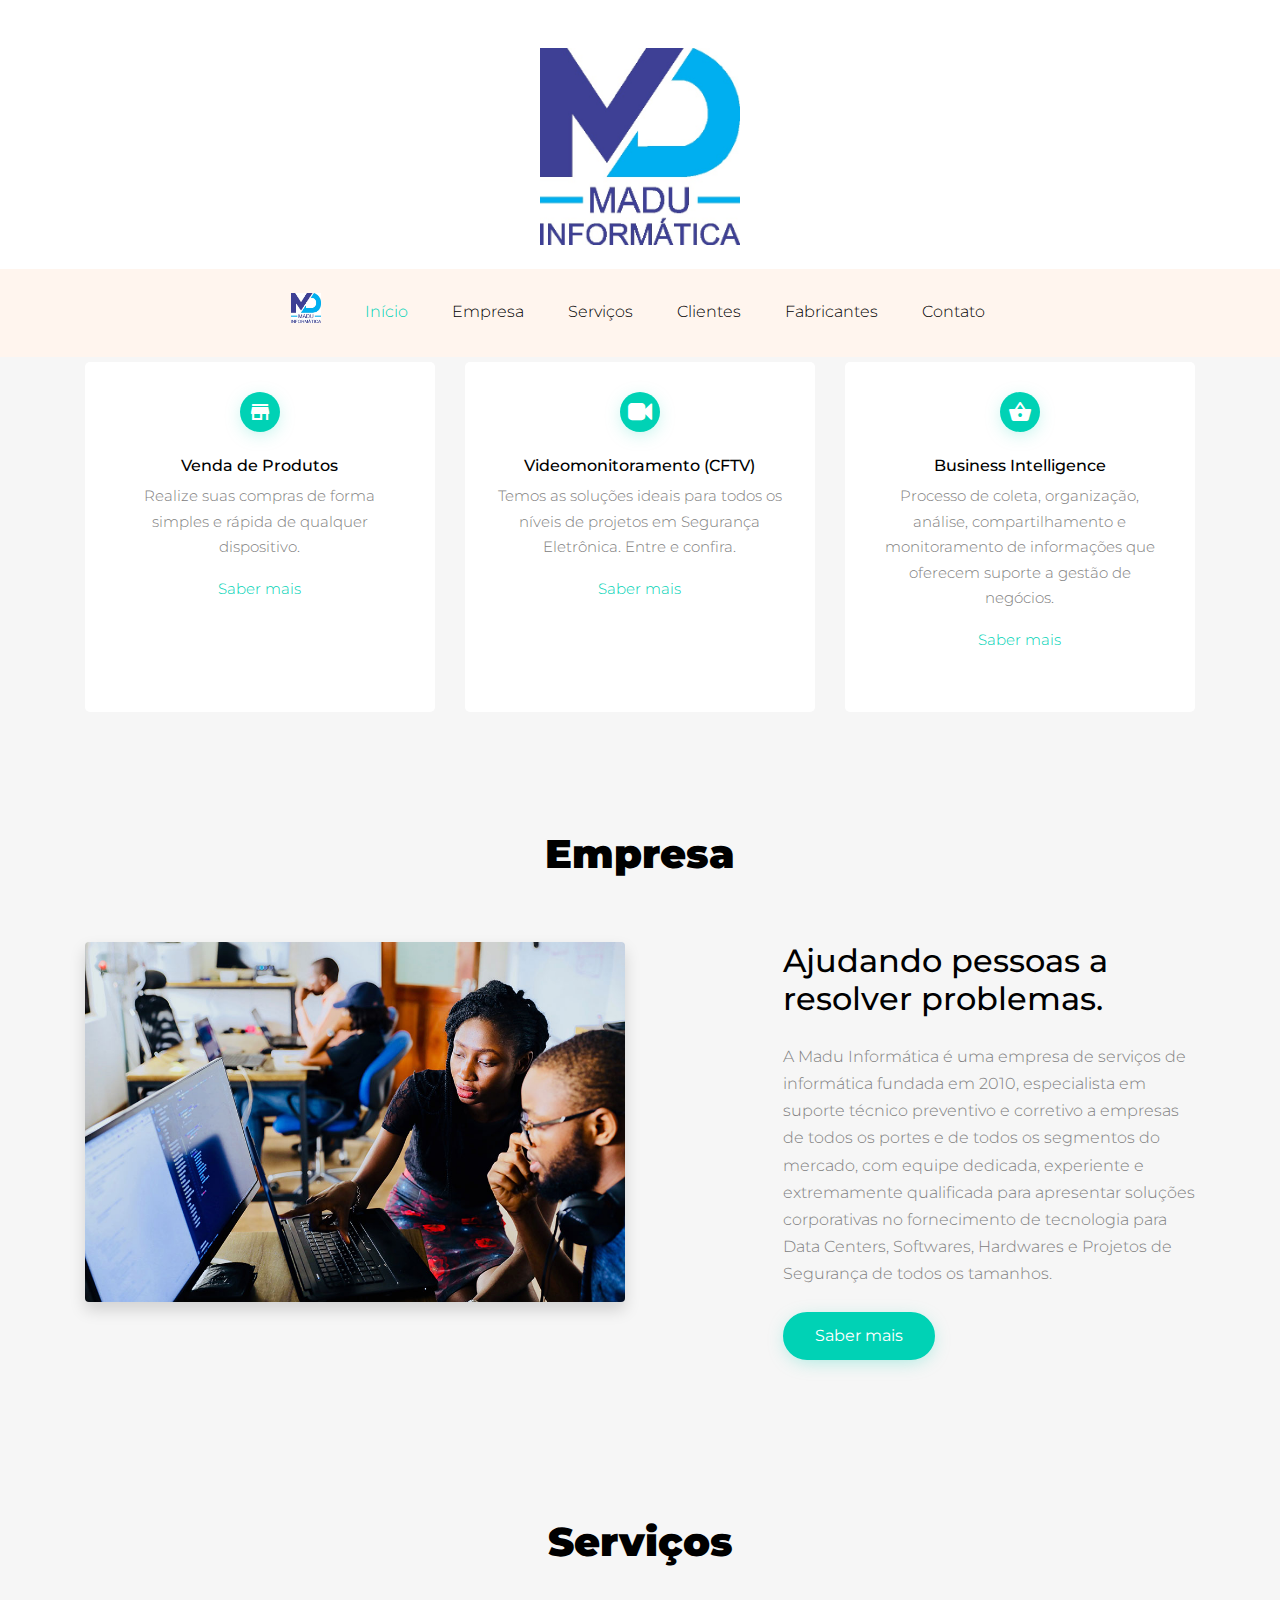
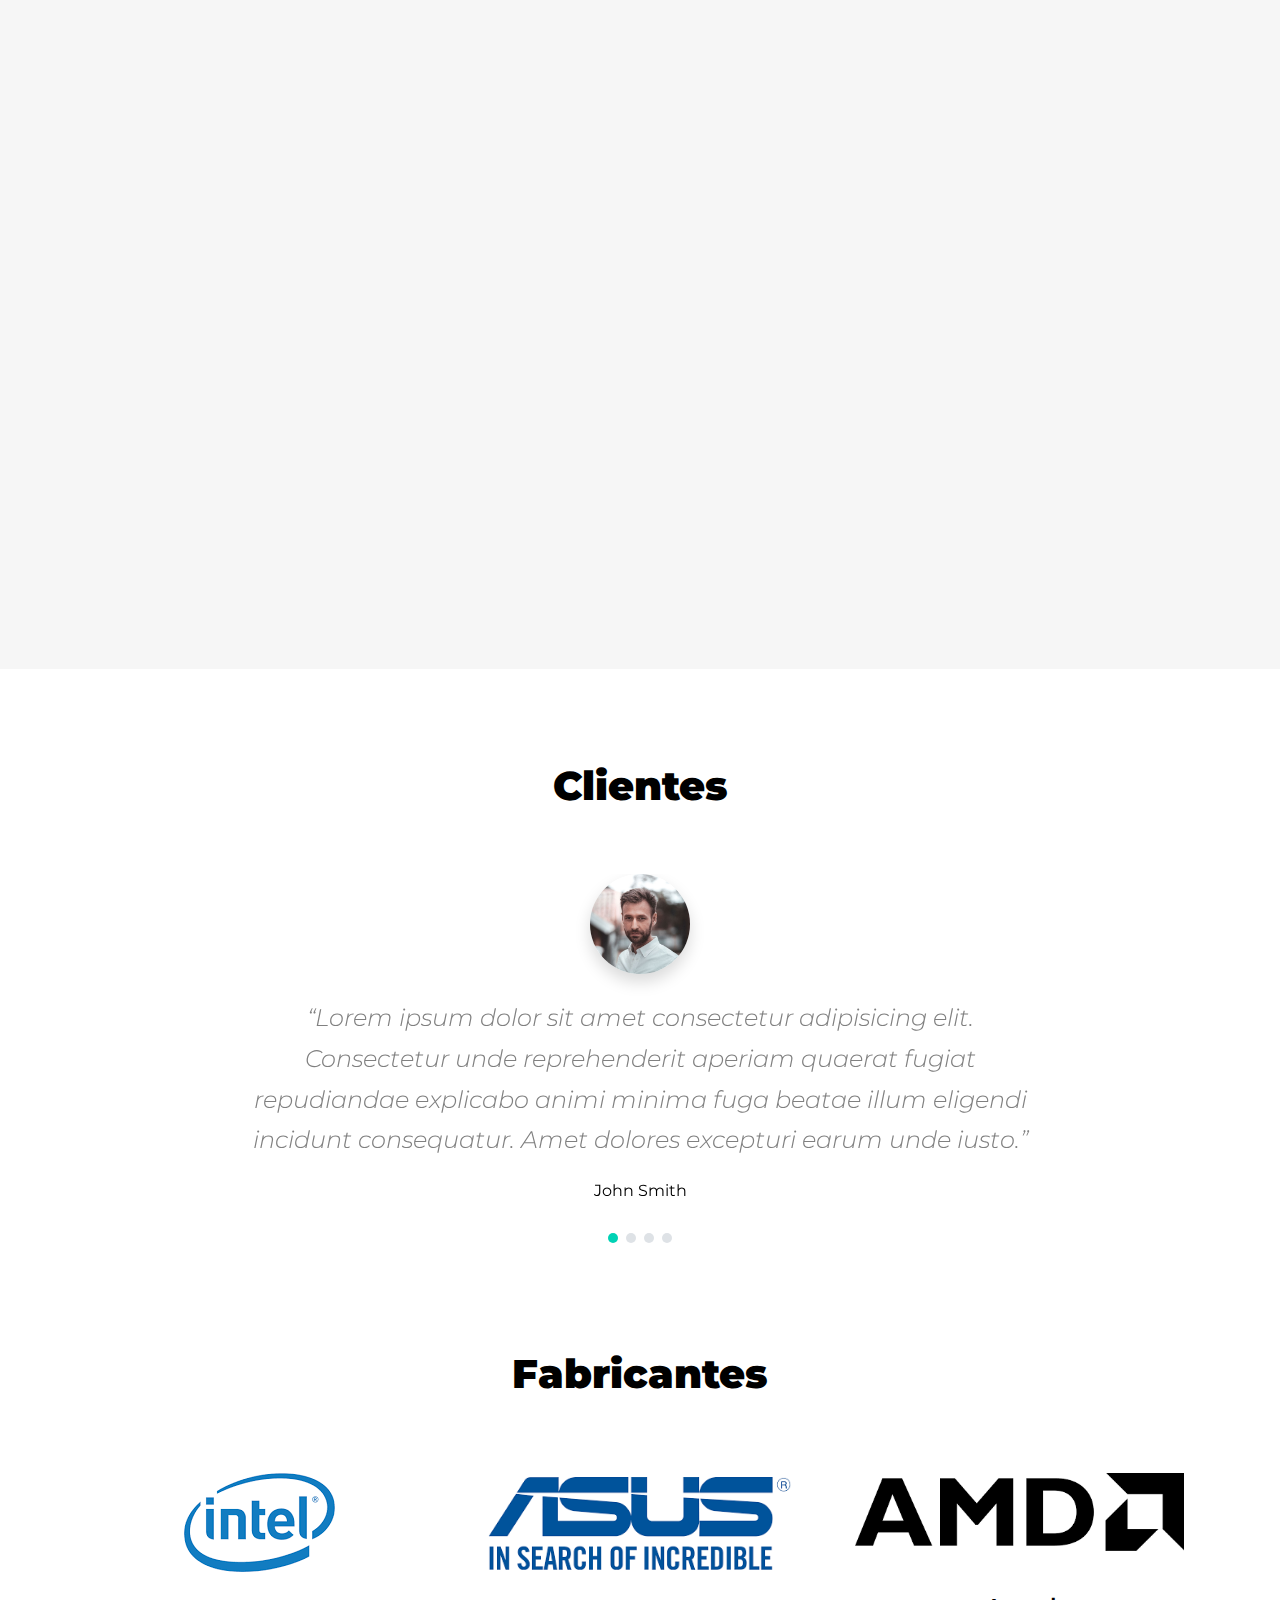
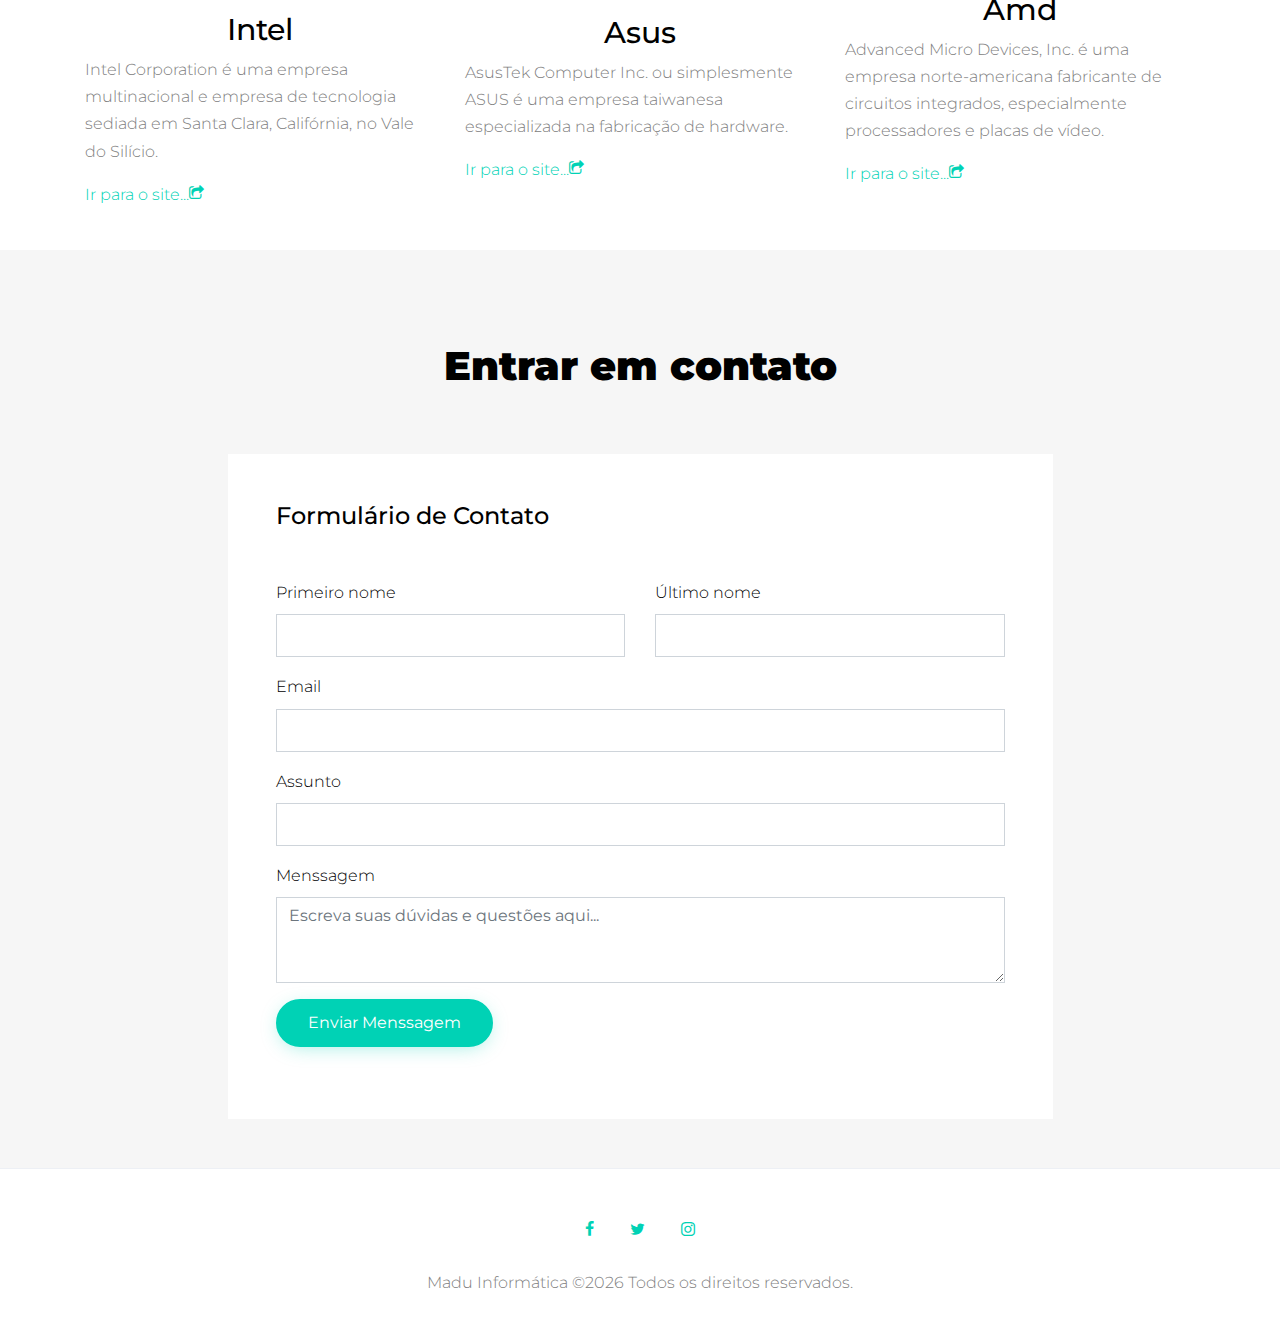
<file: index.html>
<!DOCTYPE html>
<html lang="pt-br">
  
  <head>
    <title>Madu Informática</title>
    
    <META NAME="DESCRIPTION" CONTENT="Descrição do seu site">
      
    <meta name="keywords" content="web site, html , Madu Informática, maduinformatica, madu informatica, Madu informatica" >
    
    <meta name="robots" content="index, follow">
    
    <META NAME="ABSTRACT" CONTENT="Sintese">
      
    <META NAME="RATING" CONTENT="general" >
      
    <META NAME="LANGUAGE" CONTENT="pt-br" >
        
        
    <link rel="icon" type="image/jpg" href="images/logo.jpg">
    <meta charset="utf-8">
    <meta name="viewport" content="width=device-width, initial-scale=1, shrink-to-fit=no">
    
    <link href="https://fonts.googleapis.com/css?family=Montserrat:300,400,700" rel="stylesheet">
    <link rel="stylesheet" href="fonts/icomoon/style.css">

    <link rel="stylesheet" href="css/bootstrap.min.css">
    <link rel="stylesheet" href="css/jquery-ui.css">
    <link rel="stylesheet" href="css/owl.carousel.min.css">
    <link rel="stylesheet" href="css/owl.theme.default.min.css">
    <link rel="stylesheet" href="css/owl.theme.default.min.css">

    <link rel="stylesheet" href="css/jquery.fancybox.min.css">

    <link rel="stylesheet" href="css/bootstrap-datepicker.css">

    <link rel="stylesheet" href="fonts/flaticon/font/flaticon.css">

    <link rel="stylesheet" href="css/aos.css">

    <link rel="stylesheet" href="css/style.css">
    
  </head>
  
  <body data-spy="scroll" data-target=".site-navbar-target" data-offset="300">
  
    <div class="site-wrap"  id="inicio">
  
      <div class="site-mobile-menu site-navbar-target">
        <div class="site-mobile-menu-header">
          <div class="site-mobile-menu-close mt-3">
            <span class="icon-close2 js-menu-toggle"></span>
          </div>
        </div>
        <div class="site-mobile-menu-body"></div>
      </div>
     
      <div class="container d-none d-lg-block">
        <div class="row">
          <div class="col-12 text-center mb-4 mt-5">
              <img src="images/logo.jpg" style="width: 200px;" ></img>
              
              <!--h1 class="mb-0 site-logo"><a href="index.html" class="text-black h2 mb-0">Madu Informatica<span class="text-primary">.</span> </a></h1-->
            </div>
        </div>
      </div>
      <header class="site-navbar py-md-4 js-sticky-header site-navbar-target" role="banner" style="background: seashell;">
  
        <div class="container">
          <div class="row align-items-center">
            
            <div class="col-10 col-md-6 col-xl-2  d-block d-lg-none">
              <h1 class="mb-0 site-logo"><a href="index.html" class="text-black h2 mb-0" style="font-size: x-large;">Madu Informática<span class="text-primary">.</span> </a></h1>
            </div>
  
            <div class="col-12 col-md-11 col-xl-10 main-menu">
              <nav class="site-navigation position-relative text-right" role="navigation">
  
                <ul class="site-menu main-menu js-clone-nav mr-auto d-none d-lg-block">
                  <li><a href="" class="site-logo"><img src="images/logo.jpg" style="width: 30px;"></img></a></li>
                  <li><a href="#inicio" class="nav-link">Início</a></li>
                  <li><a href="#empresa" class="nav-link">Empresa</a></li>
                  <li><a href="#servico" class="nav-link">Serviços</a></li>
                  <li><a href="#cliente" class="nav-link">Clientes</a></li>
                  <li><a href="#fabricantes" class="nav-link">Fabricantes</a></li>
                  <li><a href="#contato" class="nav-link">Contato</a></li>
                </ul>
              </nav>
            </div>
  
  
            <div class="col-1 col-md-6 d-inline-block d-lg-none ml-md-0" ><a href="#" class="site-menu-toggle js-menu-toggle text-black float-right"><span class="icon-menu h3"></span></a></div>
  
          </div>
        </div>
        
      </header>
      
  
   
      
      
      <!-- 1 parte -->
      
      <div class="site-section bg-light" id="container">
        <div class="container">
          <!--div class="row mb-5">
            <div class="col-12 text-center">
              <h2 class="section-title mb-3"></h2>
            </div>
          </div-->
          <div class="row align-items-stretch text-center">
            
            <!-- 1 serviço inicio -->
            
            <div class="col-md-12 col-lg-4 mb-4 mb-lg-4" data-aos="fade-up">
              <div class="unit-4 d-block " style="height: 350px;">
                <div class="unit-4-icon mb-3 text-center">
                  <span class="icon-wrap "><span class="text-primary icon-store_mall_directory"></span></span>
                </div>
                <div>
                  <h3>Venda de Produtos</h3>
                  <p>Realize suas compras de forma simples e rápida de qualquer dispositivo.</p>
                  <p><a href="#">Saber mais</a></p>
                </div>
              </div>
  
            </div>
            
            <!-- 1 serviço fim -->
            
            <!-- 2 serviço inicio -->
            
            <div class="col-md-12 col-lg-4 mb-4 mb-lg-4" data-aos="fade-up">
              <div class="unit-4 d-block" style="height: 350px;">
                <div class="unit-4-icon mb-3 text-center">
                  <span class="icon-wrap"><span class="text-primary icon-video-camera"></span></span>
                </div>
                <div>
                  <h3>Videomonitoramento (CFTV)</h3>
                  <p>Temos as soluções ideais para todos os níveis de projetos em Segurança Eletrônica. Entre e confira.</p>
                  <p><a href="#">Saber mais</a></p>
                </div>
              </div>
            </div>
            
            <!-- 2 serviço fim -->
            
            <!-- 3 serviço fim -->
            
            <div class="col-md-12 col-lg-4 mb-4 mb-lg-4" data-aos="fade-up" >
              <div class="unit-4 d-block" style="height: 350px;">
                <div class="unit-4-icon mb-3 text-center">
                  <span class="icon-wrap"><span class="text-primary icon-shopping_basket"></span></span>
                </div>
                <div>
                  <h3>Business Intelligence</h3>
                  <p>Processo de coleta, organização, análise, compartilhamento e monitoramento de informações que oferecem suporte a gestão de negócios.</p>
                  <p><a href="#">Saber mais</a></p>
                </div>
              </div>
            </div>
            
            <!-- 3 serviço fim -->
          </div>
        </div>
      </div>
      
      <!-- 1 parte -->
      
      
      <!-- parte -->
      
      <div class="site-section bg-light" id="empresa">
        <div class="container"> 
          <div class="row mb-5">
            <div class="col-12 text-center">
              <h2 class="section-title mb-3">Empresa</h2>
            </div>
          </div>
          <div class="row mb-5">
            <div class="col-lg-6">
              <img src="images/about_1.jpg" alt="Image" class="img-fluid mb-5 mb-lg-0 rounded shadow">
            </div>
            <div class="col-lg-5 ml-auto pl-lg-5">
              <h2 class="text-black mb-4">Ajudando pessoas a resolver problemas.</h2>
              <p class="mb-4">
                A Madu Informática é uma empresa de serviços de informática fundada em 2010,
                especialista em suporte técnico preventivo e corretivo a empresas de todos os portes e de todos os segmentos do mercado, 
                com equipe dedicada, experiente e extremamente qualificada para apresentar soluções corporativas 
                no fornecimento de tecnologia para Data Centers, Softwares, Hardwares e Projetos de Segurança de todos os tamanhos.
              </p>
              <p><a href="zamp/empresa.html" class="btn btn-primary">Saber mais</a></p>
            </div>
          </div>
          
        </div>
      </div>
      
      <!-- parte -->
      
      
      <!-- parte -->
      
      <div class="site-section bg-light" id="servico">
        <div class="container">
          <div class="row mb-5">
            <div class="col-12 text-center">
              <h2 class="section-title mb-3">Serviços</h2>
            </div>
          </div>
          <div class="row align-items-stretch">
            <div class="col-md-6 col-lg-4 mb-4 mb-lg-4" data-aos="fade-up">
              
              <div class="unit-4 d-block">
                <div class="unit-4-icon mb-3">
                  <span class="icon-wrap"><span class="text-primary icon-autorenew"></span></span>
                </div>
                <div>
                  <h3>Business Consulting</h3>
                  <p>Lorem ipsum dolor sit amet consectetur adipisicing elit. Perferendis quis molestiae vitae eligendi at.</p>
                  <p><a href="#">Saber mais</a></p>
                </div>
              </div>
  
            </div>
            <div class="col-md-6 col-lg-4 mb-4 mb-lg-4" data-aos="fade-up">
  
              <div class="unit-4 d-block">
                <div class="unit-4-icon mb-3">
                  <span class="icon-wrap"><span class="text-primary icon-store_mall_directory"></span></span>
                </div>
                <div>
                  <h3>Market Analysis</h3>
                  <p>Lorem ipsum dolor sit amet consectetur adipisicing elit. Perferendis quis molestiae vitae eligendi at.</p>
                  <p><a href="#">Saber mais</a></p>
                </div>
              </div>
            </div>
            <div class="col-md-6 col-lg-4 mb-4 mb-lg-4" data-aos="fade-up" >
              <div class="unit-4 d-block">
                <div class="unit-4-icon mb-3">
                  <span class="icon-wrap"><span class="text-primary icon-shopping_basket"></span></span>
                </div>
                <div>
                  <h3>User Monitoring</h3>
                  <p>Lorem ipsum dolor sit amet consectetur adipisicing elit. Perferendis quis molestiae vitae eligendi at.</p>
                  <p><a href="#">Saber mais</a></p>
                </div>
              </div>
            </div>
  
  
            <div class="col-md-6 col-lg-4 mb-4 mb-lg-4" data-aos="fade-up">
              <div class="unit-4 d-block">
                <div class="unit-4-icon mb-3">
                  <span class="icon-wrap"><span class="text-primary icon-settings_backup_restore"></span></span>
                </div>
                <div>
                  <h3>Insurance Consulting</h3>
                  <p>Lorem ipsum dolor sit amet consectetur adipisicing elit. Perferendis quis molestiae vitae eligendi at.</p>
                  <p><a href="#">Saber mais</a></p>
                </div>
              </div>
            </div>
  
            <div class="col-md-6 col-lg-4 mb-4 mb-lg-4" data-aos="fade-up">
              <div class="unit-4 d-block">
                <div class="unit-4-icon mb-3">
                  <span class="icon-wrap"><span class="text-primary icon-sentiment_satisfied"></span></span>
                </div>
                <div>
                  <h3>Customer Satistified</h3>
                  <p>Lorem ipsum dolor sit amet consectetur adipisicing elit. Perferendis quis molestiae vitae eligendi at.</p>
                  <p><a href="#">Saber mais</a></p>
                </div>
              </div>
  
              
            </div>
            
            <div class="col-md-6 col-lg-4 mb-4 mb-lg-4" data-aos="fade-up">
              <div class="unit-4 d-block">
                <div class="unit-4-icon mb-3">
                  <span class="icon-wrap"><span class="text-primary icon-power"></span></span>
                </div>
                <div>
                  <h3>Plug &amp; Play</h3>
                  <p>Lorem ipsum dolor sit amet consectetur adipisicing elit. Perferendis quis molestiae vitae eligendi at.</p>
                  <p><a href="#">Saber mais</a></p>
                </div>
              </div>
            </div>
  
          </div>
        </div>
      </div>
      
      <!-- parte -->
      
      
      <!-- parte ->
      
      <div class="feature-big">
        <div class="container">
          <div class="row mb-5 site-section border-bottom">
            <div class="col-lg-7">
              <img src="images/do_ui_kit_download_cta_floating_devices-2x.png" alt="Image" class="img-fluid">
            </div>
            <div class="col-lg-5 pl-lg-5 ml-auto mt-md-5">
              <h2 class="text-black">Create interactive prototypes</h2>
              <p class="mb-4">Lorem ipsum dolor sit amet consectetur adipisicing elit. Voluptatem neque nisi architecto autem molestias corrupti officia veniam.</p>
              <ul class="ul-check mb-5 list-unstyled success">
                <li>Adipisci excepturi aliquam</li>
                <li>Deleniti labore reiciendis</li>
              </ul>
              <div class="author-box">
                <div class="d-flex mb-4">
                  <div class="mr-3">
                    <img src="images/person_1.jpg" alt="Image" class="img-fluid rounded-circle">
                  </div>
                  <div class="mr-auto text-black">
                    <strong class="font-weight-bold mb-0">Amalia G.</strong> <br>
                    Co-Founder, XYZ Inc.
                  </div>
                </div>
                <blockquote>&ldquo;Lorem ipsum dolor sit amet, consectetur adipisicing elit. Ducimus vitae ipsa asperiores inventore aperiam iure?&rdquo;</blockquote>
              </div>
            </div>
          </div>
  
          <div class="mt-5 row mb-5 site-section ">
            <div class="col-lg-7 order-1 order-lg-2">
              <img src="images/do_ui_kit_hero_floating_devices-2x.png" alt="Image" class="img-fluid">
            </div>
            <div class="col-lg-5 pr-lg-5 mr-auto mt-5 order-2 order-lg-1">
              <h2 class="text-black">Create interactive prototypes</h2>
              <p class="mb-4">Lorem ipsum dolor sit amet consectetur adipisicing elit. Voluptatem neque nisi architecto autem molestias corrupti officia veniam</p>
              <ul class="ul-check mb-5 list-unstyled success">
                <li>Laborum enim quasi at modi</li>
                <li>Ad at tempore</li>
              </ul>
              
  
              <div class="author-box">
                <div class="d-flex mb-4">
                  <div class="mr-3">
                    <img src="images/person_4.jpg" alt="Image" class="img-fluid rounded-circle">
                  </div>
                  <div class="mr-auto text-black">
                    <strong class="font-weight-bold mb-0">Darren K.</strong> <br>
                    Co-Founder, XYZ Inc.
                  </div>
                </div>
                <blockquote>&ldquo;Lorem ipsum dolor sit amet, consectetur adipisicing elit. Ducimus vitae ipsa asperiores inventore aperiam iure?&rdquo;</blockquote>
              </div>
            </div>
          </div>
        </div>
      </div>
      
      <!-- parte -->
      
      
      
      <!-- parte -->
      
      <div class="site-section testimonial-wrap" id="cliente">
        <div class="container">
          <div class="row mb-5">
            <div class="col-12 text-center">
              <h2 class="section-title mb-3">Clientes</h2>
            </div>
          </div>
        </div>
        <div class="slide-one-item home-slider owl-carousel">
            <div>
              <div class="testimonial">
                <figure class="mb-4 d-block align-items-center justify-content-center">
                  <div><img src="images/person_3.jpg" alt="Image" class="w-100 img-fluid mb-3 shadow"></div>
                </figure>
                <blockquote class="mb-3">
                  <p>&ldquo;Lorem ipsum dolor sit amet consectetur adipisicing elit. Consectetur unde reprehenderit aperiam quaerat fugiat repudiandae explicabo animi minima fuga beatae illum eligendi incidunt consequatur. Amet dolores excepturi earum unde iusto.&rdquo;</p>
                </blockquote>
                <p class="text-black"><strong>John Smith</strong></p>
  
                
              </div>
            </div>
            <div>
              <div class="testimonial">
                
                <figure class="mb-4 d-block align-items-center justify-content-center">
                  <div><img src="images/person_2.jpg" alt="Image" class="w-100 img-fluid mb-3 shadow"></div>
                </figure>
  
                <blockquote class="mb-3">
                  <p>&ldquo;Lorem ipsum dolor sit amet consectetur adipisicing elit. Consectetur unde reprehenderit aperiam quaerat fugiat repudiandae explicabo animi minima fuga beatae illum eligendi incidunt consequatur. Amet dolores excepturi earum unde iusto.&rdquo;</p>
                </blockquote>
                
                <p class="text-black"><strong>Robert Aguilar</strong></p>
                
                
              </div>
            </div>
  
            <div>
              <div class="testimonial">
                <figure class="mb-4 d-block align-items-center justify-content-center">
                  <div><img src="images/person_4.jpg" alt="Image" class="w-100 img-fluid mb-3 shadow"></div>
                </figure>
                <blockquote class="mb-3">
                  <p>&ldquo;Lorem ipsum dolor sit amet consectetur adipisicing elit. Consectetur unde reprehenderit aperiam quaerat fugiat repudiandae explicabo animi minima fuga beatae illum eligendi incidunt consequatur. Amet dolores excepturi earum unde iusto.&rdquo;</p>
                </blockquote>
                <p class="text-black"><strong>Roger Spears</strong></p>
  
                
              </div>
             
            </div>
  
            <div>
              <div class="testimonial">
                <figure class="mb-4 d-block align-items-center justify-content-center">
                  <div><img src="images/person_1.jpg" alt="Image" class="w-100 img-fluid mb-3 shadow"></div>
                </figure>
                <blockquote class="mb-3">
                  <p>&ldquo;Lorem ipsum dolor sit amet consectetur adipisicing elit. Consectetur unde reprehenderit aperiam quaerat fugiat repudiandae explicabo animi minima fuga beatae illum eligendi incidunt consequatur. Amet dolores excepturi earum unde iusto.&rdquo;</p>
                </blockquote>
                <p class="text-black"><strong>Kyle McDonald</strong></p>
  
                
              </div>
  
            </div>
  
          </div>
      </div>
          
      <!-- parte -->
      
      
      <!-- parte -->
      
      <div class="site-section" id="fabricantes">
        <div class="container">
          <div class="row mb-5">
            <div class="col-12 text-center">
              <h2 class="section-title mb-3">Fabricantes</h2>
            </div>
          </div>
  
          <div class="row">
            
            <div class="col-md-6 col-lg-4 mb-4 mb-lg-4">
              <div class="h-entry">
                <div style="text-align: -webkit-center;padding: 3%;">
                  <img src="[data-uri]"
                  alt="Image" class="img-fluid">
                </div>
                <h2 style="text-align: -webkit-center;"><a href="#">Intel</a></h2>
                <p>Intel Corporation é uma empresa multinacional e empresa de tecnologia sediada em Santa Clara, Califórnia, no Vale do Silício.</p>
                <p><a href="https://www.intel.com.br/content/www/br/pt/homepage.html">Ir para o site...<span class="icon-wrap"><span class="text-primary icon-share-square-o"></span></span></a></p>
              </div> 
            </div>
            
            <div class="col-md-6 col-lg-4 mb-4 mb-lg-4">
              <div class="h-entry">
                <div style="text-align: -webkit-center;padding: 3%;">
                  <img src="[data-uri]"
                  alt="Image" class="img-fluid">
                </div>
                <h2 style="text-align: -webkit-center;"><a href="#">Asus</a></h2>
                <p>AsusTek Computer Inc. ou simplesmente ASUS é uma empresa taiwanesa especializada na fabricação de hardware.</p>
                <p><a href="https://www.asus.com/br/">Ir para o site...<span class="icon-wrap"><span class="text-primary icon-share-square-o"></span></span></a></p>
              </div>
            </div>
            
            <div class="col-md-6 col-lg-4 mb-4 mb-lg-4">
              <div class="h-entry">
                <div style="text-align: -webkit-center;padding: 3%;">
                  <img src="[data-uri]" 
                  alt="Image" class="img-fluid">
                </div>
                <h2 style="text-align: -webkit-center;"><a href="#">Amd</a></h2>
                <p>Advanced Micro Devices, Inc. é uma empresa norte-americana fabricante de circuitos integrados, especialmente processadores e placas de vídeo.</p>
                <p><a href="https://www.amd.com/pt">Ir para o site...<span class="icon-wrap"><span class="text-primary icon-share-square-o"></span></span></a></p>
              </div> 
            </div>
            
          </div>
        </div>
      </div>
      
      <!-- parte -->
      
      <!-- Contato -->
      
      <div class="site-section bg-light" id="contato">
        <div class="container">
          <div class="row mb-5">
            <div class="col-12 text-center">
              <h2 class="section-title mb-3">Entrar em contato</h2>
            </div>
          </div>
          <div class="row justify-content-center">
            <div class="col-lg-9 mb-5">
  
              
  
              <form action="#" class="p-5 bg-white">
                <h2 class="h4 text-black mb-5">Formulário de Contato</h2> 
  
                <div class="row form-group">
                  <div class="col-md-6 mb-3 mb-md-0">
                    <label class="text-black" for="fname">Primeiro nome</label>
                    <input type="text" id="fname" class="form-control rounded-0">
                  </div>
                  <div class="col-md-6">
                    <label class="text-black" for="lname">Último nome</label>
                    <input type="text" id="lname" class="form-control rounded-0">
                  </div>
                </div>
  
                <div class="row form-group">
                  
                  <div class="col-md-12">
                    <label class="text-black" for="email">Email</label> 
                    <input type="email" id="email" class="form-control rounded-0">
                  </div>
                </div>
  
                <div class="row form-group">
                  
                  <div class="col-md-12">
                    <label class="text-black" for="subject">Assunto</label> 
                    <input type="subject" id="subject" class="form-control rounded-0">
                  </div>
                </div>
  
                <div class="row form-group">
                  <div class="col-md-12">
                    <label class="text-black" for="message">Menssagem</label> 
                    <textarea name="message" id="message" cols="30" rows="3" class="form-control rounded-0" placeholder="Escreva suas dúvidas e questões aqui..."></textarea>
                  </div>
                </div>
  
                <div class="row form-group">
                  <div class="col-md-12">
                    <input type="submit" value="Enviar Menssagem" class="btn btn-primary mr-2 mb-2">
                  </div>
                </div>
  
    
              </form>
            </div>
          
          </div>
          
        </div>
      </div>
  
      <div class="footer py-5 border-top text-center">
        <div class="container">
          <div class="row mb-4">
            <div class="col-12">
              <p class="mb-0">
                <a href="#" class="p-3"><span class="icon-facebook"></span></a>
                <a href="#" class="p-3"><span class="icon-twitter"></span></a>
                <a href="#" class="p-3"><span class="icon-instagram"></span></a>
              </p>
            </div>
          </div>
          <div class="row">
            <div class="col-md-12">
              <p class="mb-0">
                Madu Informática &copy;<script>document.write(new Date().getFullYear());</script> Todos os direitos reservados.
                <!-- CNPJ
                12.757.901/0001-01
                -->
              </p>
            </div>
          </div>
        </div>
      </div>
    
    </div> <!-- .site-wrap -->
    
    <script src="js/jquery-3.3.1.min.js"></script>
    <script src="js/jquery-migrate-3.0.1.min.js"></script>
    <script src="js/jquery-ui.js"></script>
    <script src="js/popper.min.js"></script>
    <script src="js/bootstrap.min.js"></script>
    <script src="js/owl.carousel.min.js"></script>
    <script src="js/jquery.stellar.min.js"></script>
    <script src="js/jquery.countdown.min.js"></script>
    <script src="js/bootstrap-datepicker.min.js"></script>
    <script src="js/jquery.easing.1.3.js"></script>
    <script src="js/aos.js"></script>
    <script src="js/jquery.fancybox.min.js"></script>
    <script src="js/jquery.sticky.js"></script>
    <script src="js/main.js"></script>
  
  	<script type="text/javascript" src="js/move-top.js"></script>
  	
  	<!-- smooth-scrolling-of-move-up -->
  	<script type="text/javascript">
  	  /*global $*/
  		$(document).ready(function() {
  			$().UItoTop({ easingType: 'easeOutQuart' });
  		});
  	</script>
  	<!-- //smooth-scrolling-of-move-up -->   
    <!-- Placed at the end of the document so the pages load faster -->
    <a href="#" id="toTop" style="display: block;"><span id="toTopHover" style="opacity: 0;"></span>To Top</a>
    <div style="position: absolute; z-index: -10000; top: 0px; left: 0px; right: 0px; height: 3361px;"></div>
    <div style="clear: both;">
    </div>
  
  </body>
</html>
</file>
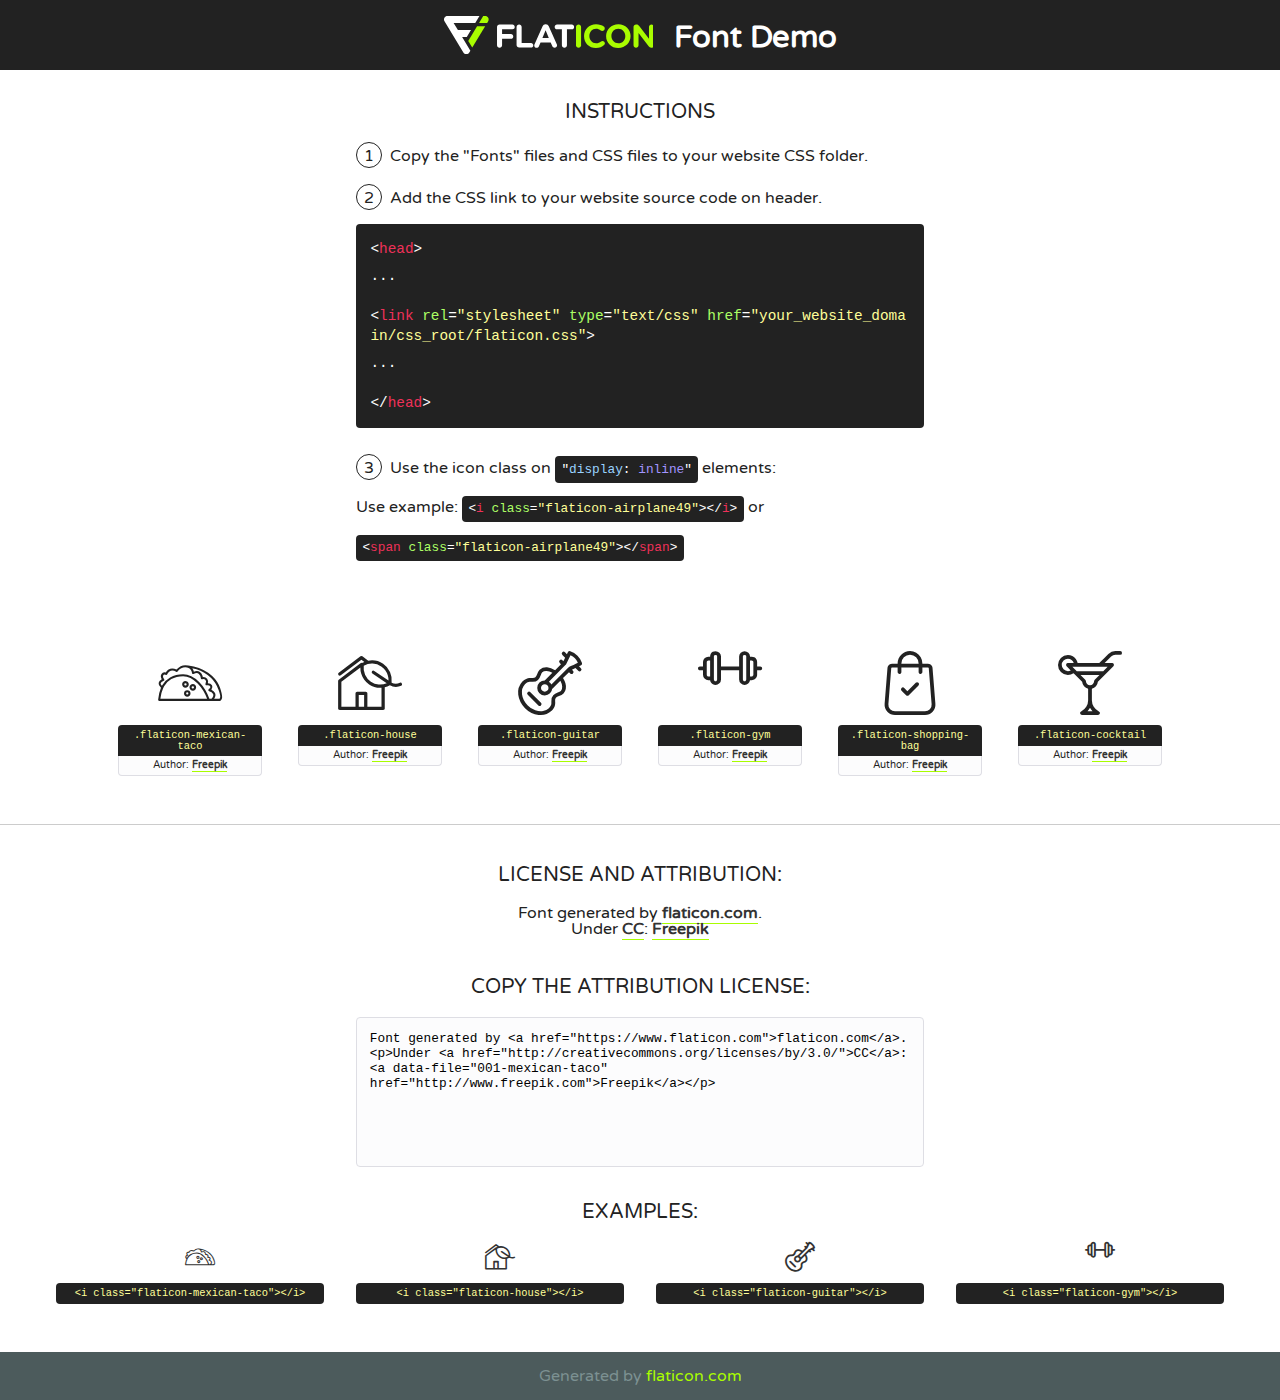
<file: fonts/flaticon/font/flaticon.html>
<!DOCTYPE html>
<!--
  Flaticon icon font: Flaticon
  Creation date: 11/02/2019 11:47
-->
<html>
<!DOCTYPE html>
<html>

<head>
    <title>Flaticon WebFont</title>
    <link href="http://fonts.googleapis.com/css?family=Varela+Round" rel="stylesheet" type="text/css" />
    <link rel="stylesheet" type="text/css" href="flaticon.css">
    <meta charset="UTF-8">
    <style>
    html, body, div, span, applet, object, iframe,
    h1, h2, h3, h4, h5, h6, p, blockquote, pre,
    a, abbr, acronym, address, big, cite, code,
    del, dfn, em, img, ins, kbd, q, s, samp,
    small, strike, strong, sub, sup, tt, var,
    b, u, i, center,
    dl, dt, dd, ol, ul, li,
    fieldset, form, label, legend,
    table, caption, tbody, tfoot, thead, tr, th, td,
    article, aside, canvas, details, embed, 
    figure, figcaption, footer, header, hgroup, 
    menu, nav, output, ruby, section, summary,
    time, mark, audio, video {
        margin: 0;
        padding: 0;
        border: 0;
        font-size: 100%;
        font: inherit;
        vertical-align: baseline;
    }
    /* HTML5 display-role reset for older browsers */
    article, aside, details, figcaption, figure, 
    footer, header, hgroup, menu, nav, section {
        display: block;
    }
    body {
        line-height: 1;
    }
    ol, ul {
        list-style: none;
    }
    blockquote, q {
        quotes: none;
    }
    blockquote:before, blockquote:after,
    q:before, q:after {
        content: '';
        content: none;
    }
    table {
        border-collapse: collapse;
        border-spacing: 0;
    }
    body {
        font-family: 'Varela Round', Helvetica, Arial, sans-serif;
        font-size: 16px;
        color: #222;
    }
    a {
        color: #333;
        border-bottom: 1px solid #a9fd00;
        font-weight: bold;
        text-decoration: none;
    }
    * {
        -moz-box-sizing: border-box;
        -webkit-box-sizing: border-box;
        box-sizing: border-box;
        margin: 0;
        padding: 0;
    }
    [class^="flaticon-"]:before, [class*=" flaticon-"]:before, [class^="flaticon-"]:after, [class*=" flaticon-"]:after {
        font-family: Flaticon;
        font-size: 30px;
        font-style: normal;
        margin-left: 20px;
        color: #333;
    }
    .wrapper {
        max-width: 600px;
        margin: auto;
        padding: 0 1em;
    }
    .title {
        font-size: 1.25em;
        text-align: center;
        margin-bottom: 1em;
        text-transform: uppercase;
    }
    header {
        text-align: center;
        background-color: #222;
        color: #fff;
        padding: 1em;
    }
    header .logo {
        width: 210px;
        height: 38px;
        display: inline-block;
        vertical-align: middle;
        margin-right: 1em;
        border: none;
    }
    header strong {
        font-size: 1.95em;
        font-weight: bold;
        vertical-align: middle;
        margin-top: 5px;
        display: inline-block;
    }
    .demo {
        margin: 2em auto;
        line-height: 1.25em;
    }
    .demo ul li {
        margin-bottom: 1em;
    }
    .demo ul li .num {
        color: #222;
        border-radius: 20px;
        display: inline-block;
        width: 26px;
        padding: 3px;
        height: 26px;
        text-align: center;
        margin-right: 0.5em;
        border: 1px solid #222;
    }
    .demo ul li code {
        background-color: #222;
        border-radius: 4px;
        padding: 0.25em 0.5em;
        display: inline-block;
        color: #fff;
        font-family: Consolas,Monaco,Lucida Console,Liberation Mono,DejaVu Sans Mono,Bitstream Vera Sans Mono,Courier New, monospace;
        font-weight: lighter;
        margin-top: 1em;
        font-size: 0.8em;
        word-break: break-all;
    }
    .demo ul li code.big {
        padding: 1em;
        font-size: 0.9em;
    }
    .demo ul li code .red {
        color: #EF3159;
    }
    .demo ul li code .green {
        color: #ACFF65;
    }
    .demo ul li code .yellow {
        color: #FFFF99;
    }
    .demo ul li code .blue {
        color: #99D3FF;
    }
    .demo ul li code .purple {
        color: #A295FF;
    }
    .demo ul li code .dots {
        margin-top: 0.5em;
        display: block;
    }
    #glyphs {
        border-bottom: 1px solid #ccc;
        padding: 2em 0;
        text-align: center;
    }
    .glyph {
        display: inline-block;
        width: 9em;
        margin: 1em;
        text-align: center;
        vertical-align: top;
        background: #FFF;
    }
    .glyph .glyph-icon {
        padding: 10px;
        display: block;
        font-family:"Flaticon";
        font-size: 64px;
        line-height: 1;
    }
    .glyph .glyph-icon:before {
        font-size: 64px;
        color: #222;
        margin-left: 0;
    }
    .class-name {
        font-size: 0.65em;
        background-color: #222;
        color: #fff;
        border-radius: 4px 4px 0 0;
        padding: 0.5em;
        color: #FFFF99;
        font-family: Consolas,Monaco,Lucida Console,Liberation Mono,DejaVu Sans Mono,Bitstream Vera Sans Mono,Courier New, monospace;
    }
    .author-name {
        font-size: 0.6em;
        background-color: #fcfcfd;
        border: 1px solid #DEDEE4;
        border-top: 0;
        border-radius: 0 0 4px 4px;
        padding: 0.5em;
    }
    .class-name:last-child {
        font-size: 10px;
        color:#888;
    }
    .class-name:last-child a {
        font-size: 10px;
        color:#555;
    }
    .class-name:last-child a:hover {
        color:#a9fd00;
    }
    .glyph > input {
        display: block;
        width: 100px;
        margin: 5px auto;
        text-align: center;
        font-size: 12px;
        cursor: text;
    }
    .glyph > input.icon-input {
        font-family:"Flaticon";
        font-size: 16px;
        margin-bottom: 10px;
    }
    .attribution .title {
        margin-top: 2em;
    }
    .attribution textarea {
        background-color: #fcfcfd;
        padding: 1em;
        border: none;
        box-shadow: none;
        border: 1px solid #DEDEE4;
        border-radius: 4px;
        resize: none;
        width: 100%;
        height: 150px;
        font-size: 0.8em;
        font-family: Consolas,Monaco,Lucida Console,Liberation Mono,DejaVu Sans Mono,Bitstream Vera Sans Mono,Courier New, monospace;
        -webkit-appearance: none;
    }
    .iconsuse {
        margin: 2em auto;
        text-align: center;
        max-width: 1200px;
    }
    .iconsuse:after {
        content: '';
        display: table;
        clear: both;
    }
    .iconsuse .image {
        float: left;
        width: 25%;
        padding: 0 1em;
    }
    .iconsuse .image p {
        margin-bottom: 1em;
    }
    .iconsuse .image span {
        display: block;
        font-size: 0.65em;
        background-color: #222;
        color: #fff;
        border-radius: 4px;
        padding: 0.5em;
        color: #FFFF99;
        margin-top: 1em;
        font-family: Consolas,Monaco,Lucida Console,Liberation Mono,DejaVu Sans Mono,Bitstream Vera Sans Mono,Courier New, monospace;
    }
    #footer {
        text-align: center;
        background-color: #4C5B5C;
        color: #7c9192;
        padding: 1em;
    }
    #footer a {
        border: none;
        color: #a9fd00;
        font-weight: normal;
    }
    @media (max-width: 960px) {
        .iconsuse .image {
            width: 50%;
        }
    }
    @media (max-width: 560px) {
        .iconsuse .image {
            width: 100%;
        }
    }
    </style>
</head>

<body class="characters-off">

    <header>
        <a href="https://www.flaticon.com" target="_blank" class="logo">
            <svg version="1.1" xmlns="http://www.w3.org/2000/svg" xmlns:xlink="http://www.w3.org/1999/xlink" xmlns:a="http://ns.adobe.com/AdobeSVGViewerExtensions/3.0/" viewBox="0 0 560.875 102.036" enable-background="new 0 0 560.875 102.036" xml:space="preserve">
                <defs>
                </defs>
                <g>
                    <g class="letters">
                        <path fill="#ffffff" d="M141.596,29.675c0-3.777,2.985-6.767,6.764-6.767h34.438c3.426,0,6.15,2.728,6.15,6.15
                        c0,3.43-2.724,6.149-6.15,6.149h-27.674v13.091h23.719c3.429,0,6.151,2.724,6.151,6.15c0,3.43-2.723,6.149-6.151,6.149h-23.719
                        v17.574c0,3.773-2.986,6.761-6.764,6.761c-3.779,0-6.764-2.989-6.764-6.761V29.675z"></path>
                        <path fill="#ffffff" d="M193.844,29.149c0-3.781,2.985-6.767,6.764-6.767c3.776,0,6.763,2.985,6.763,6.767v42.957h25.039
                        c3.426,0,6.149,2.726,6.149,6.153c0,3.425-2.723,6.15-6.149,6.15h-31.802c-3.779,0-6.764-2.986-6.764-6.768V29.149z"></path>
                        <path fill="#ffffff" d="M241.891,75.71l21.438-48.407c1.492-3.341,4.215-5.357,7.906-5.357h0.792
                        c3.686,0,6.323,2.017,7.815,5.357l21.439,48.407c0.436,0.967,0.701,1.845,0.701,2.723c0,3.602-2.809,6.501-6.414,6.501
                        c-3.161,0-5.269-1.845-6.499-4.655l-4.132-9.661h-27.059l-4.301,10.102c-1.144,2.631-3.426,4.214-6.237,4.214
                        c-3.517,0-6.24-2.81-6.24-6.325C241.1,77.64,241.451,76.677,241.891,75.71z M279.932,58.666l-8.521-20.297l-8.526,20.297H279.932
                        z"></path>
                        <path fill="#ffffff" d="M314.864,35.387H301.86c-3.429,0-6.239-2.813-6.239-6.238c0-3.429,2.811-6.24,6.239-6.24h39.533
                        c3.426,0,6.237,2.811,6.237,6.24c0,3.425-2.811,6.238-6.237,6.238h-13.001v42.785c0,3.773-2.99,6.761-6.764,6.761
                        c-3.779,0-6.764-2.989-6.764-6.761V35.387z"></path>
                        <path fill="#A9FD00" d="M352.615,29.149c0-3.781,2.985-6.767,6.767-6.767c3.774,0,6.761,2.985,6.761,6.767v49.024
                        c0,3.773-2.987,6.761-6.761,6.761c-3.781,0-6.767-2.989-6.767-6.761V29.149z"></path>
                        <path fill="#A9FD00" d="M374.132,53.836v-0.179c0-17.481,13.178-31.801,32.065-31.801c9.22,0,15.459,2.458,20.557,6.238
                        c1.402,1.054,2.637,2.985,2.637,5.357c0,3.692-2.985,6.59-6.681,6.59c-1.845,0-3.071-0.702-4.044-1.319
                        c-3.776-2.813-7.729-4.393-12.562-4.393c-10.364,0-17.831,8.611-17.831,19.154v0.173c0,10.542,7.291,19.329,17.831,19.329
                        c5.715,0,9.492-1.756,13.359-4.834c1.049-0.874,2.458-1.491,4.039-1.491c3.429,0,6.325,2.813,6.325,6.236
                        c0,2.106-1.056,3.78-2.282,4.834c-5.539,4.834-12.036,7.733-21.878,7.733C387.572,85.464,374.132,71.493,374.132,53.836z"></path>
                        <path fill="#A9FD00" d="M433.009,53.836v-0.179c0-17.481,13.79-31.801,32.766-31.801c18.981,0,32.592,14.143,32.592,31.628v0.173
                        c0,17.483-13.785,31.807-32.769,31.807C446.625,85.464,433.009,71.32,433.009,53.836z M484.224,53.836v-0.179
                        c0-10.539-7.725-19.326-18.626-19.326c-10.893,0-18.449,8.611-18.449,19.154v0.173c0,10.542,7.73,19.329,18.626,19.329
                        C476.676,72.986,484.224,64.378,484.224,53.836z"></path>
                        <path fill="#A9FD00" d="M506.233,29.321c0-3.774,2.99-6.763,6.767-6.763h1.401c3.252,0,5.183,1.583,7.029,3.953l26.093,34.265
                        V29.059c0-3.692,2.99-6.677,6.681-6.677c3.683,0,6.671,2.985,6.671,6.677v48.934c0,3.78-2.987,6.765-6.764,6.765h-0.436
                        c-3.257,0-5.188-1.581-7.034-3.953l-27.056-35.492v32.944c0,3.687-2.985,6.676-6.678,6.676c-3.683,0-6.673-2.989-6.673-6.676
                        V29.321z"></path>
                    </g>
                    <g class="insignia">
                        <path fill="#ffffff" d="M48.372,56.137h12.517l11.156-18.537H37.186L25.688,18.539h57.825L94.668,0H9.271
                        C5.925,0,2.842,1.801,1.198,4.716c-1.644,2.907-1.593,6.482,0.134,9.343l50.38,83.501c1.678,2.781,4.689,4.476,7.938,4.476
                        c3.246,0,6.257-1.695,7.935-4.476l2.898-4.804L48.372,56.137z"></path>
                        <g class="i">
                            <path fill="#A9FD00" d="M93.575,18.539h0.031v0.004l21.652,0.004l2.705-4.488c1.727-2.861,1.778-6.436,0.133-9.343
                            C116.454,1.801,113.371,0,110.026,0h-5.294L93.575,18.539z"></path>
                            <polygon fill="#A9FD00" points="88.291,27.356 64.725,66.486 75.519,84.404 109.942,27.356"></polygon>
                        </g>
                    </g>
                </g>
            </svg>
        </a>
        <strong>Font Demo</strong>
    </header>


    <section class="demo wrapper">

        <p class="title">Instructions</p>

        <ul>
            <li>
                <span class="num">1</span>Copy the "Fonts" files and CSS files to your website CSS folder.
            </li>
            <li>
                <span class="num">2</span>Add the CSS link to your website source code on header.
                <code class="big">
                    &lt;<span class="red">head</span>&gt;
                    <br/><span class="dots">...</span>
                    <br/>&lt;<span class="red">link</span> <span class="green">rel</span>=<span class="yellow">"stylesheet"</span> <span class="green">type</span>=<span class="yellow">"text/css"</span> <span class="green">href</span>=<span class="yellow">"your_website_domain/css_root/flaticon.css"</span>&gt;
                    <br/><span class="dots">...</span>
                    <br/>&lt;/<span class="red">head</span>&gt;
                </code>
            </li>

            <li>
                <p>
                    <span class="num">3</span>Use the icon class on <code>"<span class="blue">display</span>:<span class="purple"> inline</span>"</code> elements:
                    <br />
                    Use example: <code>&lt;<span class="red">i</span> <span class="green">class</span>=<span class="yellow">&quot;flaticon-airplane49&quot;</span>&gt;&lt;/<span class="red">i</span>&gt;</code> or <code>&lt;<span class="red">span</span> <span class="green">class</span>=<span class="yellow">&quot;flaticon-airplane49&quot;</span>&gt;&lt;/<span class="red">span</span>&gt;</code>
            </li>
        </ul>

    </section>




   <section id="glyphs">          
    
      
        <div class="glyph"><div class="glyph-icon flaticon-mexican-taco"></div>
            <div class="class-name">.flaticon-mexican-taco</div>
            <div class="author-name">Author: <a data-file="001-mexican-taco" href="http://www.freepik.com">Freepik</a> </div> 
        </div>        
        
        <div class="glyph"><div class="glyph-icon flaticon-house"></div>
            <div class="class-name">.flaticon-house</div>
            <div class="author-name">Author: <a data-file="002-house" href="http://www.freepik.com">Freepik</a> </div> 
        </div>        
        
        <div class="glyph"><div class="glyph-icon flaticon-guitar"></div>
            <div class="class-name">.flaticon-guitar</div>
            <div class="author-name">Author: <a data-file="003-guitar" href="http://www.freepik.com">Freepik</a> </div> 
        </div>        
        
        <div class="glyph"><div class="glyph-icon flaticon-gym"></div>
            <div class="class-name">.flaticon-gym</div>
            <div class="author-name">Author: <a data-file="004-gym" href="http://www.freepik.com">Freepik</a> </div> 
        </div>        
        
        <div class="glyph"><div class="glyph-icon flaticon-shopping-bag"></div>
            <div class="class-name">.flaticon-shopping-bag</div>
            <div class="author-name">Author: <a data-file="005-shopping-bag" href="http://www.freepik.com">Freepik</a> </div> 
        </div>        
        
        <div class="glyph"><div class="glyph-icon flaticon-cocktail"></div>
            <div class="class-name">.flaticon-cocktail</div>
            <div class="author-name">Author: <a data-file="006-cocktail" href="http://www.freepik.com">Freepik</a> </div> 
        </div>        
        

    </section>



    <section class="attribution wrapper"   style="text-align:center;">

      <div class="title">License and attribution:</div><div class="attrDiv">Font generated by <a href="https://www.flaticon.com">flaticon.com</a>. <div><p>Under <a href="http://creativecommons.org/licenses/by/3.0/">CC</a>: <a data-file="001-mexican-taco" href="http://www.freepik.com">Freepik</a></p>  </div>
      </div>
      <div class="title">Copy the Attribution License:</div>

    <textarea onclick="this.focus();this.select();">Font generated by &lt;a href=&quot;https://www.flaticon.com&quot;&gt;flaticon.com&lt;/a&gt;. <p>Under <a href="http://creativecommons.org/licenses/by/3.0/">CC</a>: <a data-file="001-mexican-taco" href="http://www.freepik.com">Freepik</a></p>  
     </textarea>

    </section>

    <section class="iconsuse">

          <div class="title">Examples:</div>            
             
            <div class="image">
                <p>
                    <i class="glyph-icon flaticon-mexican-taco"></i> 
                    <span>&lt;i class=&quot;flaticon-mexican-taco&quot;&gt;&lt;/i&gt;</span>
                </p>
            </div>
            
            <div class="image">
                <p>
                    <i class="glyph-icon flaticon-house"></i> 
                    <span>&lt;i class=&quot;flaticon-house&quot;&gt;&lt;/i&gt;</span>
                </p>
            </div>
            
            <div class="image">
                <p>
                    <i class="glyph-icon flaticon-guitar"></i> 
                    <span>&lt;i class=&quot;flaticon-guitar&quot;&gt;&lt;/i&gt;</span>
                </p>
            </div>
            
            <div class="image">
                <p>
                    <i class="glyph-icon flaticon-gym"></i> 
                    <span>&lt;i class=&quot;flaticon-gym&quot;&gt;&lt;/i&gt;</span>
                </p>
            </div>
                       
        </div>
                            
    </section>

<div id="footer">
    <div>Generated by <a href="https://www.flaticon.com">flaticon.com</a>
    </div>
</div>



</body>
</html>
</file>
<file: fonts/icomoon/style.css>
@font-face {
  font-family: 'icomoon';
  src:  url('fonts/icomoon.eot?10si43');
  src:  url('fonts/icomoon.eot?10si43#iefix') format('embedded-opentype'),
    url('fonts/icomoon.ttf?10si43') format('truetype'),
    url('fonts/icomoon.woff?10si43') format('woff'),
    url('fonts/icomoon.svg?10si43#icomoon') format('svg');
  font-weight: normal;
  font-style: normal;
}

[class^="icon-"], [class*=" icon-"] {
  /* use !important to prevent issues with browser extensions that change fonts */
  font-family: 'icomoon' !important;
  speak: none;
  font-style: normal;
  font-weight: normal;
  font-variant: normal;
  text-transform: none;
  line-height: 1;

  /* Better Font Rendering =========== */
  -webkit-font-smoothing: antialiased;
  -moz-osx-font-smoothing: grayscale;
}

.icon-asterisk:before {
  content: "\f069";
}
.icon-plus:before {
  content: "\f067";
}
.icon-question:before {
  content: "\f128";
}
.icon-minus:before {
  content: "\f068";
}
.icon-glass:before {
  content: "\f000";
}
.icon-music:before {
  content: "\f001";
}
.icon-search:before {
  content: "\f002";
}
.icon-envelope-o:before {
  content: "\f003";
}
.icon-heart:before {
  content: "\f004";
}
.icon-star:before {
  content: "\f005";
}
.icon-star-o:before {
  content: "\f006";
}
.icon-user:before {
  content: "\f007";
}
.icon-film:before {
  content: "\f008";
}
.icon-th-large:before {
  content: "\f009";
}
.icon-th:before {
  content: "\f00a";
}
.icon-th-list:before {
  content: "\f00b";
}
.icon-check:before {
  content: "\f00c";
}
.icon-close:before {
  content: "\f00d";
}
.icon-remove:before {
  content: "\f00d";
}
.icon-times:before {
  content: "\f00d";
}
.icon-search-plus:before {
  content: "\f00e";
}
.icon-search-minus:before {
  content: "\f010";
}
.icon-power-off:before {
  content: "\f011";
}
.icon-signal:before {
  content: "\f012";
}
.icon-cog:before {
  content: "\f013";
}
.icon-gear:before {
  content: "\f013";
}
.icon-trash-o:before {
  content: "\f014";
}
.icon-home:before {
  content: "\f015";
}
.icon-file-o:before {
  content: "\f016";
}
.icon-clock-o:before {
  content: "\f017";
}
.icon-road:before {
  content: "\f018";
}
.icon-download:before {
  content: "\f019";
}
.icon-arrow-circle-o-down:before {
  content: "\f01a";
}
.icon-arrow-circle-o-up:before {
  content: "\f01b";
}
.icon-inbox:before {
  content: "\f01c";
}
.icon-play-circle-o:before {
  content: "\f01d";
}
.icon-repeat:before {
  content: "\f01e";
}
.icon-rotate-right:before {
  content: "\f01e";
}
.icon-refresh:before {
  content: "\f021";
}
.icon-list-alt:before {
  content: "\f022";
}
.icon-lock:before {
  content: "\f023";
}
.icon-flag:before {
  content: "\f024";
}
.icon-headphones:before {
  content: "\f025";
}
.icon-volume-off:before {
  content: "\f026";
}
.icon-volume-down:before {
  content: "\f027";
}
.icon-volume-up:before {
  content: "\f028";
}
.icon-qrcode:before {
  content: "\f029";
}
.icon-barcode:before {
  content: "\f02a";
}
.icon-tag:before {
  content: "\f02b";
}
.icon-tags:before {
  content: "\f02c";
}
.icon-book:before {
  content: "\f02d";
}
.icon-bookmark:before {
  content: "\f02e";
}
.icon-print:before {
  content: "\f02f";
}
.icon-camera:before {
  content: "\f030";
}
.icon-font:before {
  content: "\f031";
}
.icon-bold:before {
  content: "\f032";
}
.icon-italic:before {
  content: "\f033";
}
.icon-text-height:before {
  content: "\f034";
}
.icon-text-width:before {
  content: "\f035";
}
.icon-align-left:before {
  content: "\f036";
}
.icon-align-center:before {
  content: "\f037";
}
.icon-align-right:before {
  content: "\f038";
}
.icon-align-justify:before {
  content: "\f039";
}
.icon-list:before {
  content: "\f03a";
}
.icon-dedent:before {
  content: "\f03b";
}
.icon-outdent:before {
  content: "\f03b";
}
.icon-indent:before {
  content: "\f03c";
}
.icon-video-camera:before {
  content: "\f03d";
}
.icon-image:before {
  content: "\f03e";
}
.icon-photo:before {
  content: "\f03e";
}
.icon-picture-o:before {
  content: "\f03e";
}
.icon-pencil:before {
  content: "\f040";
}
.icon-map-marker:before {
  content: "\f041";
}
.icon-adjust:before {
  content: "\f042";
}
.icon-tint:before {
  content: "\f043";
}
.icon-edit:before {
  content: "\f044";
}
.icon-pencil-square-o:before {
  content: "\f044";
}
.icon-share-square-o:before {
  content: "\f045";
}
.icon-check-square-o:before {
  content: "\f046";
}
.icon-arrows:before {
  content: "\f047";
}
.icon-step-backward:before {
  content: "\f048";
}
.icon-fast-backward:before {
  content: "\f049";
}
.icon-backward:before {
  content: "\f04a";
}
.icon-play:before {
  content: "\f04b";
}
.icon-pause:before {
  content: "\f04c";
}
.icon-stop:before {
  content: "\f04d";
}
.icon-forward:before {
  content: "\f04e";
}
.icon-fast-forward:before {
  content: "\f050";
}
.icon-step-forward:before {
  content: "\f051";
}
.icon-eject:before {
  content: "\f052";
}
.icon-chevron-left:before {
  content: "\f053";
}
.icon-chevron-right:before {
  content: "\f054";
}
.icon-plus-circle:before {
  content: "\f055";
}
.icon-minus-circle:before {
  content: "\f056";
}
.icon-times-circle:before {
  content: "\f057";
}
.icon-check-circle:before {
  content: "\f058";
}
.icon-question-circle:before {
  content: "\f059";
}
.icon-info-circle:before {
  content: "\f05a";
}
.icon-crosshairs:before {
  content: "\f05b";
}
.icon-times-circle-o:before {
  content: "\f05c";
}
.icon-check-circle-o:before {
  content: "\f05d";
}
.icon-ban:before {
  content: "\f05e";
}
.icon-arrow-left:before {
  content: "\f060";
}
.icon-arrow-right:before {
  content: "\f061";
}
.icon-arrow-up:before {
  content: "\f062";
}
.icon-arrow-down:before {
  content: "\f063";
}
.icon-mail-forward:before {
  content: "\f064";
}
.icon-share:before {
  content: "\f064";
}
.icon-expand:before {
  content: "\f065";
}
.icon-compress:before {
  content: "\f066";
}
.icon-exclamation-circle:before {
  content: "\f06a";
}
.icon-gift:before {
  content: "\f06b";
}
.icon-leaf:before {
  content: "\f06c";
}
.icon-fire:before {
  content: "\f06d";
}
.icon-eye:before {
  content: "\f06e";
}
.icon-eye-slash:before {
  content: "\f070";
}
.icon-exclamation-triangle:before {
  content: "\f071";
}
.icon-warning:before {
  content: "\f071";
}
.icon-plane:before {
  content: "\f072";
}
.icon-calendar:before {
  content: "\f073";
}
.icon-random:before {
  content: "\f074";
}
.icon-comment:before {
  content: "\f075";
}
.icon-magnet:before {
  content: "\f076";
}
.icon-chevron-up:before {
  content: "\f077";
}
.icon-chevron-down:before {
  content: "\f078";
}
.icon-retweet:before {
  content: "\f079";
}
.icon-shopping-cart:before {
  content: "\f07a";
}
.icon-folder:before {
  content: "\f07b";
}
.icon-folder-open:before {
  content: "\f07c";
}
.icon-arrows-v:before {
  content: "\f07d";
}
.icon-arrows-h:before {
  content: "\f07e";
}
.icon-bar-chart:before {
  content: "\f080";
}
.icon-bar-chart-o:before {
  content: "\f080";
}
.icon-twitter-square:before {
  content: "\f081";
}
.icon-facebook-square:before {
  content: "\f082";
}
.icon-camera-retro:before {
  content: "\f083";
}
.icon-key:before {
  content: "\f084";
}
.icon-cogs:before {
  content: "\f085";
}
.icon-gears:before {
  content: "\f085";
}
.icon-comments:before {
  content: "\f086";
}
.icon-thumbs-o-up:before {
  content: "\f087";
}
.icon-thumbs-o-down:before {
  content: "\f088";
}
.icon-star-half:before {
  content: "\f089";
}
.icon-heart-o:before {
  content: "\f08a";
}
.icon-sign-out:before {
  content: "\f08b";
}
.icon-linkedin-square:before {
  content: "\f08c";
}
.icon-thumb-tack:before {
  content: "\f08d";
}
.icon-external-link:before {
  content: "\f08e";
}
.icon-sign-in:before {
  content: "\f090";
}
.icon-trophy:before {
  content: "\f091";
}
.icon-github-square:before {
  content: "\f092";
}
.icon-upload:before {
  content: "\f093";
}
.icon-lemon-o:before {
  content: "\f094";
}
.icon-phone:before {
  content: "\f095";
}
.icon-square-o:before {
  content: "\f096";
}
.icon-bookmark-o:before {
  content: "\f097";
}
.icon-phone-square:before {
  content: "\f098";
}
.icon-twitter:before {
  content: "\f099";
}
.icon-facebook:before {
  content: "\f09a";
}
.icon-facebook-f:before {
  content: "\f09a";
}
.icon-github:before {
  content: "\f09b";
}
.icon-unlock:before {
  content: "\f09c";
}
.icon-credit-card:before {
  content: "\f09d";
}
.icon-feed:before {
  content: "\f09e";
}
.icon-rss:before {
  content: "\f09e";
}
.icon-hdd-o:before {
  content: "\f0a0";
}
.icon-bullhorn:before {
  content: "\f0a1";
}
.icon-bell-o:before {
  content: "\f0a2";
}
.icon-certificate:before {
  content: "\f0a3";
}
.icon-hand-o-right:before {
  content: "\f0a4";
}
.icon-hand-o-left:before {
  content: "\f0a5";
}
.icon-hand-o-up:before {
  content: "\f0a6";
}
.icon-hand-o-down:before {
  content: "\f0a7";
}
.icon-arrow-circle-left:before {
  content: "\f0a8";
}
.icon-arrow-circle-right:before {
  content: "\f0a9";
}
.icon-arrow-circle-up:before {
  content: "\f0aa";
}
.icon-arrow-circle-down:before {
  content: "\f0ab";
}
.icon-globe:before {
  content: "\f0ac";
}
.icon-wrench:before {
  content: "\f0ad";
}
.icon-tasks:before {
  content: "\f0ae";
}
.icon-filter:before {
  content: "\f0b0";
}
.icon-briefcase:before {
  content: "\f0b1";
}
.icon-arrows-alt:before {
  content: "\f0b2";
}
.icon-group:before {
  content: "\f0c0";
}
.icon-users:before {
  content: "\f0c0";
}
.icon-chain:before {
  content: "\f0c1";
}
.icon-link:before {
  content: "\f0c1";
}
.icon-cloud:before {
  content: "\f0c2";
}
.icon-flask:before {
  content: "\f0c3";
}
.icon-cut:before {
  content: "\f0c4";
}
.icon-scissors:before {
  content: "\f0c4";
}
.icon-copy:before {
  content: "\f0c5";
}
.icon-files-o:before {
  content: "\f0c5";
}
.icon-paperclip:before {
  content: "\f0c6";
}
.icon-floppy-o:before {
  content: "\f0c7";
}
.icon-save:before {
  content: "\f0c7";
}
.icon-square:before {
  content: "\f0c8";
}
.icon-bars:before {
  content: "\f0c9";
}
.icon-navicon:before {
  content: "\f0c9";
}
.icon-reorder:before {
  content: "\f0c9";
}
.icon-list-ul:before {
  content: "\f0ca";
}
.icon-list-ol:before {
  content: "\f0cb";
}
.icon-strikethrough:before {
  content: "\f0cc";
}
.icon-underline:before {
  content: "\f0cd";
}
.icon-table:before {
  content: "\f0ce";
}
.icon-magic:before {
  content: "\f0d0";
}
.icon-truck:before {
  content: "\f0d1";
}
.icon-pinterest:before {
  content: "\f0d2";
}
.icon-pinterest-square:before {
  content: "\f0d3";
}
.icon-google-plus-square:before {
  content: "\f0d4";
}
.icon-google-plus:before {
  content: "\f0d5";
}
.icon-money:before {
  content: "\f0d6";
}
.icon-caret-down:before {
  content: "\f0d7";
}
.icon-caret-up:before {
  content: "\f0d8";
}
.icon-caret-left:before {
  content: "\f0d9";
}
.icon-caret-right:before {
  content: "\f0da";
}
.icon-columns:before {
  content: "\f0db";
}
.icon-sort:before {
  content: "\f0dc";
}
.icon-unsorted:before {
  content: "\f0dc";
}
.icon-sort-desc:before {
  content: "\f0dd";
}
.icon-sort-down:before {
  content: "\f0dd";
}
.icon-sort-asc:before {
  content: "\f0de";
}
.icon-sort-up:before {
  content: "\f0de";
}
.icon-envelope:before {
  content: "\f0e0";
}
.icon-linkedin:before {
  content: "\f0e1";
}
.icon-rotate-left:before {
  content: "\f0e2";
}
.icon-undo:before {
  content: "\f0e2";
}
.icon-gavel:before {
  content: "\f0e3";
}
.icon-legal:before {
  content: "\f0e3";
}
.icon-dashboard:before {
  content: "\f0e4";
}
.icon-tachometer:before {
  content: "\f0e4";
}
.icon-comment-o:before {
  content: "\f0e5";
}
.icon-comments-o:before {
  content: "\f0e6";
}
.icon-bolt:before {
  content: "\f0e7";
}
.icon-flash:before {
  content: "\f0e7";
}
.icon-sitemap:before {
  content: "\f0e8";
}
.icon-umbrella:before {
  content: "\f0e9";
}
.icon-clipboard:before {
  content: "\f0ea";
}
.icon-paste:before {
  content: "\f0ea";
}
.icon-lightbulb-o:before {
  content: "\f0eb";
}
.icon-exchange:before {
  content: "\f0ec";
}
.icon-cloud-download:before {
  content: "\f0ed";
}
.icon-cloud-upload:before {
  content: "\f0ee";
}
.icon-user-md:before {
  content: "\f0f0";
}
.icon-stethoscope:before {
  content: "\f0f1";
}
.icon-suitcase:before {
  content: "\f0f2";
}
.icon-bell:before {
  content: "\f0f3";
}
.icon-coffee:before {
  content: "\f0f4";
}
.icon-cutlery:before {
  content: "\f0f5";
}
.icon-file-text-o:before {
  content: "\f0f6";
}
.icon-building-o:before {
  content: "\f0f7";
}
.icon-hospital-o:before {
  content: "\f0f8";
}
.icon-ambulance:before {
  content: "\f0f9";
}
.icon-medkit:before {
  content: "\f0fa";
}
.icon-fighter-jet:before {
  content: "\f0fb";
}
.icon-beer:before {
  content: "\f0fc";
}
.icon-h-square:before {
  content: "\f0fd";
}
.icon-plus-square:before {
  content: "\f0fe";
}
.icon-angle-double-left:before {
  content: "\f100";
}
.icon-angle-double-right:before {
  content: "\f101";
}
.icon-angle-double-up:before {
  content: "\f102";
}
.icon-angle-double-down:before {
  content: "\f103";
}
.icon-angle-left:before {
  content: "\f104";
}
.icon-angle-right:before {
  content: "\f105";
}
.icon-angle-up:before {
  content: "\f106";
}
.icon-angle-down:before {
  content: "\f107";
}
.icon-desktop:before {
  content: "\f108";
}
.icon-laptop:before {
  content: "\f109";
}
.icon-tablet:before {
  content: "\f10a";
}
.icon-mobile:before {
  content: "\f10b";
}
.icon-mobile-phone:before {
  content: "\f10b";
}
.icon-circle-o:before {
  content: "\f10c";
}
.icon-quote-left:before {
  content: "\f10d";
}
.icon-quote-right:before {
  content: "\f10e";
}
.icon-spinner:before {
  content: "\f110";
}
.icon-circle:before {
  content: "\f111";
}
.icon-mail-reply:before {
  content: "\f112";
}
.icon-reply:before {
  content: "\f112";
}
.icon-github-alt:before {
  content: "\f113";
}
.icon-folder-o:before {
  content: "\f114";
}
.icon-folder-open-o:before {
  content: "\f115";
}
.icon-smile-o:before {
  content: "\f118";
}
.icon-frown-o:before {
  content: "\f119";
}
.icon-meh-o:before {
  content: "\f11a";
}
.icon-gamepad:before {
  content: "\f11b";
}
.icon-keyboard-o:before {
  content: "\f11c";
}
.icon-flag-o:before {
  content: "\f11d";
}
.icon-flag-checkered:before {
  content: "\f11e";
}
.icon-terminal:before {
  content: "\f120";
}
.icon-code:before {
  content: "\f121";
}
.icon-mail-reply-all:before {
  content: "\f122";
}
.icon-reply-all:before {
  content: "\f122";
}
.icon-star-half-empty:before {
  content: "\f123";
}
.icon-star-half-full:before {
  content: "\f123";
}
.icon-star-half-o:before {
  content: "\f123";
}
.icon-location-arrow:before {
  content: "\f124";
}
.icon-crop:before {
  content: "\f125";
}
.icon-code-fork:before {
  content: "\f126";
}
.icon-chain-broken:before {
  content: "\f127";
}
.icon-unlink:before {
  content: "\f127";
}
.icon-info:before {
  content: "\f129";
}
.icon-exclamation:before {
  content: "\f12a";
}
.icon-superscript:before {
  content: "\f12b";
}
.icon-subscript:before {
  content: "\f12c";
}
.icon-eraser:before {
  content: "\f12d";
}
.icon-puzzle-piece:before {
  content: "\f12e";
}
.icon-microphone:before {
  content: "\f130";
}
.icon-microphone-slash:before {
  content: "\f131";
}
.icon-shield:before {
  content: "\f132";
}
.icon-calendar-o:before {
  content: "\f133";
}
.icon-fire-extinguisher:before {
  content: "\f134";
}
.icon-rocket:before {
  content: "\f135";
}
.icon-maxcdn:before {
  content: "\f136";
}
.icon-chevron-circle-left:before {
  content: "\f137";
}
.icon-chevron-circle-right:before {
  content: "\f138";
}
.icon-chevron-circle-up:before {
  content: "\f139";
}
.icon-chevron-circle-down:before {
  content: "\f13a";
}
.icon-html5:before {
  content: "\f13b";
}
.icon-css3:before {
  content: "\f13c";
}
.icon-anchor:before {
  content: "\f13d";
}
.icon-unlock-alt:before {
  content: "\f13e";
}
.icon-bullseye:before {
  content: "\f140";
}
.icon-ellipsis-h:before {
  content: "\f141";
}
.icon-ellipsis-v:before {
  content: "\f142";
}
.icon-rss-square:before {
  content: "\f143";
}
.icon-play-circle:before {
  content: "\f144";
}
.icon-ticket:before {
  content: "\f145";
}
.icon-minus-square:before {
  content: "\f146";
}
.icon-minus-square-o:before {
  content: "\f147";
}
.icon-level-up:before {
  content: "\f148";
}
.icon-level-down:before {
  content: "\f149";
}
.icon-check-square:before {
  content: "\f14a";
}
.icon-pencil-square:before {
  content: "\f14b";
}
.icon-external-link-square:before {
  content: "\f14c";
}
.icon-share-square:before {
  content: "\f14d";
}
.icon-compass:before {
  content: "\f14e";
}
.icon-caret-square-o-down:before {
  content: "\f150";
}
.icon-toggle-down:before {
  content: "\f150";
}
.icon-caret-square-o-up:before {
  content: "\f151";
}
.icon-toggle-up:before {
  content: "\f151";
}
.icon-caret-square-o-right:before {
  content: "\f152";
}
.icon-toggle-right:before {
  content: "\f152";
}
.icon-eur:before {
  content: "\f153";
}
.icon-euro:before {
  content: "\f153";
}
.icon-gbp:before {
  content: "\f154";
}
.icon-dollar:before {
  content: "\f155";
}
.icon-usd:before {
  content: "\f155";
}
.icon-inr:before {
  content: "\f156";
}
.icon-rupee:before {
  content: "\f156";
}
.icon-cny:before {
  content: "\f157";
}
.icon-jpy:before {
  content: "\f157";
}
.icon-rmb:before {
  content: "\f157";
}
.icon-yen:before {
  content: "\f157";
}
.icon-rouble:before {
  content: "\f158";
}
.icon-rub:before {
  content: "\f158";
}
.icon-ruble:before {
  content: "\f158";
}
.icon-krw:before {
  content: "\f159";
}
.icon-won:before {
  content: "\f159";
}
.icon-bitcoin:before {
  content: "\f15a";
}
.icon-btc:before {
  content: "\f15a";
}
.icon-file:before {
  content: "\f15b";
}
.icon-file-text:before {
  content: "\f15c";
}
.icon-sort-alpha-asc:before {
  content: "\f15d";
}
.icon-sort-alpha-desc:before {
  content: "\f15e";
}
.icon-sort-amount-asc:before {
  content: "\f160";
}
.icon-sort-amount-desc:before {
  content: "\f161";
}
.icon-sort-numeric-asc:before {
  content: "\f162";
}
.icon-sort-numeric-desc:before {
  content: "\f163";
}
.icon-thumbs-up:before {
  content: "\f164";
}
.icon-thumbs-down:before {
  content: "\f165";
}
.icon-youtube-square:before {
  content: "\f166";
}
.icon-youtube:before {
  content: "\f167";
}
.icon-xing:before {
  content: "\f168";
}
.icon-xing-square:before {
  content: "\f169";
}
.icon-youtube-play:before {
  content: "\f16a";
}
.icon-dropbox:before {
  content: "\f16b";
}
.icon-stack-overflow:before {
  content: "\f16c";
}
.icon-instagram:before {
  content: "\f16d";
}
.icon-flickr:before {
  content: "\f16e";
}
.icon-adn:before {
  content: "\f170";
}
.icon-bitbucket:before {
  content: "\f171";
}
.icon-bitbucket-square:before {
  content: "\f172";
}
.icon-tumblr:before {
  content: "\f173";
}
.icon-tumblr-square:before {
  content: "\f174";
}
.icon-long-arrow-down:before {
  content: "\f175";
}
.icon-long-arrow-up:before {
  content: "\f176";
}
.icon-long-arrow-left:before {
  content: "\f177";
}
.icon-long-arrow-right:before {
  content: "\f178";
}
.icon-apple:before {
  content: "\f179";
}
.icon-windows:before {
  content: "\f17a";
}
.icon-android:before {
  content: "\f17b";
}
.icon-linux:before {
  content: "\f17c";
}
.icon-dribbble:before {
  content: "\f17d";
}
.icon-skype:before {
  content: "\f17e";
}
.icon-foursquare:before {
  content: "\f180";
}
.icon-trello:before {
  content: "\f181";
}
.icon-female:before {
  content: "\f182";
}
.icon-male:before {
  content: "\f183";
}
.icon-gittip:before {
  content: "\f184";
}
.icon-gratipay:before {
  content: "\f184";
}
.icon-sun-o:before {
  content: "\f185";
}
.icon-moon-o:before {
  content: "\f186";
}
.icon-archive:before {
  content: "\f187";
}
.icon-bug:before {
  content: "\f188";
}
.icon-vk:before {
  content: "\f189";
}
.icon-weibo:before {
  content: "\f18a";
}
.icon-renren:before {
  content: "\f18b";
}
.icon-pagelines:before {
  content: "\f18c";
}
.icon-stack-exchange:before {
  content: "\f18d";
}
.icon-arrow-circle-o-right:before {
  content: "\f18e";
}
.icon-arrow-circle-o-left:before {
  content: "\f190";
}
.icon-caret-square-o-left:before {
  content: "\f191";
}
.icon-toggle-left:before {
  content: "\f191";
}
.icon-dot-circle-o:before {
  content: "\f192";
}
.icon-wheelchair:before {
  content: "\f193";
}
.icon-vimeo-square:before {
  content: "\f194";
}
.icon-try:before {
  content: "\f195";
}
.icon-turkish-lira:before {
  content: "\f195";
}
.icon-plus-square-o:before {
  content: "\f196";
}
.icon-space-shuttle:before {
  content: "\f197";
}
.icon-slack:before {
  content: "\f198";
}
.icon-envelope-square:before {
  content: "\f199";
}
.icon-wordpress:before {
  content: "\f19a";
}
.icon-openid:before {
  content: "\f19b";
}
.icon-bank:before {
  content: "\f19c";
}
.icon-institution:before {
  content: "\f19c";
}
.icon-university:before {
  content: "\f19c";
}
.icon-graduation-cap:before {
  content: "\f19d";
}
.icon-mortar-board:before {
  content: "\f19d";
}
.icon-yahoo:before {
  content: "\f19e";
}
.icon-google:before {
  content: "\f1a0";
}
.icon-reddit:before {
  content: "\f1a1";
}
.icon-reddit-square:before {
  content: "\f1a2";
}
.icon-stumbleupon-circle:before {
  content: "\f1a3";
}
.icon-stumbleupon:before {
  content: "\f1a4";
}
.icon-delicious:before {
  content: "\f1a5";
}
.icon-digg:before {
  content: "\f1a6";
}
.icon-pied-piper-pp:before {
  content: "\f1a7";
}
.icon-pied-piper-alt:before {
  content: "\f1a8";
}
.icon-drupal:before {
  content: "\f1a9";
}
.icon-joomla:before {
  content: "\f1aa";
}
.icon-language:before {
  content: "\f1ab";
}
.icon-fax:before {
  content: "\f1ac";
}
.icon-building:before {
  content: "\f1ad";
}
.icon-child:before {
  content: "\f1ae";
}
.icon-paw:before {
  content: "\f1b0";
}
.icon-spoon:before {
  content: "\f1b1";
}
.icon-cube:before {
  content: "\f1b2";
}
.icon-cubes:before {
  content: "\f1b3";
}
.icon-behance:before {
  content: "\f1b4";
}
.icon-behance-square:before {
  content: "\f1b5";
}
.icon-steam:before {
  content: "\f1b6";
}
.icon-steam-square:before {
  content: "\f1b7";
}
.icon-recycle:before {
  content: "\f1b8";
}
.icon-automobile:before {
  content: "\f1b9";
}
.icon-car:before {
  content: "\f1b9";
}
.icon-cab:before {
  content: "\f1ba";
}
.icon-taxi:before {
  content: "\f1ba";
}
.icon-tree:before {
  content: "\f1bb";
}
.icon-spotify:before {
  content: "\f1bc";
}
.icon-deviantart:before {
  content: "\f1bd";
}
.icon-soundcloud:before {
  content: "\f1be";
}
.icon-database:before {
  content: "\f1c0";
}
.icon-file-pdf-o:before {
  content: "\f1c1";
}
.icon-file-word-o:before {
  content: "\f1c2";
}
.icon-file-excel-o:before {
  content: "\f1c3";
}
.icon-file-powerpoint-o:before {
  content: "\f1c4";
}
.icon-file-image-o:before {
  content: "\f1c5";
}
.icon-file-photo-o:before {
  content: "\f1c5";
}
.icon-file-picture-o:before {
  content: "\f1c5";
}
.icon-file-archive-o:before {
  content: "\f1c6";
}
.icon-file-zip-o:before {
  content: "\f1c6";
}
.icon-file-audio-o:before {
  content: "\f1c7";
}
.icon-file-sound-o:before {
  content: "\f1c7";
}
.icon-file-movie-o:before {
  content: "\f1c8";
}
.icon-file-video-o:before {
  content: "\f1c8";
}
.icon-file-code-o:before {
  content: "\f1c9";
}
.icon-vine:before {
  content: "\f1ca";
}
.icon-codepen:before {
  content: "\f1cb";
}
.icon-jsfiddle:before {
  content: "\f1cc";
}
.icon-life-bouy:before {
  content: "\f1cd";
}
.icon-life-buoy:before {
  content: "\f1cd";
}
.icon-life-ring:before {
  content: "\f1cd";
}
.icon-life-saver:before {
  content: "\f1cd";
}
.icon-support:before {
  content: "\f1cd";
}
.icon-circle-o-notch:before {
  content: "\f1ce";
}
.icon-ra:before {
  content: "\f1d0";
}
.icon-rebel:before {
  content: "\f1d0";
}
.icon-resistance:before {
  content: "\f1d0";
}
.icon-empire:before {
  content: "\f1d1";
}
.icon-ge:before {
  content: "\f1d1";
}
.icon-git-square:before {
  content: "\f1d2";
}
.icon-git:before {
  content: "\f1d3";
}
.icon-hacker-news:before {
  content: "\f1d4";
}
.icon-y-combinator-square:before {
  content: "\f1d4";
}
.icon-yc-square:before {
  content: "\f1d4";
}
.icon-tencent-weibo:before {
  content: "\f1d5";
}
.icon-qq:before {
  content: "\f1d6";
}
.icon-wechat:before {
  content: "\f1d7";
}
.icon-weixin:before {
  content: "\f1d7";
}
.icon-paper-plane:before {
  content: "\f1d8";
}
.icon-send:before {
  content: "\f1d8";
}
.icon-paper-plane-o:before {
  content: "\f1d9";
}
.icon-send-o:before {
  content: "\f1d9";
}
.icon-history:before {
  content: "\f1da";
}
.icon-circle-thin:before {
  content: "\f1db";
}
.icon-header:before {
  content: "\f1dc";
}
.icon-paragraph:before {
  content: "\f1dd";
}
.icon-sliders:before {
  content: "\f1de";
}
.icon-share-alt:before {
  content: "\f1e0";
}
.icon-share-alt-square:before {
  content: "\f1e1";
}
.icon-bomb:before {
  content: "\f1e2";
}
.icon-futbol-o:before {
  content: "\f1e3";
}
.icon-soccer-ball-o:before {
  content: "\f1e3";
}
.icon-tty:before {
  content: "\f1e4";
}
.icon-binoculars:before {
  content: "\f1e5";
}
.icon-plug:before {
  content: "\f1e6";
}
.icon-slideshare:before {
  content: "\f1e7";
}
.icon-twitch:before {
  content: "\f1e8";
}
.icon-yelp:before {
  content: "\f1e9";
}
.icon-newspaper-o:before {
  content: "\f1ea";
}
.icon-wifi:before {
  content: "\f1eb";
}
.icon-calculator:before {
  content: "\f1ec";
}
.icon-paypal:before {
  content: "\f1ed";
}
.icon-google-wallet:before {
  content: "\f1ee";
}
.icon-cc-visa:before {
  content: "\f1f0";
}
.icon-cc-mastercard:before {
  content: "\f1f1";
}
.icon-cc-discover:before {
  content: "\f1f2";
}
.icon-cc-amex:before {
  content: "\f1f3";
}
.icon-cc-paypal:before {
  content: "\f1f4";
}
.icon-cc-stripe:before {
  content: "\f1f5";
}
.icon-bell-slash:before {
  content: "\f1f6";
}
.icon-bell-slash-o:before {
  content: "\f1f7";
}
.icon-trash:before {
  content: "\f1f8";
}
.icon-copyright:before {
  content: "\f1f9";
}
.icon-at:before {
  content: "\f1fa";
}
.icon-eyedropper:before {
  content: "\f1fb";
}
.icon-paint-brush:before {
  content: "\f1fc";
}
.icon-birthday-cake:before {
  content: "\f1fd";
}
.icon-area-chart:before {
  content: "\f1fe";
}
.icon-pie-chart:before {
  content: "\f200";
}
.icon-line-chart:before {
  content: "\f201";
}
.icon-lastfm:before {
  content: "\f202";
}
.icon-lastfm-square:before {
  content: "\f203";
}
.icon-toggle-off:before {
  content: "\f204";
}
.icon-toggle-on:before {
  content: "\f205";
}
.icon-bicycle:before {
  content: "\f206";
}
.icon-bus:before {
  content: "\f207";
}
.icon-ioxhost:before {
  content: "\f208";
}
.icon-angellist:before {
  content: "\f209";
}
.icon-cc:before {
  content: "\f20a";
}
.icon-ils:before {
  content: "\f20b";
}
.icon-shekel:before {
  content: "\f20b";
}
.icon-sheqel:before {
  content: "\f20b";
}
.icon-meanpath:before {
  content: "\f20c";
}
.icon-buysellads:before {
  content: "\f20d";
}
.icon-connectdevelop:before {
  content: "\f20e";
}
.icon-dashcube:before {
  content: "\f210";
}
.icon-forumbee:before {
  content: "\f211";
}
.icon-leanpub:before {
  content: "\f212";
}
.icon-sellsy:before {
  content: "\f213";
}
.icon-shirtsinbulk:before {
  content: "\f214";
}
.icon-simplybuilt:before {
  content: "\f215";
}
.icon-skyatlas:before {
  content: "\f216";
}
.icon-cart-plus:before {
  content: "\f217";
}
.icon-cart-arrow-down:before {
  content: "\f218";
}
.icon-diamond:before {
  content: "\f219";
}
.icon-ship:before {
  content: "\f21a";
}
.icon-user-secret:before {
  content: "\f21b";
}
.icon-motorcycle:before {
  content: "\f21c";
}
.icon-street-view:before {
  content: "\f21d";
}
.icon-heartbeat:before {
  content: "\f21e";
}
.icon-venus:before {
  content: "\f221";
}
.icon-mars:before {
  content: "\f222";
}
.icon-mercury:before {
  content: "\f223";
}
.icon-intersex:before {
  content: "\f224";
}
.icon-transgender:before {
  content: "\f224";
}
.icon-transgender-alt:before {
  content: "\f225";
}
.icon-venus-double:before {
  content: "\f226";
}
.icon-mars-double:before {
  content: "\f227";
}
.icon-venus-mars:before {
  content: "\f228";
}
.icon-mars-stroke:before {
  content: "\f229";
}
.icon-mars-stroke-v:before {
  content: "\f22a";
}
.icon-mars-stroke-h:before {
  content: "\f22b";
}
.icon-neuter:before {
  content: "\f22c";
}
.icon-genderless:before {
  content: "\f22d";
}
.icon-facebook-official:before {
  content: "\f230";
}
.icon-pinterest-p:before {
  content: "\f231";
}
.icon-whatsapp:before {
  content: "\f232";
}
.icon-server:before {
  content: "\f233";
}
.icon-user-plus:before {
  content: "\f234";
}
.icon-user-times:before {
  content: "\f235";
}
.icon-bed:before {
  content: "\f236";
}
.icon-hotel:before {
  content: "\f236";
}
.icon-viacoin:before {
  content: "\f237";
}
.icon-train:before {
  content: "\f238";
}
.icon-subway:before {
  content: "\f239";
}
.icon-medium:before {
  content: "\f23a";
}
.icon-y-combinator:before {
  content: "\f23b";
}
.icon-yc:before {
  content: "\f23b";
}
.icon-optin-monster:before {
  content: "\f23c";
}
.icon-opencart:before {
  content: "\f23d";
}
.icon-expeditedssl:before {
  content: "\f23e";
}
.icon-battery:before {
  content: "\f240";
}
.icon-battery-4:before {
  content: "\f240";
}
.icon-battery-full:before {
  content: "\f240";
}
.icon-battery-3:before {
  content: "\f241";
}
.icon-battery-three-quarters:before {
  content: "\f241";
}
.icon-battery-2:before {
  content: "\f242";
}
.icon-battery-half:before {
  content: "\f242";
}
.icon-battery-1:before {
  content: "\f243";
}
.icon-battery-quarter:before {
  content: "\f243";
}
.icon-battery-0:before {
  content: "\f244";
}
.icon-battery-empty:before {
  content: "\f244";
}
.icon-mouse-pointer:before {
  content: "\f245";
}
.icon-i-cursor:before {
  content: "\f246";
}
.icon-object-group:before {
  content: "\f247";
}
.icon-object-ungroup:before {
  content: "\f248";
}
.icon-sticky-note:before {
  content: "\f249";
}
.icon-sticky-note-o:before {
  content: "\f24a";
}
.icon-cc-jcb:before {
  content: "\f24b";
}
.icon-cc-diners-club:before {
  content: "\f24c";
}
.icon-clone:before {
  content: "\f24d";
}
.icon-balance-scale:before {
  content: "\f24e";
}
.icon-hourglass-o:before {
  content: "\f250";
}
.icon-hourglass-1:before {
  content: "\f251";
}
.icon-hourglass-start:before {
  content: "\f251";
}
.icon-hourglass-2:before {
  content: "\f252";
}
.icon-hourglass-half:before {
  content: "\f252";
}
.icon-hourglass-3:before {
  content: "\f253";
}
.icon-hourglass-end:before {
  content: "\f253";
}
.icon-hourglass:before {
  content: "\f254";
}
.icon-hand-grab-o:before {
  content: "\f255";
}
.icon-hand-rock-o:before {
  content: "\f255";
}
.icon-hand-paper-o:before {
  content: "\f256";
}
.icon-hand-stop-o:before {
  content: "\f256";
}
.icon-hand-scissors-o:before {
  content: "\f257";
}
.icon-hand-lizard-o:before {
  content: "\f258";
}
.icon-hand-spock-o:before {
  content: "\f259";
}
.icon-hand-pointer-o:before {
  content: "\f25a";
}
.icon-hand-peace-o:before {
  content: "\f25b";
}
.icon-trademark:before {
  content: "\f25c";
}
.icon-registered:before {
  content: "\f25d";
}
.icon-creative-commons:before {
  content: "\f25e";
}
.icon-gg:before {
  content: "\f260";
}
.icon-gg-circle:before {
  content: "\f261";
}
.icon-tripadvisor:before {
  content: "\f262";
}
.icon-odnoklassniki:before {
  content: "\f263";
}
.icon-odnoklassniki-square:before {
  content: "\f264";
}
.icon-get-pocket:before {
  content: "\f265";
}
.icon-wikipedia-w:before {
  content: "\f266";
}
.icon-safari:before {
  content: "\f267";
}
.icon-chrome:before {
  content: "\f268";
}
.icon-firefox:before {
  content: "\f269";
}
.icon-opera:before {
  content: "\f26a";
}
.icon-internet-explorer:before {
  content: "\f26b";
}
.icon-television:before {
  content: "\f26c";
}
.icon-tv:before {
  content: "\f26c";
}
.icon-contao:before {
  content: "\f26d";
}
.icon-500px:before {
  content: "\f26e";
}
.icon-amazon:before {
  content: "\f270";
}
.icon-calendar-plus-o:before {
  content: "\f271";
}
.icon-calendar-minus-o:before {
  content: "\f272";
}
.icon-calendar-times-o:before {
  content: "\f273";
}
.icon-calendar-check-o:before {
  content: "\f274";
}
.icon-industry:before {
  content: "\f275";
}
.icon-map-pin:before {
  content: "\f276";
}
.icon-map-signs:before {
  content: "\f277";
}
.icon-map-o:before {
  content: "\f278";
}
.icon-map:before {
  content: "\f279";
}
.icon-commenting:before {
  content: "\f27a";
}
.icon-commenting-o:before {
  content: "\f27b";
}
.icon-houzz:before {
  content: "\f27c";
}
.icon-vimeo:before {
  content: "\f27d";
}
.icon-black-tie:before {
  content: "\f27e";
}
.icon-fonticons:before {
  content: "\f280";
}
.icon-reddit-alien:before {
  content: "\f281";
}
.icon-edge:before {
  content: "\f282";
}
.icon-credit-card-alt:before {
  content: "\f283";
}
.icon-codiepie:before {
  content: "\f284";
}
.icon-modx:before {
  content: "\f285";
}
.icon-fort-awesome:before {
  content: "\f286";
}
.icon-usb:before {
  content: "\f287";
}
.icon-product-hunt:before {
  content: "\f288";
}
.icon-mixcloud:before {
  content: "\f289";
}
.icon-scribd:before {
  content: "\f28a";
}
.icon-pause-circle:before {
  content: "\f28b";
}
.icon-pause-circle-o:before {
  content: "\f28c";
}
.icon-stop-circle:before {
  content: "\f28d";
}
.icon-stop-circle-o:before {
  content: "\f28e";
}
.icon-shopping-bag:before {
  content: "\f290";
}
.icon-shopping-basket:before {
  content: "\f291";
}
.icon-hashtag:before {
  content: "\f292";
}
.icon-bluetooth:before {
  content: "\f293";
}
.icon-bluetooth-b:before {
  content: "\f294";
}
.icon-percent:before {
  content: "\f295";
}
.icon-gitlab:before {
  content: "\f296";
}
.icon-wpbeginner:before {
  content: "\f297";
}
.icon-wpforms:before {
  content: "\f298";
}
.icon-envira:before {
  content: "\f299";
}
.icon-universal-access:before {
  content: "\f29a";
}
.icon-wheelchair-alt:before {
  content: "\f29b";
}
.icon-question-circle-o:before {
  content: "\f29c";
}
.icon-blind:before {
  content: "\f29d";
}
.icon-audio-description:before {
  content: "\f29e";
}
.icon-volume-control-phone:before {
  content: "\f2a0";
}
.icon-braille:before {
  content: "\f2a1";
}
.icon-assistive-listening-systems:before {
  content: "\f2a2";
}
.icon-american-sign-language-interpreting:before {
  content: "\f2a3";
}
.icon-asl-interpreting:before {
  content: "\f2a3";
}
.icon-deaf:before {
  content: "\f2a4";
}
.icon-deafness:before {
  content: "\f2a4";
}
.icon-hard-of-hearing:before {
  content: "\f2a4";
}
.icon-glide:before {
  content: "\f2a5";
}
.icon-glide-g:before {
  content: "\f2a6";
}
.icon-sign-language:before {
  content: "\f2a7";
}
.icon-signing:before {
  content: "\f2a7";
}
.icon-low-vision:before {
  content: "\f2a8";
}
.icon-viadeo:before {
  content: "\f2a9";
}
.icon-viadeo-square:before {
  content: "\f2aa";
}
.icon-snapchat:before {
  content: "\f2ab";
}
.icon-snapchat-ghost:before {
  content: "\f2ac";
}
.icon-snapchat-square:before {
  content: "\f2ad";
}
.icon-pied-piper:before {
  content: "\f2ae";
}
.icon-first-order:before {
  content: "\f2b0";
}
.icon-yoast:before {
  content: "\f2b1";
}
.icon-themeisle:before {
  content: "\f2b2";
}
.icon-google-plus-circle:before {
  content: "\f2b3";
}
.icon-google-plus-official:before {
  content: "\f2b3";
}
.icon-fa:before {
  content: "\f2b4";
}
.icon-font-awesome:before {
  content: "\f2b4";
}
.icon-handshake-o:before {
  content: "\f2b5";
}
.icon-envelope-open:before {
  content: "\f2b6";
}
.icon-envelope-open-o:before {
  content: "\f2b7";
}
.icon-linode:before {
  content: "\f2b8";
}
.icon-address-book:before {
  content: "\f2b9";
}
.icon-address-book-o:before {
  content: "\f2ba";
}
.icon-address-card:before {
  content: "\f2bb";
}
.icon-vcard:before {
  content: "\f2bb";
}
.icon-address-card-o:before {
  content: "\f2bc";
}
.icon-vcard-o:before {
  content: "\f2bc";
}
.icon-user-circle:before {
  content: "\f2bd";
}
.icon-user-circle-o:before {
  content: "\f2be";
}
.icon-user-o:before {
  content: "\f2c0";
}
.icon-id-badge:before {
  content: "\f2c1";
}
.icon-drivers-license:before {
  content: "\f2c2";
}
.icon-id-card:before {
  content: "\f2c2";
}
.icon-drivers-license-o:before {
  content: "\f2c3";
}
.icon-id-card-o:before {
  content: "\f2c3";
}
.icon-quora:before {
  content: "\f2c4";
}
.icon-free-code-camp:before {
  content: "\f2c5";
}
.icon-telegram:before {
  content: "\f2c6";
}
.icon-thermometer:before {
  content: "\f2c7";
}
.icon-thermometer-4:before {
  content: "\f2c7";
}
.icon-thermometer-full:before {
  content: "\f2c7";
}
.icon-thermometer-3:before {
  content: "\f2c8";
}
.icon-thermometer-three-quarters:before {
  content: "\f2c8";
}
.icon-thermometer-2:before {
  content: "\f2c9";
}
.icon-thermometer-half:before {
  content: "\f2c9";
}
.icon-thermometer-1:before {
  content: "\f2ca";
}
.icon-thermometer-quarter:before {
  content: "\f2ca";
}
.icon-thermometer-0:before {
  content: "\f2cb";
}
.icon-thermometer-empty:before {
  content: "\f2cb";
}
.icon-shower:before {
  content: "\f2cc";
}
.icon-bath:before {
  content: "\f2cd";
}
.icon-bathtub:before {
  content: "\f2cd";
}
.icon-s15:before {
  content: "\f2cd";
}
.icon-podcast:before {
  content: "\f2ce";
}
.icon-window-maximize:before {
  content: "\f2d0";
}
.icon-window-minimize:before {
  content: "\f2d1";
}
.icon-window-restore:before {
  content: "\f2d2";
}
.icon-times-rectangle:before {
  content: "\f2d3";
}
.icon-window-close:before {
  content: "\f2d3";
}
.icon-times-rectangle-o:before {
  content: "\f2d4";
}
.icon-window-close-o:before {
  content: "\f2d4";
}
.icon-bandcamp:before {
  content: "\f2d5";
}
.icon-grav:before {
  content: "\f2d6";
}
.icon-etsy:before {
  content: "\f2d7";
}
.icon-imdb:before {
  content: "\f2d8";
}
.icon-ravelry:before {
  content: "\f2d9";
}
.icon-eercast:before {
  content: "\f2da";
}
.icon-microchip:before {
  content: "\f2db";
}
.icon-snowflake-o:before {
  content: "\f2dc";
}
.icon-superpowers:before {
  content: "\f2dd";
}
.icon-wpexplorer:before {
  content: "\f2de";
}
.icon-meetup:before {
  content: "\f2e0";
}
.icon-3d_rotation:before {
  content: "\e84d";
}
.icon-ac_unit:before {
  content: "\eb3b";
}
.icon-alarm:before {
  content: "\e855";
}
.icon-access_alarms:before {
  content: "\e191";
}
.icon-schedule:before {
  content: "\e8b5";
}
.icon-accessibility:before {
  content: "\e84e";
}
.icon-accessible:before {
  content: "\e914";
}
.icon-account_balance:before {
  content: "\e84f";
}
.icon-account_balance_wallet:before {
  content: "\e850";
}
.icon-account_box:before {
  content: "\e851";
}
.icon-account_circle:before {
  content: "\e853";
}
.icon-adb:before {
  content: "\e60e";
}
.icon-add:before {
  content: "\e145";
}
.icon-add_a_photo:before {
  content: "\e439";
}
.icon-alarm_add:before {
  content: "\e856";
}
.icon-add_alert:before {
  content: "\e003";
}
.icon-add_box:before {
  content: "\e146";
}
.icon-add_circle:before {
  content: "\e147";
}
.icon-control_point:before {
  content: "\e3ba";
}
.icon-add_location:before {
  content: "\e567";
}
.icon-add_shopping_cart:before {
  content: "\e854";
}
.icon-queue:before {
  content: "\e03c";
}
.icon-add_to_queue:before {
  content: "\e05c";
}
.icon-adjust2:before {
  content: "\e39e";
}
.icon-airline_seat_flat:before {
  content: "\e630";
}
.icon-airline_seat_flat_angled:before {
  content: "\e631";
}
.icon-airline_seat_individual_suite:before {
  content: "\e632";
}
.icon-airline_seat_legroom_extra:before {
  content: "\e633";
}
.icon-airline_seat_legroom_normal:before {
  content: "\e634";
}
.icon-airline_seat_legroom_reduced:before {
  content: "\e635";
}
.icon-airline_seat_recline_extra:before {
  content: "\e636";
}
.icon-airline_seat_recline_normal:before {
  content: "\e637";
}
.icon-flight:before {
  content: "\e539";
}
.icon-airplanemode_inactive:before {
  content: "\e194";
}
.icon-airplay:before {
  content: "\e055";
}
.icon-airport_shuttle:before {
  content: "\eb3c";
}
.icon-alarm_off:before {
  content: "\e857";
}
.icon-alarm_on:before {
  content: "\e858";
}
.icon-album:before {
  content: "\e019";
}
.icon-all_inclusive:before {
  content: "\eb3d";
}
.icon-all_out:before {
  content: "\e90b";
}
.icon-android2:before {
  content: "\e859";
}
.icon-announcement:before {
  content: "\e85a";
}
.icon-apps:before {
  content: "\e5c3";
}
.icon-archive2:before {
  content: "\e149";
}
.icon-arrow_back:before {
  content: "\e5c4";
}
.icon-arrow_downward:before {
  content: "\e5db";
}
.icon-arrow_drop_down:before {
  content: "\e5c5";
}
.icon-arrow_drop_down_circle:before {
  content: "\e5c6";
}
.icon-arrow_drop_up:before {
  content: "\e5c7";
}
.icon-arrow_forward:before {
  content: "\e5c8";
}
.icon-arrow_upward:before {
  content: "\e5d8";
}
.icon-art_track:before {
  content: "\e060";
}
.icon-aspect_ratio:before {
  content: "\e85b";
}
.icon-poll:before {
  content: "\e801";
}
.icon-assignment:before {
  content: "\e85d";
}
.icon-assignment_ind:before {
  content: "\e85e";
}
.icon-assignment_late:before {
  content: "\e85f";
}
.icon-assignment_return:before {
  content: "\e860";
}
.icon-assignment_returned:before {
  content: "\e861";
}
.icon-assignment_turned_in:before {
  content: "\e862";
}
.icon-assistant:before {
  content: "\e39f";
}
.icon-flag2:before {
  content: "\e153";
}
.icon-attach_file:before {
  content: "\e226";
}
.icon-attach_money:before {
  content: "\e227";
}
.icon-attachment:before {
  content: "\e2bc";
}
.icon-audiotrack:before {
  content: "\e3a1";
}
.icon-autorenew:before {
  content: "\e863";
}
.icon-av_timer:before {
  content: "\e01b";
}
.icon-backspace:before {
  content: "\e14a";
}
.icon-cloud_upload:before {
  content: "\e2c3";
}
.icon-battery_alert:before {
  content: "\e19c";
}
.icon-battery_charging_full:before {
  content: "\e1a3";
}
.icon-battery_std:before {
  content: "\e1a5";
}
.icon-battery_unknown:before {
  content: "\e1a6";
}
.icon-beach_access:before {
  content: "\eb3e";
}
.icon-beenhere:before {
  content: "\e52d";
}
.icon-block:before {
  content: "\e14b";
}
.icon-bluetooth2:before {
  content: "\e1a7";
}
.icon-bluetooth_searching:before {
  content: "\e1aa";
}
.icon-bluetooth_connected:before {
  content: "\e1a8";
}
.icon-bluetooth_disabled:before {
  content: "\e1a9";
}
.icon-blur_circular:before {
  content: "\e3a2";
}
.icon-blur_linear:before {
  content: "\e3a3";
}
.icon-blur_off:before {
  content: "\e3a4";
}
.icon-blur_on:before {
  content: "\e3a5";
}
.icon-class:before {
  content: "\e86e";
}
.icon-turned_in:before {
  content: "\e8e6";
}
.icon-turned_in_not:before {
  content: "\e8e7";
}
.icon-border_all:before {
  content: "\e228";
}
.icon-border_bottom:before {
  content: "\e229";
}
.icon-border_clear:before {
  content: "\e22a";
}
.icon-border_color:before {
  content: "\e22b";
}
.icon-border_horizontal:before {
  content: "\e22c";
}
.icon-border_inner:before {
  content: "\e22d";
}
.icon-border_left:before {
  content: "\e22e";
}
.icon-border_outer:before {
  content: "\e22f";
}
.icon-border_right:before {
  content: "\e230";
}
.icon-border_style:before {
  content: "\e231";
}
.icon-border_top:before {
  content: "\e232";
}
.icon-border_vertical:before {
  content: "\e233";
}
.icon-branding_watermark:before {
  content: "\e06b";
}
.icon-brightness_1:before {
  content: "\e3a6";
}
.icon-brightness_2:before {
  content: "\e3a7";
}
.icon-brightness_3:before {
  content: "\e3a8";
}
.icon-brightness_4:before {
  content: "\e3a9";
}
.icon-brightness_low:before {
  content: "\e1ad";
}
.icon-brightness_medium:before {
  content: "\e1ae";
}
.icon-brightness_high:before {
  content: "\e1ac";
}
.icon-brightness_auto:before {
  content: "\e1ab";
}
.icon-broken_image:before {
  content: "\e3ad";
}
.icon-brush:before {
  content: "\e3ae";
}
.icon-bubble_chart:before {
  content: "\e6dd";
}
.icon-bug_report:before {
  content: "\e868";
}
.icon-build:before {
  content: "\e869";
}
.icon-burst_mode:before {
  content: "\e43c";
}
.icon-domain:before {
  content: "\e7ee";
}
.icon-business_center:before {
  content: "\eb3f";
}
.icon-cached:before {
  content: "\e86a";
}
.icon-cake:before {
  content: "\e7e9";
}
.icon-phone2:before {
  content: "\e0cd";
}
.icon-call_end:before {
  content: "\e0b1";
}
.icon-call_made:before {
  content: "\e0b2";
}
.icon-merge_type:before {
  content: "\e252";
}
.icon-call_missed:before {
  content: "\e0b4";
}
.icon-call_missed_outgoing:before {
  content: "\e0e4";
}
.icon-call_received:before {
  content: "\e0b5";
}
.icon-call_split:before {
  content: "\e0b6";
}
.icon-call_to_action:before {
  content: "\e06c";
}
.icon-camera2:before {
  content: "\e3af";
}
.icon-photo_camera:before {
  content: "\e412";
}
.icon-camera_enhance:before {
  content: "\e8fc";
}
.icon-camera_front:before {
  content: "\e3b1";
}
.icon-camera_rear:before {
  content: "\e3b2";
}
.icon-camera_roll:before {
  content: "\e3b3";
}
.icon-cancel:before {
  content: "\e5c9";
}
.icon-redeem:before {
  content: "\e8b1";
}
.icon-card_membership:before {
  content: "\e8f7";
}
.icon-card_travel:before {
  content: "\e8f8";
}
.icon-casino:before {
  content: "\eb40";
}
.icon-cast:before {
  content: "\e307";
}
.icon-cast_connected:before {
  content: "\e308";
}
.icon-center_focus_strong:before {
  content: "\e3b4";
}
.icon-center_focus_weak:before {
  content: "\e3b5";
}
.icon-change_history:before {
  content: "\e86b";
}
.icon-chat:before {
  content: "\e0b7";
}
.icon-chat_bubble:before {
  content: "\e0ca";
}
.icon-chat_bubble_outline:before {
  content: "\e0cb";
}
.icon-check2:before {
  content: "\e5ca";
}
.icon-check_box:before {
  content: "\e834";
}
.icon-check_box_outline_blank:before {
  content: "\e835";
}
.icon-check_circle:before {
  content: "\e86c";
}
.icon-navigate_before:before {
  content: "\e408";
}
.icon-navigate_next:before {
  content: "\e409";
}
.icon-child_care:before {
  content: "\eb41";
}
.icon-child_friendly:before {
  content: "\eb42";
}
.icon-chrome_reader_mode:before {
  content: "\e86d";
}
.icon-close2:before {
  content: "\e5cd";
}
.icon-clear_all:before {
  content: "\e0b8";
}
.icon-closed_caption:before {
  content: "\e01c";
}
.icon-wb_cloudy:before {
  content: "\e42d";
}
.icon-cloud_circle:before {
  content: "\e2be";
}
.icon-cloud_done:before {
  content: "\e2bf";
}
.icon-cloud_download:before {
  content: "\e2c0";
}
.icon-cloud_off:before {
  content: "\e2c1";
}
.icon-cloud_queue:before {
  content: "\e2c2";
}
.icon-code2:before {
  content: "\e86f";
}
.icon-photo_library:before {
  content: "\e413";
}
.icon-collections_bookmark:before {
  content: "\e431";
}
.icon-palette:before {
  content: "\e40a";
}
.icon-colorize:before {
  content: "\e3b8";
}
.icon-comment2:before {
  content: "\e0b9";
}
.icon-compare:before {
  content: "\e3b9";
}
.icon-compare_arrows:before {
  content: "\e915";
}
.icon-laptop2:before {
  content: "\e31e";
}
.icon-confirmation_number:before {
  content: "\e638";
}
.icon-contact_mail:before {
  content: "\e0d0";
}
.icon-contact_phone:before {
  content: "\e0cf";
}
.icon-contacts:before {
  content: "\e0ba";
}
.icon-content_copy:before {
  content: "\e14d";
}
.icon-content_cut:before {
  content: "\e14e";
}
.icon-content_paste:before {
  content: "\e14f";
}
.icon-control_point_duplicate:before {
  content: "\e3bb";
}
.icon-copyright2:before {
  content: "\e90c";
}
.icon-mode_edit:before {
  content: "\e254";
}
.icon-create_new_folder:before {
  content: "\e2cc";
}
.icon-payment:before {
  content: "\e8a1";
}
.icon-crop2:before {
  content: "\e3be";
}
.icon-crop_16_9:before {
  content: "\e3bc";
}
.icon-crop_3_2:before {
  content: "\e3bd";
}
.icon-crop_landscape:before {
  content: "\e3c3";
}
.icon-crop_7_5:before {
  content: "\e3c0";
}
.icon-crop_din:before {
  content: "\e3c1";
}
.icon-crop_free:before {
  content: "\e3c2";
}
.icon-crop_original:before {
  content: "\e3c4";
}
.icon-crop_portrait:before {
  content: "\e3c5";
}
.icon-crop_rotate:before {
  content: "\e437";
}
.icon-crop_square:before {
  content: "\e3c6";
}
.icon-dashboard2:before {
  content: "\e871";
}
.icon-data_usage:before {
  content: "\e1af";
}
.icon-date_range:before {
  content: "\e916";
}
.icon-dehaze:before {
  content: "\e3c7";
}
.icon-delete:before {
  content: "\e872";
}
.icon-delete_forever:before {
  content: "\e92b";
}
.icon-delete_sweep:before {
  content: "\e16c";
}
.icon-description:before {
  content: "\e873";
}
.icon-desktop_mac:before {
  content: "\e30b";
}
.icon-desktop_windows:before {
  content: "\e30c";
}
.icon-details:before {
  content: "\e3c8";
}
.icon-developer_board:before {
  content: "\e30d";
}
.icon-developer_mode:before {
  content: "\e1b0";
}
.icon-device_hub:before {
  content: "\e335";
}
.icon-phonelink:before {
  content: "\e326";
}
.icon-devices_other:before {
  content: "\e337";
}
.icon-dialer_sip:before {
  content: "\e0bb";
}
.icon-dialpad:before {
  content: "\e0bc";
}
.icon-directions:before {
  content: "\e52e";
}
.icon-directions_bike:before {
  content: "\e52f";
}
.icon-directions_boat:before {
  content: "\e532";
}
.icon-directions_bus:before {
  content: "\e530";
}
.icon-directions_car:before {
  content: "\e531";
}
.icon-directions_railway:before {
  content: "\e534";
}
.icon-directions_run:before {
  content: "\e566";
}
.icon-directions_transit:before {
  content: "\e535";
}
.icon-directions_walk:before {
  content: "\e536";
}
.icon-disc_full:before {
  content: "\e610";
}
.icon-dns:before {
  content: "\e875";
}
.icon-not_interested:before {
  content: "\e033";
}
.icon-do_not_disturb_alt:before {
  content: "\e611";
}
.icon-do_not_disturb_off:before {
  content: "\e643";
}
.icon-remove_circle:before {
  content: "\e15c";
}
.icon-dock:before {
  content: "\e30e";
}
.icon-done:before {
  content: "\e876";
}
.icon-done_all:before {
  content: "\e877";
}
.icon-donut_large:before {
  content: "\e917";
}
.icon-donut_small:before {
  content: "\e918";
}
.icon-drafts:before {
  content: "\e151";
}
.icon-drag_handle:before {
  content: "\e25d";
}
.icon-time_to_leave:before {
  content: "\e62c";
}
.icon-dvr:before {
  content: "\e1b2";
}
.icon-edit_location:before {
  content: "\e568";
}
.icon-eject2:before {
  content: "\e8fb";
}
.icon-markunread:before {
  content: "\e159";
}
.icon-enhanced_encryption:before {
  content: "\e63f";
}
.icon-equalizer:before {
  content: "\e01d";
}
.icon-error:before {
  content: "\e000";
}
.icon-error_outline:before {
  content: "\e001";
}
.icon-euro_symbol:before {
  content: "\e926";
}
.icon-ev_station:before {
  content: "\e56d";
}
.icon-insert_invitation:before {
  content: "\e24f";
}
.icon-event_available:before {
  content: "\e614";
}
.icon-event_busy:before {
  content: "\e615";
}
.icon-event_note:before {
  content: "\e616";
}
.icon-event_seat:before {
  content: "\e903";
}
.icon-exit_to_app:before {
  content: "\e879";
}
.icon-expand_less:before {
  content: "\e5ce";
}
.icon-expand_more:before {
  content: "\e5cf";
}
.icon-explicit:before {
  content: "\e01e";
}
.icon-explore:before {
  content: "\e87a";
}
.icon-exposure:before {
  content: "\e3ca";
}
.icon-exposure_neg_1:before {
  content: "\e3cb";
}
.icon-exposure_neg_2:before {
  content: "\e3cc";
}
.icon-exposure_plus_1:before {
  content: "\e3cd";
}
.icon-exposure_plus_2:before {
  content: "\e3ce";
}
.icon-exposure_zero:before {
  content: "\e3cf";
}
.icon-extension:before {
  content: "\e87b";
}
.icon-face:before {
  content: "\e87c";
}
.icon-fast_forward:before {
  content: "\e01f";
}
.icon-fast_rewind:before {
  content: "\e020";
}
.icon-favorite:before {
  content: "\e87d";
}
.icon-favorite_border:before {
  content: "\e87e";
}
.icon-featured_play_list:before {
  content: "\e06d";
}
.icon-featured_video:before {
  content: "\e06e";
}
.icon-sms_failed:before {
  content: "\e626";
}
.icon-fiber_dvr:before {
  content: "\e05d";
}
.icon-fiber_manual_record:before {
  content: "\e061";
}
.icon-fiber_new:before {
  content: "\e05e";
}
.icon-fiber_pin:before {
  content: "\e06a";
}
.icon-fiber_smart_record:before {
  content: "\e062";
}
.icon-get_app:before {
  content: "\e884";
}
.icon-file_upload:before {
  content: "\e2c6";
}
.icon-filter2:before {
  content: "\e3d3";
}
.icon-filter_1:before {
  content: "\e3d0";
}
.icon-filter_2:before {
  content: "\e3d1";
}
.icon-filter_3:before {
  content: "\e3d2";
}
.icon-filter_4:before {
  content: "\e3d4";
}
.icon-filter_5:before {
  content: "\e3d5";
}
.icon-filter_6:before {
  content: "\e3d6";
}
.icon-filter_7:before {
  content: "\e3d7";
}
.icon-filter_8:before {
  content: "\e3d8";
}
.icon-filter_9:before {
  content: "\e3d9";
}
.icon-filter_9_plus:before {
  content: "\e3da";
}
.icon-filter_b_and_w:before {
  content: "\e3db";
}
.icon-filter_center_focus:before {
  content: "\e3dc";
}
.icon-filter_drama:before {
  content: "\e3dd";
}
.icon-filter_frames:before {
  content: "\e3de";
}
.icon-terrain:before {
  content: "\e564";
}
.icon-filter_list:before {
  content: "\e152";
}
.icon-filter_none:before {
  content: "\e3e0";
}
.icon-filter_tilt_shift:before {
  content: "\e3e2";
}
.icon-filter_vintage:before {
  content: "\e3e3";
}
.icon-find_in_page:before {
  content: "\e880";
}
.icon-find_replace:before {
  content: "\e881";
}
.icon-fingerprint:before {
  content: "\e90d";
}
.icon-first_page:before {
  content: "\e5dc";
}
.icon-fitness_center:before {
  content: "\eb43";
}
.icon-flare:before {
  content: "\e3e4";
}
.icon-flash_auto:before {
  content: "\e3e5";
}
.icon-flash_off:before {
  content: "\e3e6";
}
.icon-flash_on:before {
  content: "\e3e7";
}
.icon-flight_land:before {
  content: "\e904";
}
.icon-flight_takeoff:before {
  content: "\e905";
}
.icon-flip:before {
  content: "\e3e8";
}
.icon-flip_to_back:before {
  content: "\e882";
}
.icon-flip_to_front:before {
  content: "\e883";
}
.icon-folder2:before {
  content: "\e2c7";
}
.icon-folder_open:before {
  content: "\e2c8";
}
.icon-folder_shared:before {
  content: "\e2c9";
}
.icon-folder_special:before {
  content: "\e617";
}
.icon-font_download:before {
  content: "\e167";
}
.icon-format_align_center:before {
  content: "\e234";
}
.icon-format_align_justify:before {
  content: "\e235";
}
.icon-format_align_left:before {
  content: "\e236";
}
.icon-format_align_right:before {
  content: "\e237";
}
.icon-format_bold:before {
  content: "\e238";
}
.icon-format_clear:before {
  content: "\e239";
}
.icon-format_color_fill:before {
  content: "\e23a";
}
.icon-format_color_reset:before {
  content: "\e23b";
}
.icon-format_color_text:before {
  content: "\e23c";
}
.icon-format_indent_decrease:before {
  content: "\e23d";
}
.icon-format_indent_increase:before {
  content: "\e23e";
}
.icon-format_italic:before {
  content: "\e23f";
}
.icon-format_line_spacing:before {
  content: "\e240";
}
.icon-format_list_bulleted:before {
  content: "\e241";
}
.icon-format_list_numbered:before {
  content: "\e242";
}
.icon-format_paint:before {
  content: "\e243";
}
.icon-format_quote:before {
  content: "\e244";
}
.icon-format_shapes:before {
  content: "\e25e";
}
.icon-format_size:before {
  content: "\e245";
}
.icon-format_strikethrough:before {
  content: "\e246";
}
.icon-format_textdirection_l_to_r:before {
  content: "\e247";
}
.icon-format_textdirection_r_to_l:before {
  content: "\e248";
}
.icon-format_underlined:before {
  content: "\e249";
}
.icon-question_answer:before {
  content: "\e8af";
}
.icon-forward2:before {
  content: "\e154";
}
.icon-forward_10:before {
  content: "\e056";
}
.icon-forward_30:before {
  content: "\e057";
}
.icon-forward_5:before {
  content: "\e058";
}
.icon-free_breakfast:before {
  content: "\eb44";
}
.icon-fullscreen:before {
  content: "\e5d0";
}
.icon-fullscreen_exit:before {
  content: "\e5d1";
}
.icon-functions:before {
  content: "\e24a";
}
.icon-g_translate:before {
  content: "\e927";
}
.icon-games:before {
  content: "\e021";
}
.icon-gavel2:before {
  content: "\e90e";
}
.icon-gesture:before {
  content: "\e155";
}
.icon-gif:before {
  content: "\e908";
}
.icon-goat:before {
  content: "\e900";
}
.icon-golf_course:before {
  content: "\eb45";
}
.icon-my_location:before {
  content: "\e55c";
}
.icon-location_searching:before {
  content: "\e1b7";
}
.icon-location_disabled:before {
  content: "\e1b6";
}
.icon-star2:before {
  content: "\e838";
}
.icon-gradient:before {
  content: "\e3e9";
}
.icon-grain:before {
  content: "\e3ea";
}
.icon-graphic_eq:before {
  content: "\e1b8";
}
.icon-grid_off:before {
  content: "\e3eb";
}
.icon-grid_on:before {
  content: "\e3ec";
}
.icon-people:before {
  content: "\e7fb";
}
.icon-group_add:before {
  content: "\e7f0";
}
.icon-group_work:before {
  content: "\e886";
}
.icon-hd:before {
  content: "\e052";
}
.icon-hdr_off:before {
  content: "\e3ed";
}
.icon-hdr_on:before {
  content: "\e3ee";
}
.icon-hdr_strong:before {
  content: "\e3f1";
}
.icon-hdr_weak:before {
  content: "\e3f2";
}
.icon-headset:before {
  content: "\e310";
}
.icon-headset_mic:before {
  content: "\e311";
}
.icon-healing:before {
  content: "\e3f3";
}
.icon-hearing:before {
  content: "\e023";
}
.icon-help:before {
  content: "\e887";
}
.icon-help_outline:before {
  content: "\e8fd";
}
.icon-high_quality:before {
  content: "\e024";
}
.icon-highlight:before {
  content: "\e25f";
}
.icon-highlight_off:before {
  content: "\e888";
}
.icon-restore:before {
  content: "\e8b3";
}
.icon-home2:before {
  content: "\e88a";
}
.icon-hot_tub:before {
  content: "\eb46";
}
.icon-local_hotel:before {
  content: "\e549";
}
.icon-hourglass_empty:before {
  content: "\e88b";
}
.icon-hourglass_full:before {
  content: "\e88c";
}
.icon-http:before {
  content: "\e902";
}
.icon-lock2:before {
  content: "\e897";
}
.icon-photo2:before {
  content: "\e410";
}
.icon-image_aspect_ratio:before {
  content: "\e3f5";
}
.icon-import_contacts:before {
  content: "\e0e0";
}
.icon-import_export:before {
  content: "\e0c3";
}
.icon-important_devices:before {
  content: "\e912";
}
.icon-inbox2:before {
  content: "\e156";
}
.icon-indeterminate_check_box:before {
  content: "\e909";
}
.icon-info2:before {
  content: "\e88e";
}
.icon-info_outline:before {
  content: "\e88f";
}
.icon-input:before {
  content: "\e890";
}
.icon-insert_comment:before {
  content: "\e24c";
}
.icon-insert_drive_file:before {
  content: "\e24d";
}
.icon-tag_faces:before {
  content: "\e420";
}
.icon-link2:before {
  content: "\e157";
}
.icon-invert_colors:before {
  content: "\e891";
}
.icon-invert_colors_off:before {
  content: "\e0c4";
}
.icon-iso:before {
  content: "\e3f6";
}
.icon-keyboard:before {
  content: "\e312";
}
.icon-keyboard_arrow_down:before {
  content: "\e313";
}
.icon-keyboard_arrow_left:before {
  content: "\e314";
}
.icon-keyboard_arrow_right:before {
  content: "\e315";
}
.icon-keyboard_arrow_up:before {
  content: "\e316";
}
.icon-keyboard_backspace:before {
  content: "\e317";
}
.icon-keyboard_capslock:before {
  content: "\e318";
}
.icon-keyboard_hide:before {
  content: "\e31a";
}
.icon-keyboard_return:before {
  content: "\e31b";
}
.icon-keyboard_tab:before {
  content: "\e31c";
}
.icon-keyboard_voice:before {
  content: "\e31d";
}
.icon-kitchen:before {
  content: "\eb47";
}
.icon-label:before {
  content: "\e892";
}
.icon-label_outline:before {
  content: "\e893";
}
.icon-language2:before {
  content: "\e894";
}
.icon-laptop_chromebook:before {
  content: "\e31f";
}
.icon-laptop_mac:before {
  content: "\e320";
}
.icon-laptop_windows:before {
  content: "\e321";
}
.icon-last_page:before {
  content: "\e5dd";
}
.icon-open_in_new:before {
  content: "\e89e";
}
.icon-layers:before {
  content: "\e53b";
}
.icon-layers_clear:before {
  content: "\e53c";
}
.icon-leak_add:before {
  content: "\e3f8";
}
.icon-leak_remove:before {
  content: "\e3f9";
}
.icon-lens:before {
  content: "\e3fa";
}
.icon-library_books:before {
  content: "\e02f";
}
.icon-library_music:before {
  content: "\e030";
}
.icon-lightbulb_outline:before {
  content: "\e90f";
}
.icon-line_style:before {
  content: "\e919";
}
.icon-line_weight:before {
  content: "\e91a";
}
.icon-linear_scale:before {
  content: "\e260";
}
.icon-linked_camera:before {
  content: "\e438";
}
.icon-list2:before {
  content: "\e896";
}
.icon-live_help:before {
  content: "\e0c6";
}
.icon-live_tv:before {
  content: "\e639";
}
.icon-local_play:before {
  content: "\e553";
}
.icon-local_airport:before {
  content: "\e53d";
}
.icon-local_atm:before {
  content: "\e53e";
}
.icon-local_bar:before {
  content: "\e540";
}
.icon-local_cafe:before {
  content: "\e541";
}
.icon-local_car_wash:before {
  content: "\e542";
}
.icon-local_convenience_store:before {
  content: "\e543";
}
.icon-restaurant_menu:before {
  content: "\e561";
}
.icon-local_drink:before {
  content: "\e544";
}
.icon-local_florist:before {
  content: "\e545";
}
.icon-local_gas_station:before {
  content: "\e546";
}
.icon-shopping_cart:before {
  content: "\e8cc";
}
.icon-local_hospital:before {
  content: "\e548";
}
.icon-local_laundry_service:before {
  content: "\e54a";
}
.icon-local_library:before {
  content: "\e54b";
}
.icon-local_mall:before {
  content: "\e54c";
}
.icon-theaters:before {
  content: "\e8da";
}
.icon-local_offer:before {
  content: "\e54e";
}
.icon-local_parking:before {
  content: "\e54f";
}
.icon-local_pharmacy:before {
  content: "\e550";
}
.icon-local_pizza:before {
  content: "\e552";
}
.icon-print2:before {
  content: "\e8ad";
}
.icon-local_shipping:before {
  content: "\e558";
}
.icon-local_taxi:before {
  content: "\e559";
}
.icon-location_city:before {
  content: "\e7f1";
}
.icon-location_off:before {
  content: "\e0c7";
}
.icon-room:before {
  content: "\e8b4";
}
.icon-lock_open:before {
  content: "\e898";
}
.icon-lock_outline:before {
  content: "\e899";
}
.icon-looks:before {
  content: "\e3fc";
}
.icon-looks_3:before {
  content: "\e3fb";
}
.icon-looks_4:before {
  content: "\e3fd";
}
.icon-looks_5:before {
  content: "\e3fe";
}
.icon-looks_6:before {
  content: "\e3ff";
}
.icon-looks_one:before {
  content: "\e400";
}
.icon-looks_two:before {
  content: "\e401";
}
.icon-sync:before {
  content: "\e627";
}
.icon-loupe:before {
  content: "\e402";
}
.icon-low_priority:before {
  content: "\e16d";
}
.icon-loyalty:before {
  content: "\e89a";
}
.icon-mail_outline:before {
  content: "\e0e1";
}
.icon-map2:before {
  content: "\e55b";
}
.icon-markunread_mailbox:before {
  content: "\e89b";
}
.icon-memory:before {
  content: "\e322";
}
.icon-menu:before {
  content: "\e5d2";
}
.icon-message:before {
  content: "\e0c9";
}
.icon-mic:before {
  content: "\e029";
}
.icon-mic_none:before {
  content: "\e02a";
}
.icon-mic_off:before {
  content: "\e02b";
}
.icon-mms:before {
  content: "\e618";
}
.icon-mode_comment:before {
  content: "\e253";
}
.icon-monetization_on:before {
  content: "\e263";
}
.icon-money_off:before {
  content: "\e25c";
}
.icon-monochrome_photos:before {
  content: "\e403";
}
.icon-mood_bad:before {
  content: "\e7f3";
}
.icon-more:before {
  content: "\e619";
}
.icon-more_horiz:before {
  content: "\e5d3";
}
.icon-more_vert:before {
  content: "\e5d4";
}
.icon-motorcycle2:before {
  content: "\e91b";
}
.icon-mouse:before {
  content: "\e323";
}
.icon-move_to_inbox:before {
  content: "\e168";
}
.icon-movie_creation:before {
  content: "\e404";
}
.icon-movie_filter:before {
  content: "\e43a";
}
.icon-multiline_chart:before {
  content: "\e6df";
}
.icon-music_note:before {
  content: "\e405";
}
.icon-music_video:before {
  content: "\e063";
}
.icon-nature:before {
  content: "\e406";
}
.icon-nature_people:before {
  content: "\e407";
}
.icon-navigation:before {
  content: "\e55d";
}
.icon-near_me:before {
  content: "\e569";
}
.icon-network_cell:before {
  content: "\e1b9";
}
.icon-network_check:before {
  content: "\e640";
}
.icon-network_locked:before {
  content: "\e61a";
}
.icon-network_wifi:before {
  content: "\e1ba";
}
.icon-new_releases:before {
  content: "\e031";
}
.icon-next_week:before {
  content: "\e16a";
}
.icon-nfc:before {
  content: "\e1bb";
}
.icon-no_encryption:before {
  content: "\e641";
}
.icon-signal_cellular_no_sim:before {
  content: "\e1ce";
}
.icon-note:before {
  content: "\e06f";
}
.icon-note_add:before {
  content: "\e89c";
}
.icon-notifications:before {
  content: "\e7f4";
}
.icon-notifications_active:before {
  content: "\e7f7";
}
.icon-notifications_none:before {
  content: "\e7f5";
}
.icon-notifications_off:before {
  content: "\e7f6";
}
.icon-notifications_paused:before {
  content: "\e7f8";
}
.icon-offline_pin:before {
  content: "\e90a";
}
.icon-ondemand_video:before {
  content: "\e63a";
}
.icon-opacity:before {
  content: "\e91c";
}
.icon-open_in_browser:before {
  content: "\e89d";
}
.icon-open_with:before {
  content: "\e89f";
}
.icon-pages:before {
  content: "\e7f9";
}
.icon-pageview:before {
  content: "\e8a0";
}
.icon-pan_tool:before {
  content: "\e925";
}
.icon-panorama:before {
  content: "\e40b";
}
.icon-radio_button_unchecked:before {
  content: "\e836";
}
.icon-panorama_horizontal:before {
  content: "\e40d";
}
.icon-panorama_vertical:before {
  content: "\e40e";
}
.icon-panorama_wide_angle:before {
  content: "\e40f";
}
.icon-party_mode:before {
  content: "\e7fa";
}
.icon-pause2:before {
  content: "\e034";
}
.icon-pause_circle_filled:before {
  content: "\e035";
}
.icon-pause_circle_outline:before {
  content: "\e036";
}
.icon-people_outline:before {
  content: "\e7fc";
}
.icon-perm_camera_mic:before {
  content: "\e8a2";
}
.icon-perm_contact_calendar:before {
  content: "\e8a3";
}
.icon-perm_data_setting:before {
  content: "\e8a4";
}
.icon-perm_device_information:before {
  content: "\e8a5";
}
.icon-person_outline:before {
  content: "\e7ff";
}
.icon-perm_media:before {
  content: "\e8a7";
}
.icon-perm_phone_msg:before {
  content: "\e8a8";
}
.icon-perm_scan_wifi:before {
  content: "\e8a9";
}
.icon-person:before {
  content: "\e7fd";
}
.icon-person_add:before {
  content: "\e7fe";
}
.icon-person_pin:before {
  content: "\e55a";
}
.icon-person_pin_circle:before {
  content: "\e56a";
}
.icon-personal_video:before {
  content: "\e63b";
}
.icon-pets:before {
  content: "\e91d";
}
.icon-phone_android:before {
  content: "\e324";
}
.icon-phone_bluetooth_speaker:before {
  content: "\e61b";
}
.icon-phone_forwarded:before {
  content: "\e61c";
}
.icon-phone_in_talk:before {
  content: "\e61d";
}
.icon-phone_iphone:before {
  content: "\e325";
}
.icon-phone_locked:before {
  content: "\e61e";
}
.icon-phone_missed:before {
  content: "\e61f";
}
.icon-phone_paused:before {
  content: "\e620";
}
.icon-phonelink_erase:before {
  content: "\e0db";
}
.icon-phonelink_lock:before {
  content: "\e0dc";
}
.icon-phonelink_off:before {
  content: "\e327";
}
.icon-phonelink_ring:before {
  content: "\e0dd";
}
.icon-phonelink_setup:before {
  content: "\e0de";
}
.icon-photo_album:before {
  content: "\e411";
}
.icon-photo_filter:before {
  content: "\e43b";
}
.icon-photo_size_select_actual:before {
  content: "\e432";
}
.icon-photo_size_select_large:before {
  content: "\e433";
}
.icon-photo_size_select_small:before {
  content: "\e434";
}
.icon-picture_as_pdf:before {
  content: "\e415";
}
.icon-picture_in_picture:before {
  content: "\e8aa";
}
.icon-picture_in_picture_alt:before {
  content: "\e911";
}
.icon-pie_chart:before {
  content: "\e6c4";
}
.icon-pie_chart_outlined:before {
  content: "\e6c5";
}
.icon-pin_drop:before {
  content: "\e55e";
}
.icon-play_arrow:before {
  content: "\e037";
}
.icon-play_circle_filled:before {
  content: "\e038";
}
.icon-play_circle_outline:before {
  content: "\e039";
}
.icon-play_for_work:before {
  content: "\e906";
}
.icon-playlist_add:before {
  content: "\e03b";
}
.icon-playlist_add_check:before {
  content: "\e065";
}
.icon-playlist_play:before {
  content: "\e05f";
}
.icon-plus_one:before {
  content: "\e800";
}
.icon-polymer:before {
  content: "\e8ab";
}
.icon-pool:before {
  content: "\eb48";
}
.icon-portable_wifi_off:before {
  content: "\e0ce";
}
.icon-portrait:before {
  content: "\e416";
}
.icon-power:before {
  content: "\e63c";
}
.icon-power_input:before {
  content: "\e336";
}
.icon-power_settings_new:before {
  content: "\e8ac";
}
.icon-pregnant_woman:before {
  content: "\e91e";
}
.icon-present_to_all:before {
  content: "\e0df";
}
.icon-priority_high:before {
  content: "\e645";
}
.icon-public:before {
  content: "\e80b";
}
.icon-publish:before {
  content: "\e255";
}
.icon-queue_music:before {
  content: "\e03d";
}
.icon-queue_play_next:before {
  content: "\e066";
}
.icon-radio:before {
  content: "\e03e";
}
.icon-radio_button_checked:before {
  content: "\e837";
}
.icon-rate_review:before {
  content: "\e560";
}
.icon-receipt:before {
  content: "\e8b0";
}
.icon-recent_actors:before {
  content: "\e03f";
}
.icon-record_voice_over:before {
  content: "\e91f";
}
.icon-redo:before {
  content: "\e15a";
}
.icon-refresh2:before {
  content: "\e5d5";
}
.icon-remove2:before {
  content: "\e15b";
}
.icon-remove_circle_outline:before {
  content: "\e15d";
}
.icon-remove_from_queue:before {
  content: "\e067";
}
.icon-visibility:before {
  content: "\e8f4";
}
.icon-remove_shopping_cart:before {
  content: "\e928";
}
.icon-reorder2:before {
  content: "\e8fe";
}
.icon-repeat2:before {
  content: "\e040";
}
.icon-repeat_one:before {
  content: "\e041";
}
.icon-replay:before {
  content: "\e042";
}
.icon-replay_10:before {
  content: "\e059";
}
.icon-replay_30:before {
  content: "\e05a";
}
.icon-replay_5:before {
  content: "\e05b";
}
.icon-reply2:before {
  content: "\e15e";
}
.icon-reply_all:before {
  content: "\e15f";
}
.icon-report:before {
  content: "\e160";
}
.icon-warning2:before {
  content: "\e002";
}
.icon-restaurant:before {
  content: "\e56c";
}
.icon-restore_page:before {
  content: "\e929";
}
.icon-ring_volume:before {
  content: "\e0d1";
}
.icon-room_service:before {
  content: "\eb49";
}
.icon-rotate_90_degrees_ccw:before {
  content: "\e418";
}
.icon-rotate_left:before {
  content: "\e419";
}
.icon-rotate_right:before {
  content: "\e41a";
}
.icon-rounded_corner:before {
  content: "\e920";
}
.icon-router:before {
  content: "\e328";
}
.icon-rowing:before {
  content: "\e921";
}
.icon-rss_feed:before {
  content: "\e0e5";
}
.icon-rv_hookup:before {
  content: "\e642";
}
.icon-satellite:before {
  content: "\e562";
}
.icon-save2:before {
  content: "\e161";
}
.icon-scanner:before {
  content: "\e329";
}
.icon-school:before {
  content: "\e80c";
}
.icon-screen_lock_landscape:before {
  content: "\e1be";
}
.icon-screen_lock_portrait:before {
  content: "\e1bf";
}
.icon-screen_lock_rotation:before {
  content: "\e1c0";
}
.icon-screen_rotation:before {
  content: "\e1c1";
}
.icon-screen_share:before {
  content: "\e0e2";
}
.icon-sd_storage:before {
  content: "\e1c2";
}
.icon-search2:before {
  content: "\e8b6";
}
.icon-security:before {
  content: "\e32a";
}
.icon-select_all:before {
  content: "\e162";
}
.icon-send2:before {
  content: "\e163";
}
.icon-sentiment_dissatisfied:before {
  content: "\e811";
}
.icon-sentiment_neutral:before {
  content: "\e812";
}
.icon-sentiment_satisfied:before {
  content: "\e813";
}
.icon-sentiment_very_dissatisfied:before {
  content: "\e814";
}
.icon-sentiment_very_satisfied:before {
  content: "\e815";
}
.icon-settings:before {
  content: "\e8b8";
}
.icon-settings_applications:before {
  content: "\e8b9";
}
.icon-settings_backup_restore:before {
  content: "\e8ba";
}
.icon-settings_bluetooth:before {
  content: "\e8bb";
}
.icon-settings_brightness:before {
  content: "\e8bd";
}
.icon-settings_cell:before {
  content: "\e8bc";
}
.icon-settings_ethernet:before {
  content: "\e8be";
}
.icon-settings_input_antenna:before {
  content: "\e8bf";
}
.icon-settings_input_composite:before {
  content: "\e8c1";
}
.icon-settings_input_hdmi:before {
  content: "\e8c2";
}
.icon-settings_input_svideo:before {
  content: "\e8c3";
}
.icon-settings_overscan:before {
  content: "\e8c4";
}
.icon-settings_phone:before {
  content: "\e8c5";
}
.icon-settings_power:before {
  content: "\e8c6";
}
.icon-settings_remote:before {
  content: "\e8c7";
}
.icon-settings_system_daydream:before {
  content: "\e1c3";
}
.icon-settings_voice:before {
  content: "\e8c8";
}
.icon-share2:before {
  content: "\e80d";
}
.icon-shop:before {
  content: "\e8c9";
}
.icon-shop_two:before {
  content: "\e8ca";
}
.icon-shopping_basket:before {
  content: "\e8cb";
}
.icon-short_text:before {
  content: "\e261";
}
.icon-show_chart:before {
  content: "\e6e1";
}
.icon-shuffle:before {
  content: "\e043";
}
.icon-signal_cellular_4_bar:before {
  content: "\e1c8";
}
.icon-signal_cellular_connected_no_internet_4_bar:before {
  content: "\e1cd";
}
.icon-signal_cellular_null:before {
  content: "\e1cf";
}
.icon-signal_cellular_off:before {
  content: "\e1d0";
}
.icon-signal_wifi_4_bar:before {
  content: "\e1d8";
}
.icon-signal_wifi_4_bar_lock:before {
  content: "\e1d9";
}
.icon-signal_wifi_off:before {
  content: "\e1da";
}
.icon-sim_card:before {
  content: "\e32b";
}
.icon-sim_card_alert:before {
  content: "\e624";
}
.icon-skip_next:before {
  content: "\e044";
}
.icon-skip_previous:before {
  content: "\e045";
}
.icon-slideshow:before {
  content: "\e41b";
}
.icon-slow_motion_video:before {
  content: "\e068";
}
.icon-stay_primary_portrait:before {
  content: "\e0d6";
}
.icon-smoke_free:before {
  content: "\eb4a";
}
.icon-smoking_rooms:before {
  content: "\eb4b";
}
.icon-textsms:before {
  content: "\e0d8";
}
.icon-snooze:before {
  content: "\e046";
}
.icon-sort2:before {
  content: "\e164";
}
.icon-sort_by_alpha:before {
  content: "\e053";
}
.icon-spa:before {
  content: "\eb4c";
}
.icon-space_bar:before {
  content: "\e256";
}
.icon-speaker:before {
  content: "\e32d";
}
.icon-speaker_group:before {
  content: "\e32e";
}
.icon-speaker_notes:before {
  content: "\e8cd";
}
.icon-speaker_notes_off:before {
  content: "\e92a";
}
.icon-speaker_phone:before {
  content: "\e0d2";
}
.icon-spellcheck:before {
  content: "\e8ce";
}
.icon-star_border:before {
  content: "\e83a";
}
.icon-star_half:before {
  content: "\e839";
}
.icon-stars:before {
  content: "\e8d0";
}
.icon-stay_primary_landscape:before {
  content: "\e0d5";
}
.icon-stop2:before {
  content: "\e047";
}
.icon-stop_screen_share:before {
  content: "\e0e3";
}
.icon-storage:before {
  content: "\e1db";
}
.icon-store_mall_directory:before {
  content: "\e563";
}
.icon-straighten:before {
  content: "\e41c";
}
.icon-streetview:before {
  content: "\e56e";
}
.icon-strikethrough_s:before {
  content: "\e257";
}
.icon-style:before {
  content: "\e41d";
}
.icon-subdirectory_arrow_left:before {
  content: "\e5d9";
}
.icon-subdirectory_arrow_right:before {
  content: "\e5da";
}
.icon-subject:before {
  content: "\e8d2";
}
.icon-subscriptions:before {
  content: "\e064";
}
.icon-subtitles:before {
  content: "\e048";
}
.icon-subway2:before {
  content: "\e56f";
}
.icon-supervisor_account:before {
  content: "\e8d3";
}
.icon-surround_sound:before {
  content: "\e049";
}
.icon-swap_calls:before {
  content: "\e0d7";
}
.icon-swap_horiz:before {
  content: "\e8d4";
}
.icon-swap_vert:before {
  content: "\e8d5";
}
.icon-swap_vertical_circle:before {
  content: "\e8d6";
}
.icon-switch_camera:before {
  content: "\e41e";
}
.icon-switch_video:before {
  content: "\e41f";
}
.icon-sync_disabled:before {
  content: "\e628";
}
.icon-sync_problem:before {
  content: "\e629";
}
.icon-system_update:before {
  content: "\e62a";
}
.icon-system_update_alt:before {
  content: "\e8d7";
}
.icon-tab:before {
  content: "\e8d8";
}
.icon-tab_unselected:before {
  content: "\e8d9";
}
.icon-tablet2:before {
  content: "\e32f";
}
.icon-tablet_android:before {
  content: "\e330";
}
.icon-tablet_mac:before {
  content: "\e331";
}
.icon-tap_and_play:before {
  content: "\e62b";
}
.icon-text_fields:before {
  content: "\e262";
}
.icon-text_format:before {
  content: "\e165";
}
.icon-texture:before {
  content: "\e421";
}
.icon-thumb_down:before {
  content: "\e8db";
}
.icon-thumb_up:before {
  content: "\e8dc";
}
.icon-thumbs_up_down:before {
  content: "\e8dd";
}
.icon-timelapse:before {
  content: "\e422";
}
.icon-timeline:before {
  content: "\e922";
}
.icon-timer:before {
  content: "\e425";
}
.icon-timer_10:before {
  content: "\e423";
}
.icon-timer_3:before {
  content: "\e424";
}
.icon-timer_off:before {
  content: "\e426";
}
.icon-title:before {
  content: "\e264";
}
.icon-toc:before {
  content: "\e8de";
}
.icon-today:before {
  content: "\e8df";
}
.icon-toll:before {
  content: "\e8e0";
}
.icon-tonality:before {
  content: "\e427";
}
.icon-touch_app:before {
  content: "\e913";
}
.icon-toys:before {
  content: "\e332";
}
.icon-track_changes:before {
  content: "\e8e1";
}
.icon-traffic:before {
  content: "\e565";
}
.icon-train2:before {
  content: "\e570";
}
.icon-tram:before {
  content: "\e571";
}
.icon-transfer_within_a_station:before {
  content: "\e572";
}
.icon-transform:before {
  content: "\e428";
}
.icon-translate:before {
  content: "\e8e2";
}
.icon-trending_down:before {
  content: "\e8e3";
}
.icon-trending_flat:before {
  content: "\e8e4";
}
.icon-trending_up:before {
  content: "\e8e5";
}
.icon-tune:before {
  content: "\e429";
}
.icon-tv2:before {
  content: "\e333";
}
.icon-unarchive:before {
  content: "\e169";
}
.icon-undo2:before {
  content: "\e166";
}
.icon-unfold_less:before {
  content: "\e5d6";
}
.icon-unfold_more:before {
  content: "\e5d7";
}
.icon-update:before {
  content: "\e923";
}
.icon-usb2:before {
  content: "\e1e0";
}
.icon-verified_user:before {
  content: "\e8e8";
}
.icon-vertical_align_bottom:before {
  content: "\e258";
}
.icon-vertical_align_center:before {
  content: "\e259";
}
.icon-vertical_align_top:before {
  content: "\e25a";
}
.icon-vibration:before {
  content: "\e62d";
}
.icon-video_call:before {
  content: "\e070";
}
.icon-video_label:before {
  content: "\e071";
}
.icon-video_library:before {
  content: "\e04a";
}
.icon-videocam:before {
  content: "\e04b";
}
.icon-videocam_off:before {
  content: "\e04c";
}
.icon-videogame_asset:before {
  content: "\e338";
}
.icon-view_agenda:before {
  content: "\e8e9";
}
.icon-view_array:before {
  content: "\e8ea";
}
.icon-view_carousel:before {
  content: "\e8eb";
}
.icon-view_column:before {
  content: "\e8ec";
}
.icon-view_comfy:before {
  content: "\e42a";
}
.icon-view_compact:before {
  content: "\e42b";
}
.icon-view_day:before {
  content: "\e8ed";
}
.icon-view_headline:before {
  content: "\e8ee";
}
.icon-view_list:before {
  content: "\e8ef";
}
.icon-view_module:before {
  content: "\e8f0";
}
.icon-view_quilt:before {
  content: "\e8f1";
}
.icon-view_stream:before {
  content: "\e8f2";
}
.icon-view_week:before {
  content: "\e8f3";
}
.icon-vignette:before {
  content: "\e435";
}
.icon-visibility_off:before {
  content: "\e8f5";
}
.icon-voice_chat:before {
  content: "\e62e";
}
.icon-voicemail:before {
  content: "\e0d9";
}
.icon-volume_down:before {
  content: "\e04d";
}
.icon-volume_mute:before {
  content: "\e04e";
}
.icon-volume_off:before {
  content: "\e04f";
}
.icon-volume_up:before {
  content: "\e050";
}
.icon-vpn_key:before {
  content: "\e0da";
}
.icon-vpn_lock:before {
  content: "\e62f";
}
.icon-wallpaper:before {
  content: "\e1bc";
}
.icon-watch:before {
  content: "\e334";
}
.icon-watch_later:before {
  content: "\e924";
}
.icon-wb_auto:before {
  content: "\e42c";
}
.icon-wb_incandescent:before {
  content: "\e42e";
}
.icon-wb_iridescent:before {
  content: "\e436";
}
.icon-wb_sunny:before {
  content: "\e430";
}
.icon-wc:before {
  content: "\e63d";
}
.icon-web:before {
  content: "\e051";
}
.icon-web_asset:before {
  content: "\e069";
}
.icon-weekend:before {
  content: "\e16b";
}
.icon-whatshot:before {
  content: "\e80e";
}
.icon-widgets:before {
  content: "\e1bd";
}
.icon-wifi2:before {
  content: "\e63e";
}
.icon-wifi_lock:before {
  content: "\e1e1";
}
.icon-wifi_tethering:before {
  content: "\e1e2";
}
.icon-work:before {
  content: "\e8f9";
}
.icon-wrap_text:before {
  content: "\e25b";
}
.icon-youtube_searched_for:before {
  content: "\e8fa";
}
.icon-zoom_in:before {
  content: "\e8ff";
}
.icon-zoom_out:before {
  content: "\e901";
}
.icon-zoom_out_map:before {
  content: "\e56b";
}
</file>
<file: fonts/flaticon/font/flaticon.css>
/*
  	Flaticon icon font: Flaticon
  	Creation date: 11/02/2019 11:47
  	*/

@font-face {
  font-family: "Flaticon";
  src: url("./Flaticon.eot");
  src: url("./Flaticon.eot?#iefix") format("embedded-opentype"),
       url("./Flaticon.woff2") format("woff2"),
       url("./Flaticon.woff") format("woff"),
       url("./Flaticon.ttf") format("truetype"),
       url("./Flaticon.svg#Flaticon") format("svg");
  font-weight: normal;
  font-style: normal;
}

@media screen and (-webkit-min-device-pixel-ratio:0) {
  @font-face {
    font-family: "Flaticon";
    src: url("./Flaticon.svg#Flaticon") format("svg");
  }
}

[class^="flaticon-"]:before, [class*=" flaticon-"]:before,
[class^="flaticon-"]:after, [class*=" flaticon-"]:after {   
  font-family: Flaticon;
        font-style: normal;
  font-weight: normal;
  font-variant: normal;
  text-transform: none;
  line-height: 1;

  /* Better Font Rendering =========== */
  -webkit-font-smoothing: antialiased;
  -moz-osx-font-smoothing: grayscale;
}

.flaticon-mexican-taco:before { content: "\f100"; }
.flaticon-house:before { content: "\f101"; }
.flaticon-guitar:before { content: "\f102"; }
.flaticon-gym:before { content: "\f103"; }
.flaticon-shopping-bag:before { content: "\f104"; }
.flaticon-cocktail:before { content: "\f105"; }
</file>
<file: css/style.css>
/* Base */
body {
  line-height: 1.7;
  color: gray;
  font-weight: 300;
  font-size: 1rem; }

::-moz-selection {
  background: #000;
  color: #fff; }

::selection {
  background: #000;
  color: #fff; }

a {
  -webkit-transition: .3s all ease;
  -o-transition: .3s all ease;
  transition: .3s all ease; }
  a:hover {
    text-decoration: none; }

h1, h2, h3, h4, h5,
.h1, .h2, .h3, .h4, .h5 {
  font-family: "Montserrat", -apple-system, BlinkMacSystemFont, "Segoe UI", Roboto, "Helvetica Neue", Arial, sans-serif, "Apple Color Emoji", "Segoe UI Emoji", "Segoe UI Symbol", "Noto Color Emoji"; }

.bg-light {
  background: #f6f6f6 !important; }

.border-2 {
  border-width: 2px; }

.text-black {
  color: #000 !important; }

.bg-black {
  background: #000 !important; }

.color-black-opacity-5 {
  color: rgba(0, 0, 0, 0.5); }

.color-white-opacity-5 {
  color: rgba(255, 255, 255, 0.5); }

.site-wrap:before {
  display: none;
  -webkit-transition: .3s all ease-in-out;
  -o-transition: .3s all ease-in-out;
  transition: .3s all ease-in-out;
  background: rgba(0, 0, 0, 0.6);
  content: "";
  position: absolute;
  z-index: 2000;
  top: 0;
  left: 0;
  right: 0;
  bottom: 0;
  opacity: 0;
  visibility: hidden; }

.offcanvas-menu .site-wrap {
  height: 100%;
  width: 100%;
  z-index: 2; }
  .offcanvas-menu .site-wrap:before {
    opacity: 1;
    visibility: visible; }

.btn {
  font-size: 16px;
  border-radius: 30px;
  padding: 10px 30px; }
  .btn:hover, .btn:active, .btn:focus {
    outline: none;
    -webkit-box-shadow: none !important;
    box-shadow: none !important; }
  .btn.btn-primary {
    border-width: 2px;
    background: #00d2b5;
    border-color: #00d2b5;
    color: #fff;
    -webkit-box-shadow: 0 4px 20px -5px rgba(0, 210, 181, 0.4);
    box-shadow: 0 4px 20px -5px rgba(0, 210, 181, 0.4); }
    .btn.btn-primary:hover {
      background: transparent;
      border-color: #00d2b5;
      color: #000; }

.line-height-1 {
  line-height: 1 !important; }

.bg-black {
  background: #000; }

.form-control {
  height: 43px;
  border-radius: 30px;
  font-family: "Montserrat", -apple-system, BlinkMacSystemFont, "Segoe UI", Roboto, "Helvetica Neue", Arial, sans-serif, "Apple Color Emoji", "Segoe UI Emoji", "Segoe UI Symbol", "Noto Color Emoji"; }
  .form-control:active, .form-control:focus {
    border-color: #00d2b5; }
  .form-control:hover, .form-control:active, .form-control:focus {
    -webkit-box-shadow: none !important;
    box-shadow: none !important; }

.site-section {
  padding: 5.8em 0 0.1em; }
  @media (min-width: 768px) {
    .site-section {
      padding: 5.8em 0 0.1em; } }
  .site-section.site-section-sm {
    padding: 4em 0 0.1em; }

.site-section-heading {
  padding-bottom: 20px;
  margin-bottom: 0px;
  position: relative;
  font-size: 2.5rem; }
  @media (min-width: 768px) {
    .site-section-heading {
      font-size: 3rem; } }

.border-top {
  border-top: 1px solid #edf0f5 !important; }

.site-footer {
  padding: 4em 0;
  background: #333333; }
  @media (min-width: 768px) {
    .site-footer {
      padding: 8em 0; } }
  .site-footer .border-top {
    border-top: 1px solid rgba(255, 255, 255, 0.1) !important; }
  .site-footer p {
    color: #737373; }
  .site-footer h2, .site-footer h3, .site-footer h4, .site-footer h5 {
    color: #fff; }
  .site-footer a {
    color: #999999; }
    .site-footer a:hover {
      color: white; }
  .site-footer ul li {
    margin-bottom: 10px; }
  .site-footer .footer-heading {
    font-size: 16px;
    color: #fff; }

.bg-text-line {
  display: inline;
  background: #000;
  -webkit-box-shadow: 20px 0 0 #000, -20px 0 0 #000;
  box-shadow: 20px 0 0 #000, -20px 0 0 #000; }

.text-white-opacity-05 {
  color: rgba(255, 255, 255, 0.5); }

.text-black-opacity-05 {
  color: rgba(0, 0, 0, 0.5); }

.hover-bg-enlarge {
  overflow: hidden;
  position: relative; }
  @media (max-width: 991.98px) {
    .hover-bg-enlarge {
      height: auto !important; } }
  .hover-bg-enlarge > div {
    -webkit-transform: scale(1);
    -ms-transform: scale(1);
    transform: scale(1);
    -webkit-transition: .8s all ease-in-out;
    -o-transition: .8s all ease-in-out;
    transition: .8s all ease-in-out; }
  .hover-bg-enlarge:hover > div, .hover-bg-enlarge:focus > div, .hover-bg-enlarge:active > div {
    -webkit-transform: scale(1.2);
    -ms-transform: scale(1.2);
    transform: scale(1.2); }
  @media (max-width: 991.98px) {
    .hover-bg-enlarge .bg-image-md-height {
      height: 300px !important; } }

.bg-image {
  background-size: cover;
  background-position: center center;
  background-repeat: no-repeat;
  background-attachment: fixed; }
  .bg-image.overlay {
    position: relative; }
    .bg-image.overlay:after {
      position: absolute;
      content: "";
      top: 0;
      left: 0;
      right: 0;
      bottom: 0;
      z-index: 0;
      width: 100%;
      background: rgba(0, 0, 0, 0.7); }
  .bg-image > .container {
    position: relative;
    z-index: 1; }

@media (max-width: 991.98px) {
  .img-md-fluid {
    max-width: 100%; } }

@media (max-width: 991.98px) {
  .display-1, .display-3 {
    font-size: 3rem; } }

.play-single-big {
  width: 90px;
  height: 90px;
  display: inline-block;
  border: 2px solid #fff;
  color: #fff !important;
  border-radius: 50%;
  position: relative;
  -webkit-transition: .3s all ease-in-out;
  -o-transition: .3s all ease-in-out;
  transition: .3s all ease-in-out; }
  .play-single-big > span {
    font-size: 50px;
    position: absolute;
    top: 50%;
    left: 50%;
    -webkit-transform: translate(-40%, -50%);
    -ms-transform: translate(-40%, -50%);
    transform: translate(-40%, -50%); }
  .play-single-big:hover {
    width: 120px;
    height: 120px; }

.overlap-to-top {
  margin-top: -150px; }

.ul-check {
  margin-bottom: 50px; }
  .ul-check li {
    position: relative;
    padding-left: 35px;
    margin-bottom: 15px;
    line-height: 1.5; }
    .ul-check li:before {
      left: 0;
      font-size: 20px;
      top: -.3rem;
      font-family: "icomoon";
      content: "\e5ca";
      position: absolute; }
  .ul-check.white li:before {
    color: #fff; }
  .ul-check.success li:before {
    color: #8bc34a; }
  .ul-check.primary li:before {
    color: #00d2b5; }

.select-wrap, .wrap-icon {
  position: relative; }
  .select-wrap .icon, .wrap-icon .icon {
    position: absolute;
    right: 10px;
    top: 50%;
    -webkit-transform: translateY(-50%);
    -ms-transform: translateY(-50%);
    transform: translateY(-50%);
    font-size: 22px; }
  .select-wrap select, .wrap-icon select {
    -webkit-appearance: none;
    -moz-appearance: none;
    appearance: none;
    width: 100%; }

/* Navbar */
.site-navbar {
  margin-bottom: 0px;
  z-index: 1999;
  position: absolute;
  width: 100%;
  background: #fff; }
  .site-navbar .site-logo {
    position: relative;
    left: 0;
    top: -5px; }
  .site-navbar .site-navigation.border-bottom {
    border-bottom: 1px solid #f3f3f4 !important; }
  .site-navbar .site-navigation .site-menu {
    margin-bottom: 0; }
    .site-navbar .site-navigation .site-menu .active {
      color: #00d2b5;
      display: inline-block;
      padding: 5px 20px; }
    .site-navbar .site-navigation .site-menu a {
      text-decoration: none !important;
      display: inline-block; }
    .site-navbar .site-navigation .site-menu > li {
      display: inline-block; }
      .site-navbar .site-navigation .site-menu > li > a {
        padding: 5px 20px;
        color: #000;
        display: inline-block;
        text-decoration: none !important; }
        .site-navbar .site-navigation .site-menu > li > a:hover {
          color: #00d2b5; }
    .site-navbar .site-navigation .site-menu .has-children {
      position: relative; }
      .site-navbar .site-navigation .site-menu .has-children > a {
        position: relative;
        padding-right: 20px; }
        .site-navbar .site-navigation .site-menu .has-children > a:before {
          position: absolute;
          content: "\e313";
          font-size: 16px;
          top: 50%;
          right: 0;
          -webkit-transform: translateY(-50%);
          -ms-transform: translateY(-50%);
          transform: translateY(-50%);
          font-family: 'icomoon'; }
      .site-navbar .site-navigation .site-menu .has-children .dropdown {
        visibility: hidden;
        opacity: 0;
        top: 100%;
        position: absolute;
        text-align: left;
        border-top: 2px solid #00d2b5;
        -webkit-box-shadow: 0 2px 10px -2px rgba(0, 0, 0, 0.1);
        box-shadow: 0 2px 10px -2px rgba(0, 0, 0, 0.1);
        border-left: 1px solid #edf0f5;
        border-right: 1px solid #edf0f5;
        border-bottom: 1px solid #edf0f5;
        padding: 0px 0;
        margin-top: 20px;
        margin-left: 0px;
        background: #fff;
        -webkit-transition: 0.2s 0s;
        -o-transition: 0.2s 0s;
        transition: 0.2s 0s; }
        .site-navbar .site-navigation .site-menu .has-children .dropdown.arrow-top {
          position: absolute; }
          .site-navbar .site-navigation .site-menu .has-children .dropdown.arrow-top:before {
            bottom: 100%;
            left: 20%;
            border: solid transparent;
            content: " ";
            height: 0;
            width: 0;
            position: absolute;
            pointer-events: none; }
          .site-navbar .site-navigation .site-menu .has-children .dropdown.arrow-top:before {
            border-color: rgba(136, 183, 213, 0);
            border-bottom-color: #fff;
            border-width: 10px;
            margin-left: -10px; }
        .site-navbar .site-navigation .site-menu .has-children .dropdown a {
          text-transform: none;
          letter-spacing: normal;
          -webkit-transition: 0s all;
          -o-transition: 0s all;
          transition: 0s all;
          color: #343a40; }
        .site-navbar .site-navigation .site-menu .has-children .dropdown .active > a {
          color: #00d2b5 !important; }
        .site-navbar .site-navigation .site-menu .has-children .dropdown > li {
          list-style: none;
          padding: 0;
          margin: 0;
          min-width: 200px; }
          .site-navbar .site-navigation .site-menu .has-children .dropdown > li > a {
            padding: 9px 20px;
            display: block; }
            .site-navbar .site-navigation .site-menu .has-children .dropdown > li > a:hover {
              background: #f4f5f9;
              color: #25262a; }
          .site-navbar .site-navigation .site-menu .has-children .dropdown > li.has-children > a:before {
            content: "\e315";
            right: 20px; }
          .site-navbar .site-navigation .site-menu .has-children .dropdown > li.has-children > .dropdown, .site-navbar .site-navigation .site-menu .has-children .dropdown > li.has-children > ul {
            left: 100%;
            top: 0; }
          .site-navbar .site-navigation .site-menu .has-children .dropdown > li.has-children:hover > a, .site-navbar .site-navigation .site-menu .has-children .dropdown > li.has-children:active > a, .site-navbar .site-navigation .site-menu .has-children .dropdown > li.has-children:focus > a {
            background: #f4f5f9;
            color: #25262a; }
      .site-navbar .site-navigation .site-menu .has-children:hover > a, .site-navbar .site-navigation .site-menu .has-children:focus > a, .site-navbar .site-navigation .site-menu .has-children:active > a {
        color: #00d2b5; }
      .site-navbar .site-navigation .site-menu .has-children:hover, .site-navbar .site-navigation .site-menu .has-children:focus, .site-navbar .site-navigation .site-menu .has-children:active {
        cursor: pointer; }
        .site-navbar .site-navigation .site-menu .has-children:hover > .dropdown, .site-navbar .site-navigation .site-menu .has-children:focus > .dropdown, .site-navbar .site-navigation .site-menu .has-children:active > .dropdown {
          -webkit-transition-delay: 0s;
          -o-transition-delay: 0s;
          transition-delay: 0s;
          margin-top: 0px;
          visibility: visible;
          opacity: 1; }

.site-mobile-menu {
  width: 300px;
  position: fixed;
  right: 0;
  z-index: 2000;
  padding-top: 20px;
  background: #fff;
  height: calc(100vh);
  -webkit-transform: translateX(110%);
  -ms-transform: translateX(110%);
  transform: translateX(110%);
  -webkit-box-shadow: -10px 0 20px -10px rgba(0, 0, 0, 0.1);
  box-shadow: -10px 0 20px -10px rgba(0, 0, 0, 0.1);
  -webkit-transition: .3s all ease-in-out;
  -o-transition: .3s all ease-in-out;
  transition: .3s all ease-in-out; }
  .offcanvas-menu .site-mobile-menu {
    -webkit-transform: translateX(0%);
    -ms-transform: translateX(0%);
    transform: translateX(0%); }
  .site-mobile-menu .site-mobile-menu-header {
    width: 100%;
    float: left;
    padding-left: 20px;
    padding-right: 20px; }
    .site-mobile-menu .site-mobile-menu-header .site-mobile-menu-close {
      float: right;
      margin-top: 8px; }
      .site-mobile-menu .site-mobile-menu-header .site-mobile-menu-close span {
        font-size: 30px;
        display: inline-block;
        padding-left: 10px;
        padding-right: 0px;
        line-height: 1;
        cursor: pointer;
        -webkit-transition: .3s all ease;
        -o-transition: .3s all ease;
        transition: .3s all ease; }
        .site-mobile-menu .site-mobile-menu-header .site-mobile-menu-close span:hover {
          color: #25262a; }
    .site-mobile-menu .site-mobile-menu-header .site-mobile-menu-logo {
      float: left;
      margin-top: 10px;
      margin-left: 0px; }
      .site-mobile-menu .site-mobile-menu-header .site-mobile-menu-logo a {
        display: inline-block;
        text-transform: uppercase; }
        .site-mobile-menu .site-mobile-menu-header .site-mobile-menu-logo a img {
          max-width: 70px; }
        .site-mobile-menu .site-mobile-menu-header .site-mobile-menu-logo a:hover {
          text-decoration: none; }
  .site-mobile-menu .site-mobile-menu-body {
    overflow-y: scroll;
    -webkit-overflow-scrolling: touch;
    position: relative;
    padding: 0 20px 20px 20px;
    height: calc(100vh - 52px);
    padding-bottom: 150px; }
  .site-mobile-menu .site-nav-wrap {
    padding: 0;
    margin: 0;
    list-style: none;
    position: relative; }
    .site-mobile-menu .site-nav-wrap a {
      padding: 10px 20px;
      display: block;
      position: relative;
      color: #212529; }
      .site-mobile-menu .site-nav-wrap a:hover {
        color: #00d2b5; }
    .site-mobile-menu .site-nav-wrap li {
      position: relative;
      display: block; }
      .site-mobile-menu .site-nav-wrap li .active {
        color: #00d2b5; }
    .site-mobile-menu .site-nav-wrap .arrow-collapse {
      position: absolute;
      right: 0px;
      top: 10px;
      z-index: 20;
      width: 36px;
      height: 36px;
      text-align: center;
      cursor: pointer;
      border-radius: 50%; }
      .site-mobile-menu .site-nav-wrap .arrow-collapse:hover {
        background: #f8f9fa; }
      .site-mobile-menu .site-nav-wrap .arrow-collapse:before {
        font-size: 12px;
        z-index: 20;
        font-family: "icomoon";
        content: "\f078";
        position: absolute;
        top: 50%;
        left: 50%;
        -webkit-transform: translate(-50%, -50%) rotate(-180deg);
        -ms-transform: translate(-50%, -50%) rotate(-180deg);
        transform: translate(-50%, -50%) rotate(-180deg);
        -webkit-transition: .3s all ease;
        -o-transition: .3s all ease;
        transition: .3s all ease; }
      .site-mobile-menu .site-nav-wrap .arrow-collapse.collapsed:before {
        -webkit-transform: translate(-50%, -50%);
        -ms-transform: translate(-50%, -50%);
        transform: translate(-50%, -50%); }
    .site-mobile-menu .site-nav-wrap > li {
      display: block;
      position: relative;
      float: left;
      width: 100%; }
      .site-mobile-menu .site-nav-wrap > li > a {
        padding-left: 20px;
        font-size: 20px; }
      .site-mobile-menu .site-nav-wrap > li > ul {
        padding: 0;
        margin: 0;
        list-style: none; }
        .site-mobile-menu .site-nav-wrap > li > ul > li {
          display: block; }
          .site-mobile-menu .site-nav-wrap > li > ul > li > a {
            padding-left: 40px;
            font-size: 16px; }
          .site-mobile-menu .site-nav-wrap > li > ul > li > ul {
            padding: 0;
            margin: 0; }
            .site-mobile-menu .site-nav-wrap > li > ul > li > ul > li {
              display: block; }
              .site-mobile-menu .site-nav-wrap > li > ul > li > ul > li > a {
                font-size: 16px;
                padding-left: 60px; }
    .site-mobile-menu .site-nav-wrap[data-class="social"] {
      float: left;
      width: 100%;
      margin-top: 30px;
      padding-bottom: 5em; }
      .site-mobile-menu .site-nav-wrap[data-class="social"] > li {
        width: auto; }
        .site-mobile-menu .site-nav-wrap[data-class="social"] > li:first-child a {
          padding-left: 15px !important; }

.sticky-wrapper {
  position: absolute;
  z-index: 100;
  width: 100%; }
  .sticky-wrapper .site-navbar {
    -webkit-transition: .3s all ease;
    -o-transition: .3s all ease;
    transition: .3s all ease; }
  .sticky-wrapper.is-sticky .site-navbar {
    -webkit-box-shadow: 4px 0 20px -10px rgba(0, 0, 0, 0.2);
    box-shadow: 4px 0 20px -10px rgba(0, 0, 0, 0.2); }
  .sticky-wrapper .shrink {
    padding-top: 10px !important;
    padding-bottom: 10px !important; }

/* Blocks */
.primary-gradient {
  background: #00d2b6;
  background: -moz-linear-gradient(left, #00d2b6 0%, #daff09 100%);
  background: -webkit-gradient(left top, right top, color-stop(0%, #00d2b6), color-stop(100%, #daff09));
  background: -webkit-linear-gradient(left, #00d2b6 0%, #daff09 100%);
  background: -o-linear-gradient(left, #00d2b6 0%, #daff09 100%);
  background: -ms-linear-gradient(left, #00d2b6 0%, #daff09 100%);
  background: -webkit-gradient(linear, left top, right top, from(#00d2b6), to(#daff09));
  background: linear-gradient(to right, #00d2b6 0%, #daff09 100%);
  filter: progid:DXImageTransform.Microsoft.gradient( startColorstr='#00d2b6', endColorstr='#daff09', GradientType=1 ); }

.site-blocks-cover {
  background-size: cover;
  background-size: 120% 200%;
  background-repeat: no-repeat;
  background-position: top;
  position: relative; }
  .site-blocks-cover:after {
    position: absolute;
    background-image: url("../images/svg_1.svg");
    content: "";
    right: 0; }
  .site-blocks-cover.overlay {
    position: relative; }
    .site-blocks-cover.overlay:before {
      position: absolute;
      content: "";
      left: 0;
      bottom: 0;
      right: 0;
      top: 0;
      background: rgba(0, 0, 0, 0.2); }
  .site-blocks-cover .player {
    position: absolute;
    bottom: -250px;
    width: 100%; }
  .site-blocks-cover, .site-blocks-cover > .container > .row {
    min-height: 600px;
    height: calc(100vh); }
  .site-blocks-cover.inner-page-cover, .site-blocks-cover.inner-page-cover > .container > .row {
    min-height: 400px;
    height: calc(20vh); }
  .site-blocks-cover h1 {
    font-size: 3.5rem;
    font-weight: 400;
    color: #000;
    font-weight: 900; }
    @media (max-width: 991.98px) {
      .site-blocks-cover h1 {
        font-size: 2rem; } }
  .site-blocks-cover p {
    color: #6c757d;
    font-size: 1rem;
    font-weight: 300; }
  .site-blocks-cover .intro-text {
    font-size: 16px;
    line-height: 1.5; }
  @media (max-width: 991.98px) {
    .site-blocks-cover .display-1 {
      font-size: 3rem; } }

.img-absolute {
  position: absolute;
  bottom: 0;
  right: 0;
  top: 50%;
  -webkit-transform: translateY(-50%) translateX(30%);
  -ms-transform: translateY(-50%) translateX(30%);
  transform: translateY(-50%) translateX(30%); }
  .img-absolute img {
    max-width: 100%; }
  @media (max-width: 991.98px) {
    .img-absolute {
      position: relative;
      top: auto;
      -webkit-transform: translateY(0%) translateX(0%);
      -ms-transform: translateY(0%) translateX(0%);
      transform: translateY(0%) translateX(0%);
      margin-bottom: 30px; } }

.site-block-subscribe .btn {
  padding-left: 20px;
  padding-right: 20px; }

.site-block-subscribe .form-control {
  font-weight: 300;
  border-color: #fff !important;
  height: 80px;
  font-size: 22px;
  color: #fff;
  padding-left: 30px;
  padding-right: 30px; }
  .site-block-subscribe .form-control::-webkit-input-placeholder {
    /* Chrome/Opera/Safari */
    color: rgba(255, 255, 255, 0.5);
    font-weight: 200;
    font-style: italic; }
  .site-block-subscribe .form-control::-moz-placeholder {
    /* Firefox 19+ */
    color: rgba(255, 255, 255, 0.5);
    font-weight: 200;
    font-style: italic; }
  .site-block-subscribe .form-control:-ms-input-placeholder {
    /* IE 10+ */
    color: rgba(255, 255, 255, 0.5);
    font-weight: 200;
    font-style: italic; }
  .site-block-subscribe .form-control:-moz-placeholder {
    /* Firefox 18- */
    color: rgba(255, 255, 255, 0.5);
    font-weight: 200;
    font-style: italic; }

.bg-light {
  background: #ccc; }

.team-member {
  position: relative;
  float: left;
  width: 100%;
  overflow: hidden; }
  .team-member img {
    -webkit-transition: .3s all ease;
    -o-transition: .3s all ease;
    transition: .3s all ease;
    -webkit-transform: scale(1);
    -ms-transform: scale(1);
    transform: scale(1); }
  .team-member:before {
    position: absolute;
    content: "";
    top: 0;
    left: 0;
    right: 0;
    bottom: 0;
    background: rgba(0, 210, 181, 0.8);
    z-index: 2;
    height: 100%;
    width: 100%;
    opacity: 0;
    visibility: hidden;
    -webkit-transition: .3s all ease;
    -o-transition: .3s all ease;
    transition: .3s all ease; }
  .team-member .text {
    top: 50%;
    text-align: center;
    position: absolute;
    padding: 20px;
    -webkit-transform: translateY(-30%);
    -ms-transform: translateY(-30%);
    transform: translateY(-30%);
    -webkit-transition: .5s all ease;
    -o-transition: .5s all ease;
    transition: .5s all ease;
    opacity: 0;
    visibility: hidden;
    color: #fff; }
  .team-member:hover:before, .team-member:focus:before, .team-member:active:before {
    opacity: 1;
    visibility: visible; }
  .team-member:hover img, .team-member:focus img, .team-member:active img {
    -webkit-transform: scale(1.1);
    -ms-transform: scale(1.1);
    transform: scale(1.1); }
  .team-member:hover .text, .team-member:focus .text, .team-member:active .text {
    -webkit-transform: translateY(-50%);
    -ms-transform: translateY(-50%);
    transform: translateY(-50%);
    -webkit-transition-delay: .2s;
    -o-transition-delay: .2s;
    transition-delay: .2s;
    opacity: 1;
    visibility: visible;
    z-index: 4; }

.feature-blocks-1 {
  position: relative;
  margin-top: -70px;
  z-index: 2;
  color: #999999; }
  .feature-blocks-1.no-margin-top {
    margin-top: 0px; }
  .feature-blocks-1 .feature-block-1 {
    position: relative;
    top: 0;
    -webkit-transition: .3s all ease;
    -o-transition: .3s all ease;
    transition: .3s all ease;
    overflow: hidden;
    z-index: 1; }
    .feature-blocks-1 .feature-block-1.bg {
      position: relative;
      background-size: cover;
      -webkit-transform: scale(1);
      -ms-transform: scale(1);
      transform: scale(1);
      -webkit-transition: .3s all ease-in-out;
      -o-transition: .3s all ease-in-out;
      transition: .3s all ease-in-out; }
    .feature-blocks-1 .feature-block-1 .text {
      z-index: 10;
      position: relative;
      opacity: 0;
      visibility: hidden;
      -webkit-transition: .3s all ease-in-out;
      -o-transition: .3s all ease-in-out;
      transition: .3s all ease-in-out; }
    .feature-blocks-1 .feature-block-1:before {
      content: "";
      position: absolute;
      top: 0;
      z-index: 1;
      bottom: 0;
      left: 0;
      right: 0;
      background: transparent;
      -webkit-transition: .3s all ease-in-out;
      -o-transition: .3s all ease-in-out;
      transition: .3s all ease-in-out; }
    .feature-blocks-1 .feature-block-1 p {
      color: #cccccc; }
    .feature-blocks-1 .feature-block-1:hover, .feature-blocks-1 .feature-block-1:focus, .feature-blocks-1 .feature-block-1:active {
      top: -10px;
      -webkit-box-shadow: 0 10px 40px -5px rgba(0, 0, 0, 0.4);
      box-shadow: 0 10px 40px -5px rgba(0, 0, 0, 0.4); }
      .feature-blocks-1 .feature-block-1:hover .text, .feature-blocks-1 .feature-block-1:focus .text, .feature-blocks-1 .feature-block-1:active .text {
        opacity: 1;
        visibility: visible; }
      .feature-blocks-1 .feature-block-1:hover.bg, .feature-blocks-1 .feature-block-1:focus.bg, .feature-blocks-1 .feature-block-1:active.bg {
        position: relative;
        background-size: cover;
        -webkit-transform: scale(1.1);
        -ms-transform: scale(1.1);
        transform: scale(1.1);
        z-index: 2; }
      .feature-blocks-1 .feature-block-1:hover:before, .feature-blocks-1 .feature-block-1:focus:before, .feature-blocks-1 .feature-block-1:active:before {
        background: rgba(0, 0, 0, 0.9); }

.site-blocks-vs .bg-image {
  padding-top: 3em;
  padding-bottom: 3em; }
  @media (min-width: 992px) {
    .site-blocks-vs .bg-image {
      padding-top: 5em;
      padding-bottom: 5em; } }

.site-blocks-vs .image {
  width: 80px;
  -webkit-box-flex: 0;
  -ms-flex: 0 0 80px;
  flex: 0 0 80px; }
  @media (max-width: 991.98px) {
    .site-blocks-vs .image {
      margin-left: auto !important;
      margin-right: auto !important; } }
  .site-blocks-vs .image img {
    border-radius: 50%; }
  .site-blocks-vs .image.image-small {
    width: 50px;
    -webkit-box-flex: 0;
    -ms-flex: 0 0 50px;
    flex: 0 0 50px; }

.site-blocks-vs .country {
  color: rgba(255, 255, 255, 0.7); }

.match-entry {
  position: relative;
  -webkit-transition: .2s all ease-in-out;
  -o-transition: .2s all ease-in-out;
  transition: .2s all ease-in-out;
  border-bottom: 1px solid rgba(0, 0, 0, 0.05); }
  .match-entry .small {
    color: #ccc;
    font-weight: normal;
    letter-spacing: .15em; }
  .match-entry:hover {
    -webkit-transform: scale(1.05);
    -ms-transform: scale(1.05);
    transform: scale(1.05);
    z-index: 90;
    -webkit-box-shadow: 0 5px 40px -5px rgba(0, 0, 0, 0.1);
    box-shadow: 0 5px 40px -5px rgba(0, 0, 0, 0.1); }

.post-entry {
  position: relative;
  overflow: hidden;
  border: 1px solid #e6e6e6; }
  .post-entry, .post-entry .text {
    border-radius: 4px;
    border-top: none !important; }
  .post-entry .date {
    color: #ccc;
    font-weight: normal;
    letter-spacing: .1em; }
  .post-entry .image {
    overflow: hidden;
    position: relative; }
    .post-entry .image img {
      -webkit-transition: .3s all ease;
      -o-transition: .3s all ease;
      transition: .3s all ease;
      -webkit-transform: scale(1);
      -ms-transform: scale(1);
      transform: scale(1); }
  .post-entry:hover .image img, .post-entry:active .image img, .post-entry:focus .image img {
    -webkit-transform: scale(1.2);
    -ms-transform: scale(1.2);
    transform: scale(1.2); }

.site-block-tab .nav-item {
  text-transform: uppercase;
  font-size: 0.8rem;
  margin: 0 20px; }
  .site-block-tab .nav-item:first-child {
    margin-left: 0 !important; }
  .site-block-tab .nav-item > a {
    padding-left: 0 !important;
    background: none !important;
    padding-right: 0 !important;
    border-bottom: 2px solid transparent;
    border-radius: 0 !important;
    font-weight: bold;
    color: #cccccc; }
    .site-block-tab .nav-item > a:hover, .site-block-tab .nav-item > a.active {
      border-bottom: 2px solid #00d2b5;
      color: #000; }

.block-13, .slide-one-item {
  position: relative;
  z-index: 1; }
  .block-13 .owl-nav, .slide-one-item .owl-nav {
    position: relative;
    position: absolute;
    bottom: -90px;
    left: 50%;
    -webkit-transform: translateX(-50%);
    -ms-transform: translateX(-50%);
    transform: translateX(-50%); }
    .block-13 .owl-nav .owl-prev, .block-13 .owl-nav .owl-next, .slide-one-item .owl-nav .owl-prev, .slide-one-item .owl-nav .owl-next {
      position: relative;
      display: inline-block;
      padding: 20px;
      font-size: 30px;
      color: #000; }
      .block-13 .owl-nav .owl-prev.disabled, .block-13 .owl-nav .owl-next.disabled, .slide-one-item .owl-nav .owl-prev.disabled, .slide-one-item .owl-nav .owl-next.disabled {
        opacity: .2; }

.slide-one-item.home-slider .owl-nav {
  position: absolute !important;
  top: 50% !important;
  bottom: auto !important;
  width: 100%; }
  @media (max-width: 991.98px) {
    .slide-one-item.home-slider .owl-nav {
      display: none; } }

.slide-one-item.home-slider .owl-prev {
  left: 10px !important; }

.slide-one-item.home-slider .owl-next {
  right: 10px !important; }

.slide-one-item.home-slider .owl-prev, .slide-one-item.home-slider .owl-next {
  color: #fff;
  position: absolute !important;
  top: 50%;
  padding: 0px;
  height: 50px;
  width: 50px;
  border-radius: 50%;
  -webkit-transform: translateY(-50%);
  -ms-transform: translateY(-50%);
  transform: translateY(-50%);
  background: rgba(0, 0, 0, 0.2);
  -webkit-transition: .3s all ease-in-out;
  -o-transition: .3s all ease-in-out;
  transition: .3s all ease-in-out;
  line-height: 0;
  text-align: center;
  font-size: 25px; }
  @media (min-width: 768px) {
    .slide-one-item.home-slider .owl-prev, .slide-one-item.home-slider .owl-next {
      font-size: 25px; } }
  .slide-one-item.home-slider .owl-prev > span, .slide-one-item.home-slider .owl-next > span {
    position: absolute;
    line-height: 0;
    top: 50%;
    left: 50%;
    -webkit-transform: translate(-50%, -50%);
    -ms-transform: translate(-50%, -50%);
    transform: translate(-50%, -50%); }
  .slide-one-item.home-slider .owl-prev:hover, .slide-one-item.home-slider .owl-prev:focus, .slide-one-item.home-slider .owl-next:hover, .slide-one-item.home-slider .owl-next:focus {
    background: black; }

.slide-one-item.home-slider:hover .owl-nav, .slide-one-item.home-slider:focus .owl-nav, .slide-one-item.home-slider:active .owl-nav {
  opacity: 10;
  visibility: visible; }

.slide-one-item .owl-dots {
  text-align: center; }
  .slide-one-item .owl-dots .owl-dot {
    display: inline-block;
    margin: 4px; }
    .slide-one-item .owl-dots .owl-dot span {
      display: inline-block;
      width: 10px;
      height: 10px;
      border-radius: 50%;
      background: #dee2e6; }
    .slide-one-item .owl-dots .owl-dot.active span {
      background: #00d2b5; }

.block-12 {
  position: relative; }
  .block-12 figure {
    position: relative; }
    .block-12 figure:before {
      content: '';
      position: absolute;
      top: 0;
      right: 0;
      bottom: 0;
      left: 0;
      background: -moz-linear-gradient(top, transparent 0%, transparent 18%, rgba(0, 0, 0, 0.8) 99%, rgba(0, 0, 0, 0.8) 100%);
      background: -webkit-linear-gradient(top, transparent 0%, transparent 18%, rgba(0, 0, 0, 0.8) 99%, rgba(0, 0, 0, 0.8) 100%);
      background: -webkit-gradient(linear, left top, left bottom, from(transparent), color-stop(18%, transparent), color-stop(99%, rgba(0, 0, 0, 0.8)), to(rgba(0, 0, 0, 0.8)));
      background: -o-linear-gradient(top, transparent 0%, transparent 18%, rgba(0, 0, 0, 0.8) 99%, rgba(0, 0, 0, 0.8) 100%);
      background: linear-gradient(to bottom, transparent 0%, transparent 18%, rgba(0, 0, 0, 0.8) 99%, rgba(0, 0, 0, 0.8) 100%);
      filter: progid:DXImageTransform.Microsoft.gradient( startColorstr='#00000000', endColorstr='#cc000000',GradientType=0 ); }
  .block-12 .text-overlay {
    position: absolute;
    bottom: 20px;
    left: 20px;
    right: 20px;
    z-index: 10; }
    .block-12 .text-overlay h2 {
      color: #fff; }
  .block-12 .text {
    position: relative;
    top: -100px; }
    .block-12 .text .meta {
      text-transform: uppercase;
      padding-left: 40px;
      color: #fff;
      display: block;
      margin-bottom: 20px; }
    .block-12 .text .text-inner {
      -webkit-box-shadow: 0 0 20px -5px rgba(0, 0, 0, 0.3);
      box-shadow: 0 0 20px -5px rgba(0, 0, 0, 0.3);
      background: #fff;
      padding: 10px;
      margin-right: 30px;
      position: relative; }
      @media (min-width: 576px) {
        .block-12 .text .text-inner {
          padding: 20px; } }
      @media (min-width: 768px) {
        .block-12 .text .text-inner {
          padding: 30px 40px; } }
      .block-12 .text .text-inner:before {
        position: absolute;
        content: "";
        width: 80px;
        height: 4px;
        margin-top: -4px;
        background: #00d2b5;
        top: 0; }
      .block-12 .text .text-inner .heading {
        font-size: 20px;
        margin: 0;
        padding: 0; }

.block-16 figure {
  position: relative; }
  .block-16 figure .play-button {
    position: absolute;
    top: 50%;
    left: 50%;
    -webkit-transform: translate(-50%, -50%);
    -ms-transform: translate(-50%, -50%);
    transform: translate(-50%, -50%);
    font-size: 20px;
    width: 70px;
    height: 70px;
    background: #fff;
    display: block;
    border-radius: 50%;
    opacity: 1;
    color: #00d2b5 !important; }
    .block-16 figure .play-button:hover {
      opacity: 1; }
    .block-16 figure .play-button > span {
      position: absolute;
      left: 55%;
      top: 50%;
      -webkit-transform: translate(-60%, -50%);
      -ms-transform: translate(-60%, -50%);
      transform: translate(-60%, -50%); }

.block-25 ul, .block-25 ul li {
  padding: 0;
  margin: 0; }

.block-25 ul li a .image {
  -webkit-box-flex: 0;
  -ms-flex: 0 0 90px;
  flex: 0 0 90px; }
  .block-25 ul li a .image img {
    border-radius: 4px;
    max-width: 100%;
    opacity: 1;
    -webkit-transition: .3s all ease-in-out;
    -o-transition: .3s all ease-in-out;
    transition: .3s all ease-in-out; }

.block-25 ul li a .text .heading {
  font-size: 18px;
  line-height: 1.5;
  margin: 0;
  padding: 0;
  -webkit-transition: .3s all ease;
  -o-transition: .3s all ease;
  transition: .3s all ease;
  color: #999999; }

.block-25 ul li a .meta {
  color: #00d2b5; }

.block-25 ul li a:hover img {
  opacity: .5; }

.block-25 ul li a:hover .text .heading {
  color: #fff; }

#date-countdown .countdown-block {
  color: #b3b3b3; }

#date-countdown .label {
  font-size: 40px;
  color: #000; }

.next-match .image {
  width: 50px;
  border-radius: 50%; }

.player {
  position: relative; }
  .player img {
    max-width: 100px;
    border-radius: 50%;
    margin-bottom: 20px; }
  .player .team-number {
    position: absolute;
    width: 30px;
    height: 30px;
    background: #00d2b5;
    border-radius: 50%;
    color: #fff; }
    .player .team-number > span {
      position: absolute;
      -webkit-transform: translate(-50%, -50%);
      -ms-transform: translate(-50%, -50%);
      transform: translate(-50%, -50%);
      left: 50%;
      top: 50%; }
  .player h2 {
    font-size: 20px;
    letter-spacing: .2em;
    text-transform: uppercase; }
  .player .position {
    font-size: 14px;
    color: #b3b3b3;
    text-transform: uppercase; }

.site-block-27 ul, .site-block-27 ul li {
  padding: 0;
  margin: 0; }

.site-block-27 ul li {
  display: inline-block;
  margin-bottom: 4px; }
  .site-block-27 ul li a, .site-block-27 ul li span {
    text-align: center;
    display: inline-block;
    width: 40px;
    height: 40px;
    line-height: 40px;
    border-radius: 50%;
    border: 1px solid #ccc; }
  .site-block-27 ul li.active a, .site-block-27 ul li.active span {
    background: #00d2b5;
    color: #fff;
    border: 1px solid transparent; }

.site-block-feature-7 .icon {
  -webkit-transition: .2s all ease-in-out;
  -o-transition: .2s all ease-in-out;
  transition: .2s all ease-in-out;
  position: relative;
  -webkit-transform: scale(1);
  -ms-transform: scale(1);
  transform: scale(1); }

.site-block-feature-7:hover .icon, .site-block-feature-7:focus .icon, .site-block-feature-7:active .icon {
  -webkit-transform: scale(1.2);
  -ms-transform: scale(1.2);
  transform: scale(1.2); }

.unit-1 {
  position: relative;
  width: 100%;
  overflow: hidden;
  display: block; }
  .unit-1:after {
    content: "";
    z-index: 1;
    position: absolute;
    bottom: 0;
    top: 0;
    left: 0;
    right: 0;
    background: -moz-linear-gradient(top, transparent 0%, transparent 18%, rgba(0, 0, 0, 0.8) 99%, rgba(0, 0, 0, 0.8) 100%);
    background: -webkit-linear-gradient(top, transparent 0%, transparent 18%, rgba(0, 0, 0, 0.8) 99%, rgba(0, 0, 0, 0.8) 100%);
    background: -webkit-gradient(linear, left top, left bottom, from(transparent), color-stop(18%, transparent), color-stop(99%, rgba(0, 0, 0, 0.8)), to(rgba(0, 0, 0, 0.8)));
    background: -o-linear-gradient(top, transparent 0%, transparent 18%, rgba(0, 0, 0, 0.8) 99%, rgba(0, 0, 0, 0.8) 100%);
    background: linear-gradient(to bottom, transparent 0%, transparent 18%, rgba(0, 0, 0, 0.8) 99%, rgba(0, 0, 0, 0.8) 100%);
    filter: progid:DXImageTransform.Microsoft.gradient( startColorstr='#00000000', endColorstr='#cc000000',GradientType=0 ); }
  .unit-1 img {
    -o-object-fit: cover;
    object-fit: cover;
    -webkit-transform: scale(1);
    -ms-transform: scale(1);
    transform: scale(1); }
  .unit-1 img, .unit-1 .unit-1-text {
    -webkit-transition: .3s all ease-in-out;
    -o-transition: .3s all ease-in-out;
    transition: .3s all ease-in-out; }
  .unit-1 .unit-1-text {
    z-index: 2;
    position: absolute;
    bottom: -90px;
    color: #fff;
    display: block;
    width: 100%; }
    .unit-1 .unit-1-text .unit-1-heading {
      font-size: 1.5rem;
      position: relative; }
  .unit-1 p {
    opacity: 0;
    visibility: hidden;
    -webkit-transition: .3s all ease;
    -o-transition: .3s all ease;
    transition: .3s all ease;
    color: rgba(255, 255, 255, 0.5); }
  .unit-1:hover p {
    opacity: 1;
    visibility: visible; }
  .unit-1:hover .unit-1-text {
    bottom: 30px; }
  .unit-1:hover img {
    -webkit-transform: scale(1.05);
    -ms-transform: scale(1.05);
    transform: scale(1.05); }

.overlap-section {
  margin-top: -150px;
  position: relative;
  z-index: 9; }

.unit-4 {
  padding: 30px;
  background: #fff;
  border-radius: 5px;
  -webkit-transition: .3s all ease;
  -o-transition: .3s all ease;
  transition: .3s all ease;
  position: relative;
  top: 0; }
  .unit-4 .unit-4-icon .icon-wrap {
    width: 40px;
    height: 40px;
    position: relative;
    border-radius: 50%;
    display: inline-block;
    background-color: #00d2b5;
    -webkit-box-shadow: 0 4px 20px -5px rgba(0, 210, 181, 0.4);
    box-shadow: 0 4px 20px -5px rgba(0, 210, 181, 0.4); }
    .unit-4 .unit-4-icon .icon-wrap span {
      font-size: 1.5rem;
      position: absolute;
      top: 50%;
      color: #fff !important;
      left: 50%;
      -webkit-transform: translate(-50%, -50%);
      -ms-transform: translate(-50%, -50%);
      transform: translate(-50%, -50%); }
  .unit-4 h3 {
    font-size: 16px;
    color: #000;
    -webkit-transition: .3s all ease;
    -o-transition: .3s all ease;
    transition: .3s all ease; }
  .unit-4 p {
    font-weight: 300;
    font-size: 15px;
    -webkit-transition: .3s all ease;
    -o-transition: .3s all ease;
    transition: .3s all ease; }
  .unit-4 *:last-child {
    margin-bottom: 0; }
  .unit-4:hover {
    background: #00d2b5;
    -webkit-box-shadow: 0 4px 20px -5px rgba(0, 210, 181, 0.4);
    box-shadow: 0 4px 20px -5px rgba(0, 210, 181, 0.4);
    top: -7px; }
    .unit-4:hover .icon-wrap {
      background-color: #fff; }
      .unit-4:hover .icon-wrap span {
        color: #00d2b5 !important; }
    .unit-4:hover h3 {
      color: #fff; }
    .unit-4:hover p {
      font-weight: 300;
      color: rgba(255, 255, 255, 0.7); }
      .unit-4:hover p a {
        color: #fff; }

.h-entry img {
  margin-bottom: 30px; }

.h-entry .meta {
  color: #b3b3b3;
  font-size: 14px; }

.h-entry h2 {
  font-size: 20px; }

.overlap-left {
  margin-left: -100px; }
  @media (max-width: 991.98px) {
    .overlap-left {
      margin-left: 0px; } }

.overlap-section {
  margin-top: -100px; }

.feature-1, .free-quote, .feature-3 {
  background: #00d2b5;
  padding: 30px 50px;
  color: rgba(255, 255, 255, 0.6);
  font-size: 15px; }
  .feature-1 .heading, .free-quote .heading, .feature-3 .heading {
    font-size: 22px;
    text-transform: uppercase;
    color: #fff; }
  .feature-1 .icon, .free-quote .icon, .feature-3 .icon {
    border: 2px solid rgba(255, 255, 255, 0.5);
    width: 80px;
    height: 80px;
    line-height: 80px;
    position: relative;
    border-radius: 50%;
    margin: 0 auto !important; }
    .feature-1 .icon > span, .free-quote .icon > span, .feature-3 .icon > span {
      font-size: 35px;
      color: #fff;
      position: absolute;
      top: 50%;
      left: 50%;
      -webkit-transform: translate(-50%, -50%);
      -ms-transform: translate(-50%, -50%);
      transform: translate(-50%, -50%); }

.free-quote {
  background: #00b99f; }
  .free-quote .form-control {
    border: 2px solid rgba(255, 255, 255, 0.5);
    background: none;
    color: #fff; }
    .free-quote .form-control:active, .free-quote .form-control:focus {
      border: 2px solid #fff; }
    .free-quote .form-control::-webkit-input-placeholder {
      /* Chrome/Opera/Safari */
      color: rgba(255, 255, 255, 0.4);
      font-size: 13px;
      font-style: italic; }
    .free-quote .form-control::-moz-placeholder {
      /* Firefox 19+ */
      color: rgba(255, 255, 255, 0.4);
      font-size: 13px;
      font-style: italic; }
    .free-quote .form-control:-ms-input-placeholder {
      /* IE 10+ */
      color: rgba(255, 255, 255, 0.4);
      font-size: 13px;
      font-style: italic; }
    .free-quote .form-control:-moz-placeholder {
      /* Firefox 18- */
      color: rgba(255, 255, 255, 0.4);
      font-size: 13px;
      font-style: italic; }

.feature-3 {
  background: #00ae96; }

.border-primary {
  position: relative; }
  .border-primary h2 {
    font-weight: 700 !important; }
  .border-primary:after {
    position: absolute;
    content: "";
    bottom: 0;
    width: 80px;
    height: 3px;
    background: #00d2b5; }
  .border-primary.text-center:after {
    left: 50%;
    -webkit-transform: translateX(-50%);
    -ms-transform: translateX(-50%);
    transform: translateX(-50%); }
  .border-primary.text-left:after {
    -webkit-transform: translateX(0%);
    -ms-transform: translateX(0%);
    transform: translateX(0%); }

.testimonial {
  max-width: 800px;
  margin: 0 auto !important;
  text-align: center; }
  .testimonial blockquote {
    font-size: 1.5rem;
    font-style: italic; }
  .testimonial figure img {
    max-width: 100px;
    margin: 0 auto;
    border-radius: 50%; }

.breadcrumb-custom {
  font-size: 1rem !important; }

.text-muted {
  color: #ccc !important;
  font-size: 12px;
  text-transform: uppercase; }

.how-it-work-item .number {
  width: 50px;
  height: 50px;
  background: #00d2b5;
  color: #fff;
  line-height: 55px;
  font-weight: 300;
  display: inline-block;
  text-align: center;
  font-size: 30px;
  border-radius: 50%;
  margin-bottom: 40px; }

.how-it-work-item h2 {
  font-size: 18px;
  margin-bottom: 30px;
  color: #fff; }

.how-it-work-item p {
  color: white; }

.person h3 {
  font-size: 18px; }

.ul-social-circle {
  list-style: none;
  padding: 0;
  margin: 0; }
  .ul-social-circle li {
    display: inline-block;
    margin-left: 5px;
    margin-bottom: 5px; }
    .ul-social-circle li:first-child {
      margin-left: 0; }
    .ul-social-circle li span {
      width: 30px;
      height: 30px;
      background: #777;
      font-size: 13px;
      text-align: center;
      line-height: 30px;
      border-radius: 50%;
      display: inline-block; }
    .ul-social-circle li a span {
      color: #fff;
      -webkit-transition: .3s all ease;
      -o-transition: .3s all ease;
      transition: .3s all ease; }
    .ul-social-circle li a:hover span {
      background: #2b2b2b;
      color: #fff; }

.custom-pagination a, .custom-pagination span {
  width: 40px;
  height: 40px;
  line-height: 40px;
  border-radius: 50%;
  display: inline-block;
  background: #00d2b5;
  color: #fff; }

.custom-pagination span {
  background: #e6e6e6;
  color: #000; }

.custom-pagination .more-page {
  background: none;
  letter-spacing: .1em; }

.form-search-wrap {
  background: #fff;
  border-radius: 30px; }
  .form-search-wrap .form-control {
    border: none; }
    @media (max-width: 1199.98px) {
      .form-search-wrap .form-control {
        height: 55px; } }
  .form-search-wrap .btn {
    border-radius: 30px;
    padding: 10px 30px; }
    @media (max-width: 1199.98px) {
      .form-search-wrap .btn {
        width: 100% !important;
        display: block; } }

.popular-category {
  background: #fff;
  display: block;
  text-align: center;
  padding: 30px 10px;
  border-radius: 7px;
  background: #f8f9fa;
  position: relative; }
  .popular-category .icon {
    display: block;
    -webkit-transition: .1s all ease;
    -o-transition: .1s all ease;
    transition: .1s all ease; }
    .popular-category .icon > span {
      line-height: 0;
      font-size: 40px; }
  .popular-category .caption {
    color: #666666;
    -webkit-transition: .1s all ease;
    -o-transition: .1s all ease;
    transition: .1s all ease; }
  .popular-category .number {
    padding: 2px 20px;
    border-radius: 30px;
    display: inline-block;
    background: #e9ecef;
    color: #000;
    font-size: 14px;
    -webkit-transition: .1s all ease;
    -o-transition: .1s all ease;
    transition: .1s all ease; }
  .popular-category:hover {
    background: #00d2b5;
    -webkit-box-shadow: 0 5px 30px -5px rgba(0, 210, 181, 0.5);
    box-shadow: 0 5px 30px -5px rgba(0, 210, 181, 0.5); }
    .popular-category:hover .caption {
      color: #fff; }
    .popular-category:hover .icon {
      color: #fff; }
    .popular-category:hover .number {
      background: #00b99f;
      color: #fff; }

@media (max-width: 1199.98px) {
  .no-sm-border {
    border: none !important; } }

.listing-item {
  position: relative;
  overflow: hidden;
  border-radius: 4px; }
  .listing-item:after {
    position: absolute;
    content: "";
    left: 0;
    right: 0;
    bottom: 0;
    top: 0;
    z-index: 1;
    background: rgba(0, 0, 0, 0.4); }
  .listing-item img {
    -o-object-fit: cover;
    object-fit: cover;
    height: 100%;
    width: 100%;
    -webkit-transition: .3s all ease;
    -o-transition: .3s all ease;
    transition: .3s all ease; }
  .listing-item:hover img {
    -webkit-transform: scale(1.2);
    -ms-transform: scale(1.2);
    transform: scale(1.2); }
  .listing-item .listing-item-content {
    position: absolute;
    bottom: 20px;
    padding-left: 20px;
    padding-right: 20px;
    z-index: 2;
    width: 100%; }
    .listing-item .listing-item-content .category {
      font-size: 12px;
      display: inline-block;
      padding: 5px 30px;
      background: #00d2b5;
      border-radius: 30px;
      color: #fff;
      letter-spacing: .2em;
      text-transform: uppercase; }
    .listing-item .listing-item-content h2 {
      font-size: 22px; }
      .listing-item .listing-item-content h2, .listing-item .listing-item-content h2 a {
        color: #fff; }
    .listing-item .listing-item-content span {
      color: #fff; }
    .listing-item .listing-item-content .address {
      color: rgba(255, 255, 255, 0.8); }
  .listing-item .bookmark {
    position: absolute;
    right: 20px;
    bottom: 0;
    width: 40px;
    height: 40px;
    border-radius: 50%;
    display: inline-block;
    background: rgba(255, 255, 255, 0.3);
    -webkit-transition: .3s all ease;
    -o-transition: .3s all ease;
    transition: .3s all ease; }
    .listing-item .bookmark span {
      position: absolute;
      left: 50%;
      top: 50%;
      -webkit-transform: translate(-50%, -50%);
      -ms-transform: translate(-50%, -50%);
      transform: translate(-50%, -50%); }
    .listing-item .bookmark:hover {
      background: #f23a2e; }
      .listing-item .bookmark:hover span {
        color: #fff; }

.accordion-item[aria-expanded="true"] {
  color: #00d2b5; }

.social-media {
  display: inline-block;
  float: left;
  margin-bottom: 0px;
  padding: 0; }
  .social-media li {
    display: inline-block; }

.ft-feature-1 {
  margin-bottom: 80px; }
  .ft-feature-1 .ft-feature-1-content {
    padding: 30px;
    position: relative;
    z-index: 10; }
  .ft-feature-1 h2, .ft-feature-1 h3 {
    font-size: 20px;
    color: #fff; }
  .ft-feature-1 h3 {
    font-size: 18px; }
    .ft-feature-1 h3 .icon {
      font-size: 30px; }
  .ft-feature-1 a {
    color: #fff;
    text-decoration: underline; }
    .ft-feature-1 a:hover {
      color: #fff;
      text-decoration: none; }
  .ft-feature-1 .play {
    display: inline-block;
    width: 50px;
    height: 50px;
    background: #00d2b5;
    margin-right: 1.5rem;
    border-radius: 50%;
    line-height: 50px;
    text-align: center;
    text-decoration: none !important; }
    .ft-feature-1 .play span {
      color: #fff;
      display: inline; }
  .ft-feature-1 .img-feature {
    position: relative;
    margin-bottom: 30px; }
    @media (min-width: 992px) {
      .ft-feature-1 .img-feature {
        margin-bottom: -80px; } }
  .ft-feature-1 p {
    color: #737373; }

.box-with-humber {
  position: relative; }
  .box-with-humber .number-behind {
    font-size: 6rem;
    position: absolute;
    z-index: -1;
    top: -3rem;
    left: -3rem;
    font-weight: 900;
    color: #f2f4f5; }
  .box-with-humber h2 {
    font-size: 20px; }

.media-1 {
  position: relative;
  display: block;
  overflow: hidden;
  margin-bottom: 30px; }
  .media-1:after {
    position: absolute;
    top: 0;
    left: 0;
    right: 0;
    bottom: 0;
    background: rgba(0, 0, 0, 0.8);
    content: "";
    -webkit-transition: .3s all ease;
    -o-transition: .3s all ease;
    transition: .3s all ease;
    opacity: 0;
    visibility: hidden; }
  .media-1 img {
    -o-object-fit: cover;
    object-fit: cover;
    -webkit-transition: .3s all ease;
    -o-transition: .3s all ease;
    transition: .3s all ease; }
  .media-1 .media-1-content {
    z-index: 4;
    top: 50%;
    position: absolute;
    width: 100%;
    text-align: center;
    -webkit-transform: translateY(-50%);
    -ms-transform: translateY(-50%);
    transform: translateY(-50%); }
    .media-1 .media-1-content h2 {
      position: relative;
      color: #fff;
      font-size: 1.5rem;
      -webkit-transition: .4s all ease-in-out;
      -o-transition: .4s all ease-in-out;
      transition: .4s all ease-in-out;
      opacity: 0;
      visibility: hidden;
      bottom: -10px;
      margin-bottom: 0px; }
    .media-1 .media-1-content .category {
      position: relative;
      -webkit-transition: .3s all ease-in-out;
      -o-transition: .3s all ease-in-out;
      transition: .3s all ease-in-out;
      opacity: 0;
      bottom: -10px;
      visibility: hidden;
      color: #999999;
      font-size: 13px;
      text-transform: uppercase;
      letter-spacing: .2em; }
  .media-1:hover:after {
    opacity: 1;
    visibility: visible; }
  .media-1:hover h2 {
    bottom: 0px;
    opacity: 1;
    visibility: visible; }
  .media-1:hover .category {
    opacity: 1;
    visibility: visible;
    bottom: 0px;
    -webkit-transition-delay: 0.09s;
    -o-transition-delay: 0.09s;
    transition-delay: 0.09s; }
  .media-1:hover img {
    -webkit-transform: scale(1.05);
    -ms-transform: scale(1.05);
    transform: scale(1.05); }

.testimonial-wrap .owl-nav {
  display: none; }

.section-sub-title {
  font-size: 13px;
  color: #00d2b5;
  letter-spacing: .2em;
  text-transform: uppercase; }

.section-title {
  color: #000;
  font-size: 40px;
  font-weight: 900; }
  @media (max-width: 991.98px) {
    .section-title {
      font-size: 30px; } }

.position-relative {
  position: relative; }

.experience {
  position: absolute;
  bottom: -10px;
  right: -10px;
  background: #007bff;
  padding: 20px; }
  @media (max-width: 991.98px) {
    .experience {
      bottom: 0px;
      right: 0px; } }
  .experience span {
    display: block; }
  .experience .year {
    font-weight: 900;
    color: #fff;
    font-size: 3rem;
    letter-spacing: normal;
    line-height: 1.2; }
  .experience span {
    letter-spacing: .2em; }
  .experience .caption {
    color: #fff;
    letter-spacing: .4em;
    text-transform: uppercase; }

.footer-subscribe .btn {
  height: 43px; }

.feature-big h2 {
  font-size: 40px;
  font-weight: 900;
  margin-bottom: 30px; }

.author-box {
  -webkit-box-shadow: 0 5px 15px -2px rgba(0, 0, 0, 0.1);
  box-shadow: 0 5px 15px -2px rgba(0, 0, 0, 0.1);
  border-radius: 4px;
  padding: 20px;
  border: 1px solid #eee; }
  .author-box *:last-child {
    margin-bottom: 0; }
  .author-box img {
    max-width: 50px; }
  .author-box blockquote {
    font-style: italic; }

.shadow {
  -webkit-box-shadow: 0 5px 15px -2px rgba(0, 0, 0, 0.1);
  box-shadow: 0 5px 15px -2px rgba(0, 0, 0, 0.1); }

.h-entry h2 a {
  color: #000;
  font-size: 30px; }

@media (max-width: 991.98px) {
  .site-logo {
    top: 0; } }

@media (max-width: 991.98px) {
  .main-menu {
    display: none !important; } }

#toTopHover {
    width: 40px;
    height: 40px;
    display: block;
    overflow: hidden;
    float: right;
    opacity: 0;
    -moz-opacity: 0;
    filter: alpha(opacity=0);
}
#toTop {
    display: none;
    text-decoration: none;
    position: fixed;
    bottom: 20px;
    right: 2%;
    overflow: hidden;
    z-index: 999;
    width: 40px;
    height: 40px;
    border: none;
    text-indent: 100%;
    background: url(../images/to-top.png) no-repeat 0px 0px;
}to-top
</file>
